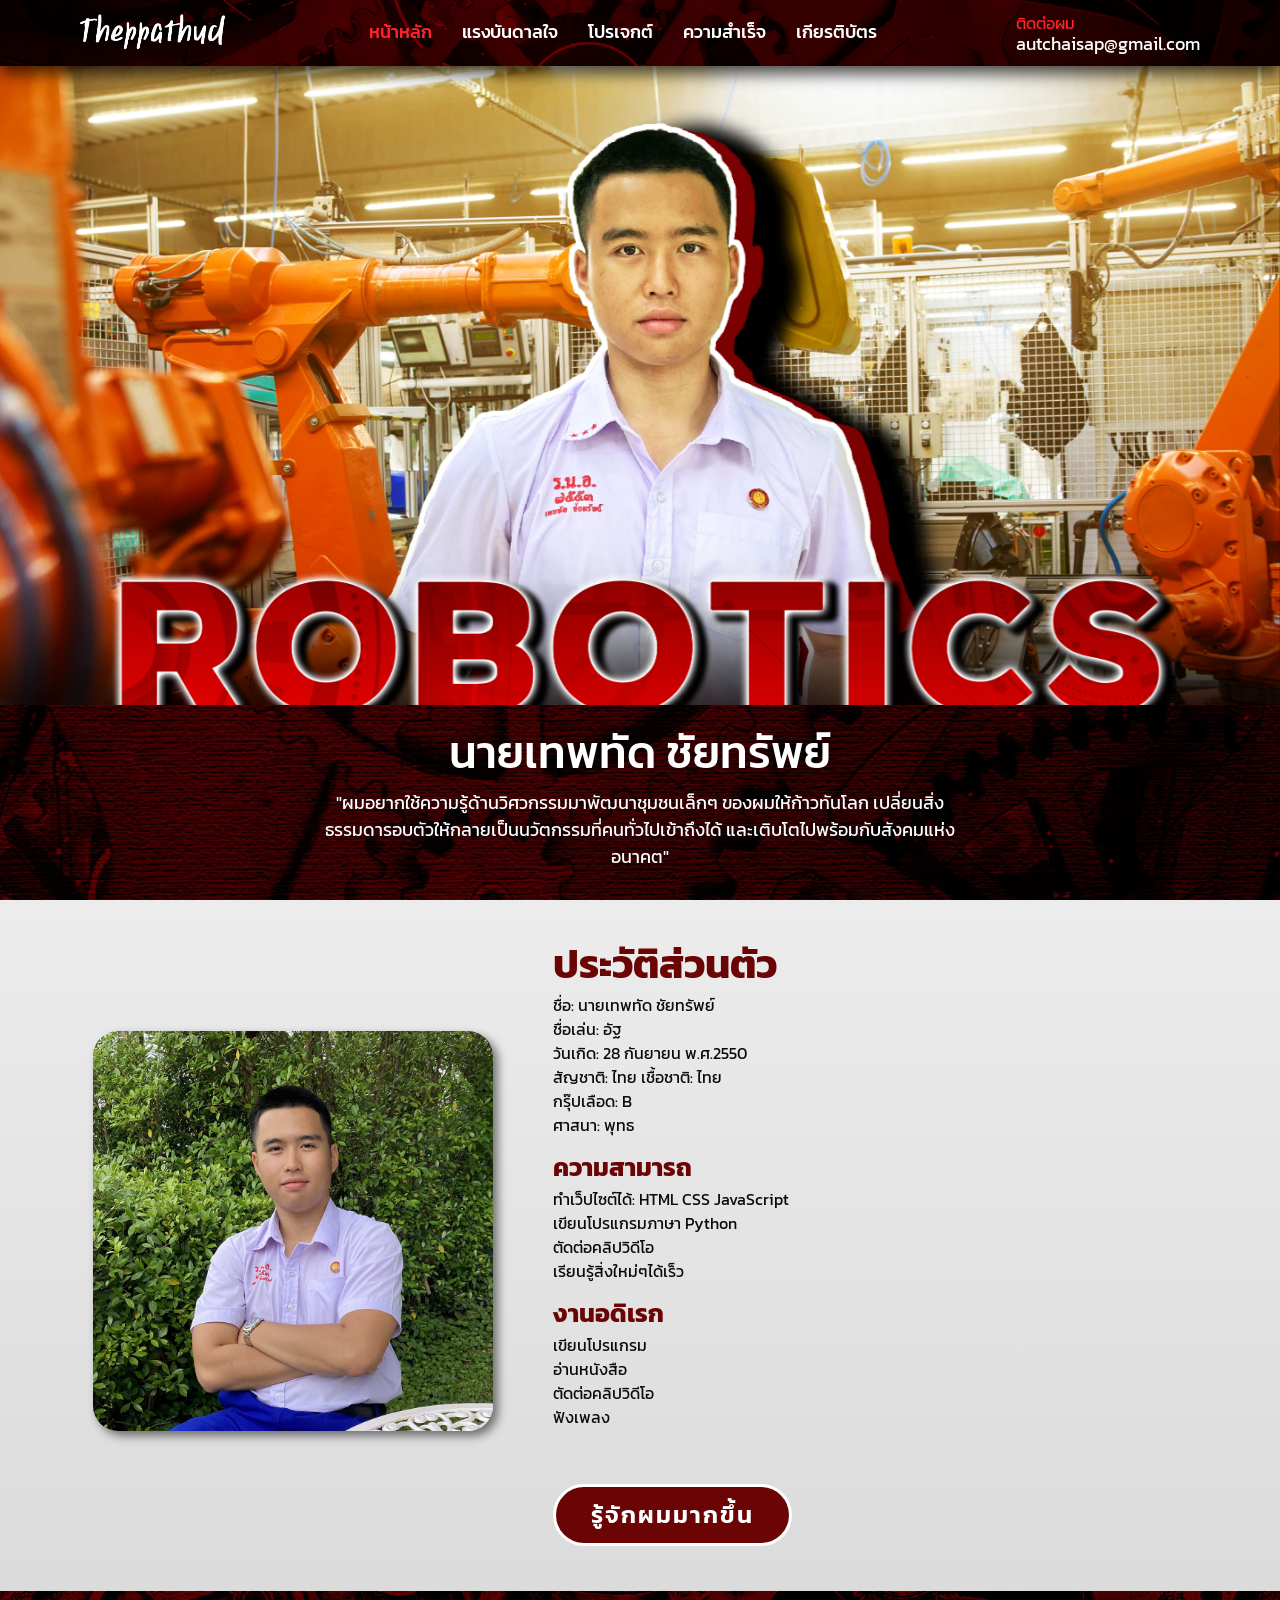
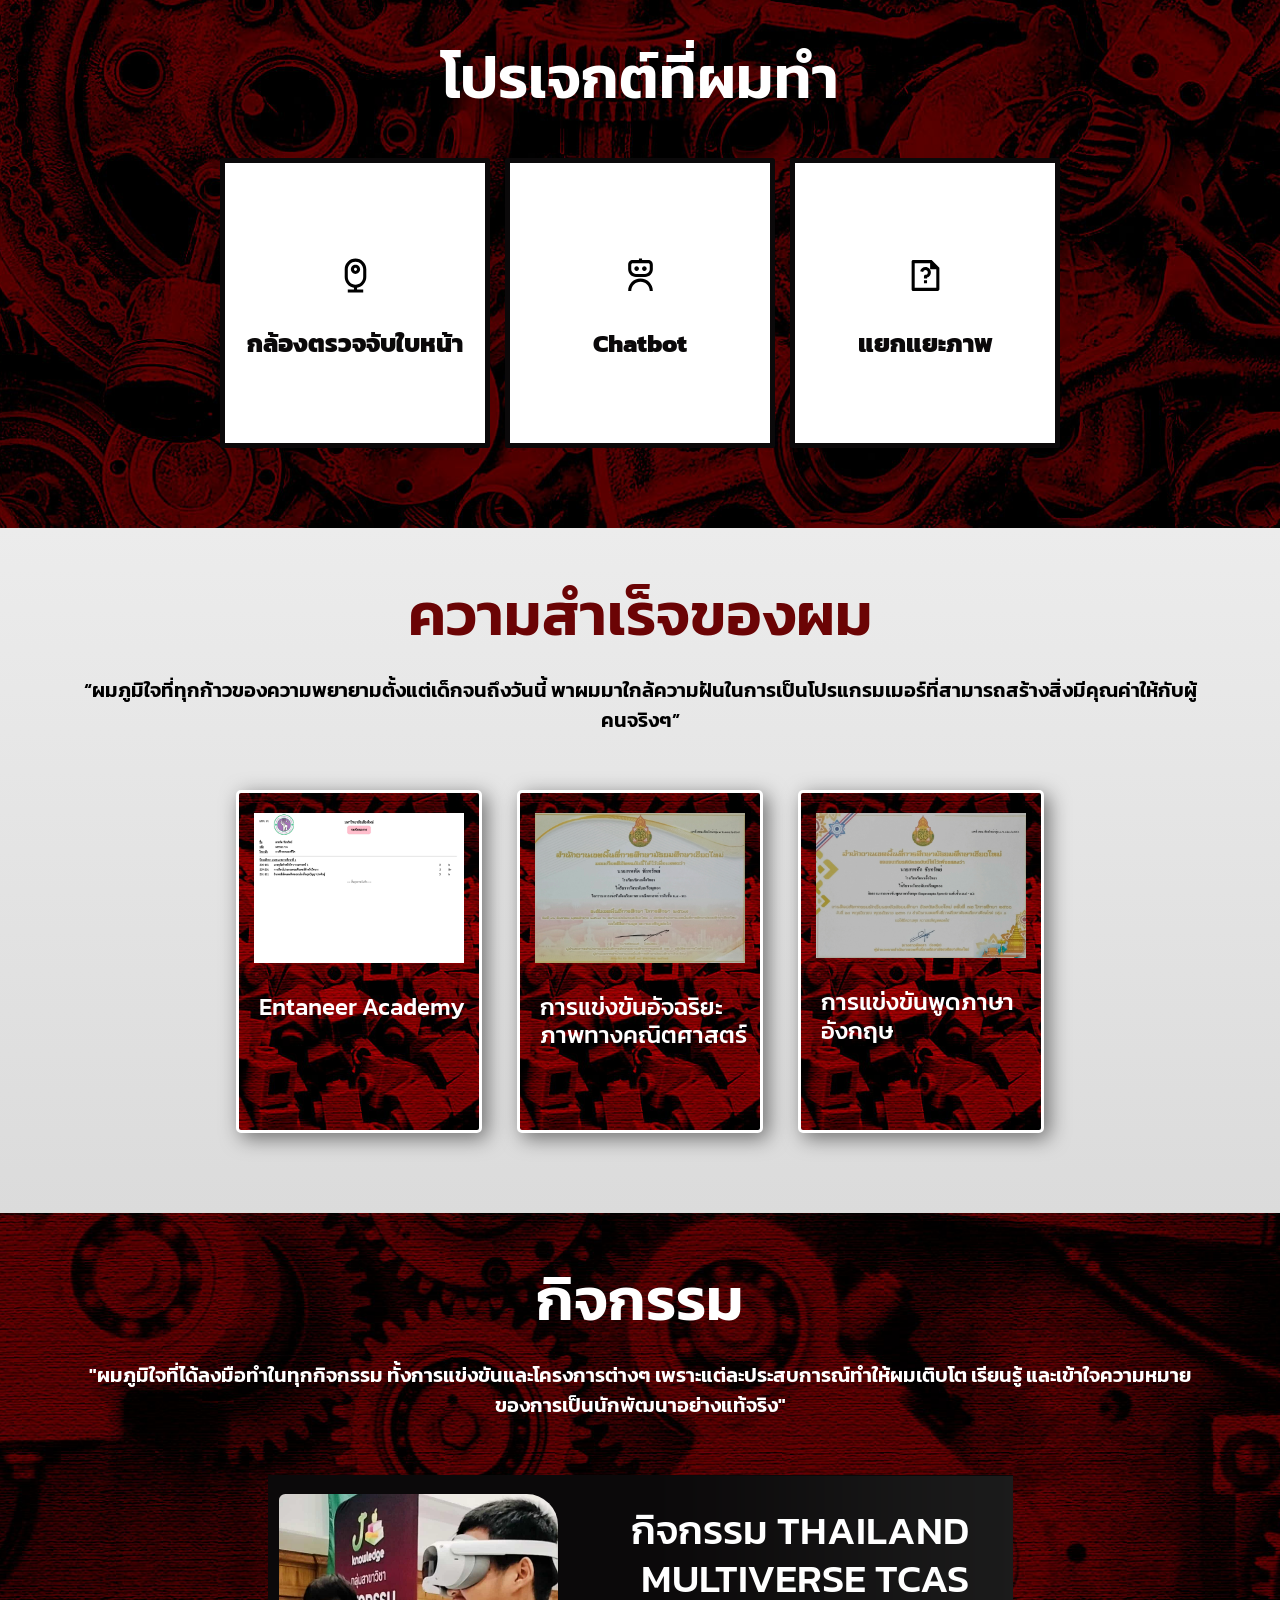
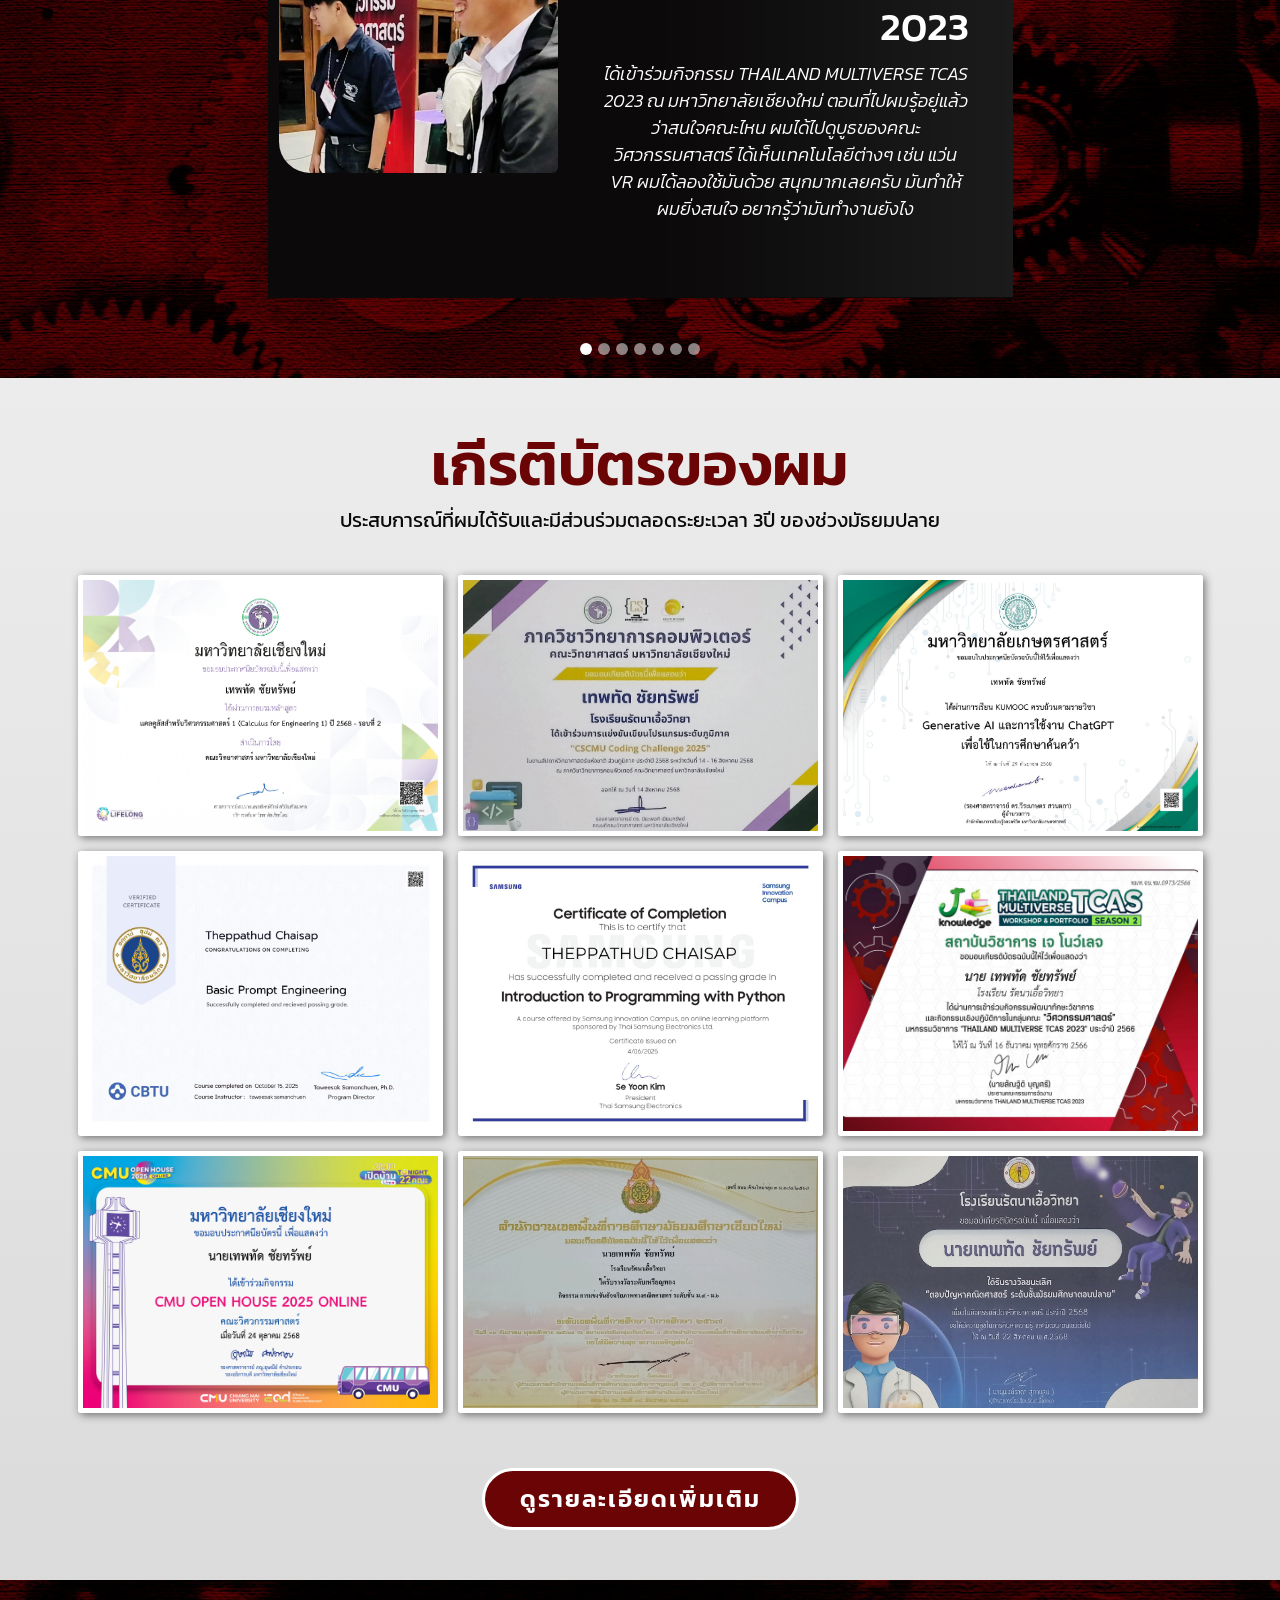
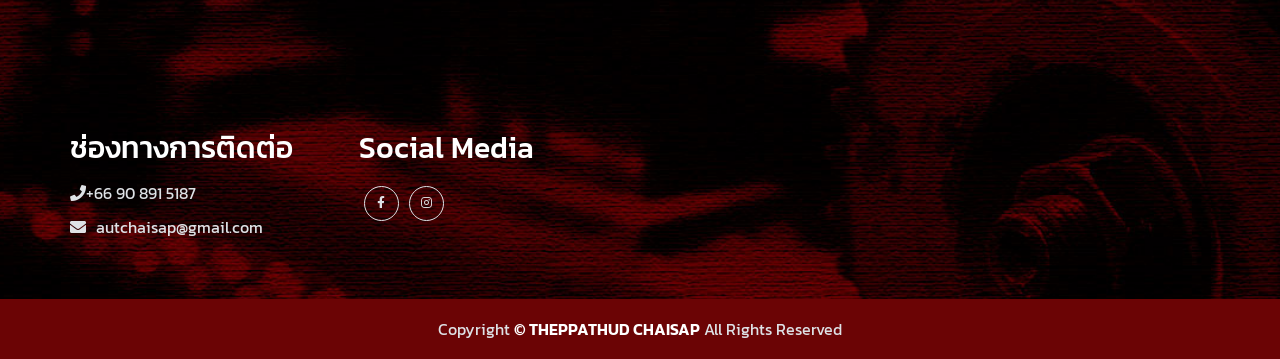
<file: index.html>
<!DOCTYPE html>
<html lang="en">

<head>
    <meta charset="UTF-8">
    <meta name="viewport" content="width=device-width, initial-scale=1.0">
    <title>หน้าหลัก</title>

    <!-- Linking Style for Css -->
    <link rel="stylesheet" href="css/style.css">
    <link rel="stylesheet" href="css/responsive.css">

    <!-- Linking Bootstrap 5 for Css -->
    <link rel="stylesheet" href="bootstrap-5.0.2-dist/css/bootstrap.min.css">

    <!-- Linking Font Awesome 5 for Css -->
    <!-- <link rel="stylesheet" href="css/all.min.css"> -->
    <link rel="stylesheet" href="https://cdnjs.cloudflare.com/ajax/libs/font-awesome/5.15.4/css/all.min.css" />

    <!-- Linking Lightbox Popup for Css-->
    <link rel="stylesheet" href="css/lightbox.css">
</head>

<body>

    <!-- Navbar Section Start -->
    <header id="full_nav">
        <div class="header">
            <div class="container">
                <nav class="navbar navbar-expand-lg">
                    <a class="navbar-brand" href="#">
                        <img src="images/logo.png" alt="logo">
                    </a>
                    <button class="navbar-toggler" type="button" data-bs-toggle="collapse" data-bs-target="#navbarNav"
                        aria-controls="navbarNav" aria-expanded="false" aria-label="Toggle navigation">
                        <!-- <span class="navbar-toggler-icon"></span> -->
                        <i class="fas fa-stream navbar-toggler-icon"></i>
                    </button>
                    <div class="collapse navbar-collapse" id="navbarNav">
                        <ul class="navbar-nav mx-auto">
                            <li class="nav-item">
                                <a class="nav-link active" aria-current="page" href="index.html">หน้าหลัก</a>
                            </li>
                            <li class="nav-item">
                                <a class="nav-link" href="about.html">แรงบันดาลใจ</a>
                            </li>
                            <li class="nav-item">
                                <a class="nav-link" href="project.html">โปรเจกต์</a>
                            </li>
                            <li class="nav-item">
                                <a class="nav-link" href="achievement.html">ความสำเร็จ</a>
                            </li>
                            <li class="nav-item">
                                <a class="nav-link" href="certificate.html">เกียรติบัตร</a>
                            </li>

                        </ul>
                        <div class="header_right">
                            <div class="text lg-end">
                                <span>ติดต่อผม</span>
                                <span class="phone_no">autchaisap@gmail.com</span>
                            </div>
                        </div>
                    </div>
                </nav>
            </div>
        </div>
    </header>
    <!-- Navbar Section Exit -->

    <!-- banner Section Start -->
    <section class="banner_section_hero" id="home">
        <div id="carouselExampleCaptions" class="carousel slide" data-bs-ride="carousel">
            <div class="carousel-inner">
                <div class="carousel-item active">
                    <img src="images/banner-slide/banner-a.jpg" class="d-block w-100 banner-img" alt="">
                </div>
                <div class="carousel-item">
                    <img src="images/banner-slide/banner-b.jpg" class="d-block w-100 banner-img" alt="">
                </div>
                <div class="carousel-item">
                    <img src="images/banner-slide/banner-e.jpg" class="d-block w-100 banner-img" alt="">
                </div>
            </div>
        </div>
        <div class="banner-text-box">
            <h1>นายเทพทัด ชัยทรัพย์</h1>
            <p>"ผมอยากใช้ความรู้ด้านวิศวกรรมมาพัฒนาชุมชนเล็กๆ ของผมให้ก้าวทันโลก
                เปลี่ยนสิ่งธรรมดารอบตัวให้กลายเป็นนวัตกรรมที่คนทั่วไปเข้าถึงได้ และเติบโตไปพร้อมกับสังคมแห่งอนาคต"</p>
        </div>
    </section>

    <!-- banner Section Exit -->

    <!-- About Section Start -->
    <div class="landing_about_section" id="about">
        <div class="container">
            <div class="row align-items-center py-3">
                <div class="col-xl-5 col-lg-6 col-12 mb-5">
                    <div class="card-border-0 me-lg-5">
                        <img src="images/about/about-1.jpg" class="about-img" alt="">
                    </div>
                </div>
                <div class="col-xl-7 col-lg-6 col-12 mb-2">
                    <div class="product-content">
                        <h2>ประวัติส่วนตัว</h2>
                        <div class="product-details">
                            <p>ชื่อ: นายเทพทัด ชัยทรัพย์
                                <br>ชื่อเล่น: อัฐ
                                <br>วันเกิด: 28 กันยายน พ.ศ.2550
                                <br>สัญชาติ: ไทย เชื้อชาติ: ไทย
                                <br>กรุ๊ปเลือด: B
                                <br>ศาสนา: พุทธ
                            </p>

                            <h4>ความสามารถ</h4>
                            <p>ทำเว็ปไซต์ได้: HTML CSS JavaScript
                                <br>เขียนโปรแกรมภาษา Python
                                <br>ตัดต่อคลิปวิดีโอ
                                <br>เรียนรู้สิ่งใหม่ๆได้เร็ว
                            </p>

                            <h4>งานอดิเรก</h4>
                            <p>เขียนโปรแกรม
                                <br>อ่านหนังสือ
                                <br>ตัดต่อคลิปวิดีโอ
                                <br>ฟังเพลง
                            </p>
                        </div>
                        <a href="about.html" class="btn">รู้จักผมมากขึ้น</a>
                    </div>
                </div>
            </div>
        </div>
    </div>
    <!-- About Section Exit -->

    <!-- Features Section Start -->
    <section class="feature_section" id="feature">
        <div class="container">
            <div class="row justify-content-center">
                <h1>โปรเจกต์ที่ผมทำ</h1>
                <div class="col-6 col-lg-3 mb-5">
                    <a href="project.html" class="card features-box">
                        <div class="text-center">
                            <div class="features-icon-border">
                                <div class="features-icon">
                                    <img src="images/feature-icon/webcam-line.svg" alt="">
                                </div>
                            </div>
                            <div class="features-text">
                                <h3>กล้องตรวจจับใบหน้า</h3>
                            </div>
                        </div>
                    </a>
                </div>
                <div class="col-6 col-lg-3 mb-5">
                    <a href="project.html" class="card features-box">
                        <div class="text-center">
                            <div class="features-icon-border">
                                <div class="features-icon">
                                    <img src="images/feature-icon/robot-3-line.svg" alt="">
                                </div>
                            </div>
                            <div class="features-text">
                                <h3>Chatbot</h3>
                            </div>
                        </div>
                    </a>
                </div>
                <div class="col-6 col-lg-3 mb-5">
                    <a href="project.html" class="card features-box">
                        <div class="text-center">
                            <div class="features-icon-border">
                                <div class="features-icon">
                                    <img src="images/feature-icon/file-unknow-line.svg" alt="">
                                </div>
                            </div>
                            <div class="features-text">
                                <h3>แยกแยะภาพ</h3>
                            </div>
                        </div>
                    </a>
                </div>
            </div>
        </div>
    </section>
    <!-- Features Section Exit -->

    <!-- Product Section Start -->
    <section class="landing_product_section" id="product">
        <div class="container">
            <div class="row justify-content-center">
                <div class="col-12 text-center pb-5">
                    <h1 class="section-title">ความสำเร็จของผม</h1>
                    <p class="section-subtitle">
                        “ผมภูมิใจที่ทุกก้าวของความพยายามตั้งแต่เด็กจนถึงวันนี้
                        พาผมมาใกล้ความฝันในการเป็นโปรแกรมเมอร์ที่สามารถสร้างสิ่งมีคุณค่าให้กับผู้คนจริงๆ”
                    </p>
                </div>
            </div>
            <div class="row mx-0 justify-content-center">
                <div class="col-lg-3 col-sm-6 mb-5">
                    <div class="card product-card">
                        <div class="product-img">
                            <img src="images/certificates/cmu-transcript.jpg" class="img-fluid" alt="">
                        </div>
                        <div class="d-flex align-items-center">
                            <h3>Entaneer Academy</h3>
                        </div>
                        <div class="product-detail">
                            <a href="achievement.html" class="btn main-btn">ดูเพิ่มเติม</a>
                        </div>
                    </div>
                </div>
                <div class="col-lg-3 col-sm-6 mb-5">
                    <div class="card product-card">
                        <div class="product-img">
                            <img src="images/certificates/cer_math_compete.jpg" class="img-fluid" alt="">
                        </div>
                        <div class="d-flex align-items-center justify-content-between">
                            <h3>การแข่งขันอัจฉริยะภาพทางคณิตศาสตร์</h3>
                        </div>
                        <div class="product-detail">
                            <a href="achievement.html" class="btn main-btn">ดูเพิ่มเติม</a>
                        </div>
                    </div>
                </div>
                <div class="col-lg-3 col-sm-6 mb-5">
                    <div class="card product-card">
                        <div class="product-img">
                            <img src="images/certificates/cer_impromtu_speech_66.jpg" class="img-fluid" alt="">
                        </div>
                        <div class="d-flex align-items-center justify-content-between">
                            <h3>การแข่งขันพูดภาษาอังกฤษ</h3>

                        </div>
                        <div class="product-detail">
                            <a href="achievement.html" class="btn main-btn">ดูเพิ่มเติม</a>
                        </div>
                    </div>
                </div>
            </div>
        </div>
    </section>
    <!-- Product Section Exit -->

    <!-- testimonial Section Start -->
    <section class="testimonial_section" id="testimonial">
        <div class="container">
            <div class="row pb-5">
                <div class="col-12 text-center">
                    <h1 class="section-title">กิจกรรม</h1>
                    <p class="section-subtitle">
                        "ผมภูมิใจที่ได้ลงมือทำในทุกกิจกรรม ทั้งการแข่งขันและโครงการต่างๆ
                        เพราะแต่ละประสบการณ์ทำให้ผมเติบโต เรียนรู้ และเข้าใจความหมายของการเป็นนักพัฒนาอย่างแท้จริง"
                    </p>
                </div>
            </div>
            <div class="row justify-content-center">
                <div class="col-xl-8 col-md-10">
                    <div id="carouselExampleIndicators" class="carousel slide" data-bs-ride="carousel">
                        <div class="carousel-indicators">
                            <button type="button" data-bs-target="#carouselExampleIndicators" data-bs-slide-to="0"
                                class="active" aria-current="true" aria-label="Slide 1"></button>
                            <button type="button" data-bs-target="#carouselExampleIndicators" data-bs-slide-to="1"
                                aria-label="Slide 2"></button>
                            <button type="button" data-bs-target="#carouselExampleIndicators" data-bs-slide-to="2"
                                aria-label="Slide 3"></button>
                            <button type="button" data-bs-target="#carouselExampleIndicators" data-bs-slide-to="3"
                                aria-label="Slide 4"></button>
                            <button type="button" data-bs-target="#carouselExampleIndicators" data-bs-slide-to="4"
                                aria-label="Slide 5"></button>
                            <button type="button" data-bs-target="#carouselExampleIndicators" data-bs-slide-to="5"
                                aria-label="Slide 6"></button>
                            <button type="button" data-bs-target="#carouselExampleIndicators" data-bs-slide-to="6"
                                aria-label="Slide 7"></button>
                        </div>
                        <div class="carousel-inner">
                            <div class="carousel-item active">
                                <div class="d-sm-flex row">
                                    <div class="profile-box col-sm-5">
                                        <img src="images/activites/activity-1.jpg" class="img-fluid" alt="">
                                    </div>
                                    <div class="card col-sm-7">
                                        <div class="desc-box">
                                            <h3>กิจกรรม THAILAND MULTIVERSE TCAS 2023</h3>
                                            <p class="fst-italic">
                                                ได้เข้าร่วมกิจกรรม THAILAND MULTIVERSE TCAS 2023 ณ มหาวิทยาลัยเชียงใหม่
                                                ตอนที่ไปผมรู้อยู่แล้วว่าสนใจคณะไหน ผมได้ไปดูบูธของคณะวิศวกรรมศาสตร์
                                                ได้เห็นเทคโนโลยีต่างๆ เช่น แว่น VR ผมได้ลองใช้มันด้วย สนุกมากเลยครับ
                                                มันทำให้ผมยิ่งสนใจ อยากรู้ว่ามันทำงานยังไง
                                            </p>
                                        </div>
                                    </div>
                                </div>
                            </div>
                            <div class="carousel-item">
                                <div class="d-sm-flex row">
                                    <div class="profile-box col-sm-5">
                                        <img src="images/activites/activity-2.jpg" class="img-fluid" alt="">
                                    </div>
                                    <div class="card col-sm-7">
                                        <div class="desc-box">
                                            <h3>กิจกรรมแนะแนวการศึกษาต่อด้านวิศวกรรม</h3>
                                            <p class="fst-italic">
                                                ทางคณะวิศวกรรมศาสตร์ จากสถาบันเทคโนโลยีพระจอมเกล้าเจ้าคุณทหารลาดกระบัง
                                                ได้มาแนะแนวการศึกษาต่อด้านวิศวกรรม
                                                ทำให้ผมได้เกิดความมั่นใจที่ะศึกษาต่อในคณะวิศวกรรม
                                                แน่นอนว่าผมอยากเข้าที่มช. เพราะว่าผมมีความผูกพันธ์กับที่นี่
                                                และเชื่อว่ามช. ไม่แพ้ที่ใดครับ
                                            </p>
                                        </div>
                                    </div>
                                </div>
                            </div>
                            <div class="carousel-item">
                                <div class="d-sm-flex row">
                                    <div class="profile-box col-sm-5">
                                        <img src="images/activites/activity-3.jpg" class="img-fluid" alt="">
                                    </div>
                                    <div class="card col-sm-7">
                                        <div class="desc-box">
                                            <h3>กล่าวสุนทรพจน์ภาษาอังกฤษ</h3>
                                            <p class="fst-italic">
                                                ผมได้มีโอกาสเป็นตัวแทนกล่าวสุนทรพจน์ ภาษาอังกฤษ เนื่องในวันพ่อ ณ
                                                โณงเรียนรัตนาเอื้อวิทยา ได้ยืนพูดต่อหน้าคนทั้งโรงเรียน
                                                ผมตื่นเต้นมากเลยครับ
                                                ผมมีการฝึกซ้อมอย่างหนักเพื่อให้สามารถพูดได้อย่างลื่นไหล
                                                ผลก็ออกมาเป็นที่หน้าพอใจครับ
                                            </p>
                                        </div>
                                    </div>
                                </div>
                            </div>
                            <div class="carousel-item">
                                <div class="d-sm-flex row">
                                    <div class="profile-box col-sm-5">
                                        <img src="images/activites/activity-7.jpg" class="img-fluid" alt="">
                                    </div>
                                    <div class="card col-sm-7">
                                        <div class="desc-box">
                                            <h3>กิจกรรมวันลอยกระทง โรงเรียนรัตนาเอื้อวิทยา</h3>
                                            <p class="fst-italic">
                                                วันลอยกระธง ประจำปี พ.ศ.2568 ผมและเพื่อนๆได้เปิดร้านขายอาหารภายในงานครับ
                                                ร้านของเราขายเป็นเลย์นาโช ผมรับหน้าที่เป็นคนขายครับ
                                            </p>
                                        </div>
                                    </div>
                                </div>
                            </div>
                            <div class="carousel-item">
                                <div class="d-sm-flex row">
                                    <div class="profile-box col-sm-5">
                                        <img src="images/activites/activity-4.jpg" class="img-fluid" alt="">
                                    </div>
                                    <div class="card col-sm-7">
                                        <div class="desc-box">
                                            <h3>กิจกรรมวันวิทยาศาสตร์ โรงเรียนรัตนาเอื้อวิทยา</h3>
                                            <p class="fst-italic">
                                                เนื่องในวันวิทยาศาตร์ ประจำปี พ.ศ.2568
                                                ผมได้ลงแข่งขันตอบปัญหาคณิตศาสตร์ระดับชั้นม.ปลาย
                                                และสามารถคว้ารางวัลชนะเลิศอันดับที่ 1 มาได้ครับ
                                            </p>
                                        </div>
                                    </div>
                                </div>
                            </div>
                            <div class="carousel-item">
                                <div class="d-sm-flex row">
                                    <div class="profile-box col-sm-5">
                                        <img src="images/activites/activity-5.jpg" class="img-fluid" alt="">
                                    </div>
                                    <div class="card col-sm-7">
                                        <div class="desc-box">
                                            <h3>กิจกรรมวันเปิดบ้านวิชาการ
                                                ประจำปี 2568</h3>
                                            <p class="fst-italic">
                                                เป็นกิจกรรมประจำปีของโรงเรียนผมครับ ในงานมีการแสดงของน้องๆ
                                                ส่วนพวกผมก็เปิดร้านขายอาหาร ผมได้รับหน้าที่ให้ย่างหมาล่า ร้อนมากเลยครับ
                                            </p>
                                        </div>
                                    </div>
                                </div>
                            </div>
                            <div class="carousel-item">
                                <div class="d-sm-flex row">
                                    <div class="profile-box col-sm-5">
                                        <img src="images/activites/activity-6.jpg" class="img-fluid" alt="">
                                    </div>
                                    <div class="card col-sm-7">
                                        <div class="desc-box">
                                            <h3>ได้ฝึกงานกับการไฟฟ้าส่วนภูมิภาค
                                                สาขาฝาง</h3>
                                            <p class="fst-italic">
                                                ทางโรงเรียนได้ส่งนร.ไปฝึกงานตามอาชีพที่ตัวเองสนใจ
                                                แต่ผมไม่แน่ใจว่าที่ไหนจะรับฝึกงานสายโปรแกรมเมอร์
                                                ผมเลยเลือกไปฝึกงานที่กฟผ. สาขาฝาง
                                                เพราะมีความใกล้เคียงในสาขาวิศวกรรมมากที่สุดแล้ว
                                                ได้ฝึกงานค่อนข้างหลากหลาย และได้ออกหน้างานด้วยครับ
                                            </p>
                                        </div>
                                    </div>
                                </div>
                            </div>

                        </div>
                    </div>
                </div>
            </div>
        </div>
    </section>
    <!-- testimonial Section Exit -->

    <!-- Gallery Section Start -->
    <section class="gallery_section" id="gallery">
        <div class="container">
            <div class="row">
                <div class="col-12 pb-5 text-box">
                    <h2 class="section-title">เกีรติบัตรของผม</h2>
                    <p class="section-subtitle">ประสบการณ์ที่ผมได้รับและมีส่วนร่วมตลอดระยะเวลา 3ปี ของช่วงมัธยมปลาย</p>
                </div>
                <div class="col-sm-6 col-lg-4 mb-4">
                    <a href="images/certificates/แคลคูลัสสำหรับวิศวกรรมศาสตร์_1_(Calculus_for_Engineering_1)_ปี_2568_-_รอบที่_2_copy_page-0001.jpg"
                        data-lightbox="images" data-title="CMU">
                        <img src="images/certificates/แคลคูลัสสำหรับวิศวกรรมศาสตร์_1_(Calculus_for_Engineering_1)_ปี_2568_-_รอบที่_2_copy_page-0001.jpg"
                            class="img-fluid rounded-3" alt="">
                    </a>
                </div>
                <div class="col-sm-6 col-lg-4 mb-4">
                    <a href="images/certificates/cer_comsci_cmu.jpg" data-lightbox="images" data-title="CMU">
                        <img src="images/certificates/cer_comsci_cmu.jpg" class="img-fluid rounded-3" alt="">
                    </a>
                </div>
                <div class="col-sm-6 col-lg-4 mb-4">
                    <a href="images/certificates/cer_genrative_ai.pdf.jpg" data-lightbox="images" data-title="CMU">
                        <img src="images/certificates/cer_genrative_ai.pdf.jpg" class="img-fluid rounded-3" alt="">
                    </a>
                </div>
                <div class="col-sm-6 col-lg-4 mb-4">
                    <a href="images/certificates/cer_basic_ai_prmopt.pdf.jpg" data-lightbox="images" data-title="Lemon">
                        <img src="images/certificates/cer_basic_ai_prmopt.pdf.jpg" class="img-fluid rounded-3" alt="">
                    </a>
                </div>
                <div class="col-sm-6 col-lg-4 mb-4">
                    <a href="images/certificates/cer_samsung.pdf.jpg" data-lightbox="images" data-title="Lemon">
                        <img src="images/certificates/cer_samsung.pdf.jpg" class="img-fluid rounded-3" alt="">
                    </a>
                </div>
                <div class="col-sm-6 col-lg-4 mb-4">
                    <a href="images/certificates/cer_jknowledge_page-0005.jpg" data-lightbox="images"
                        data-title="Lemon">
                        <img src="images/certificates/cer_jknowledge_page-0005.jpg" class="img-fluid rounded-3" alt="">
                    </a>
                </div>
                <div class="col-sm-6 col-lg-4 mb-4">
                    <a href="images/certificates/cer_cmu_eng_page-0001.jpg" data-lightbox="images" data-title="Lemon">
                        <img src="images/certificates/cer_cmu_eng_page-0001.jpg" class="img-fluid rounded-3" alt="">
                    </a>
                </div>
                <div class="col-sm-6 col-lg-4 mb-4">
                    <a href="images/certificates/cer_math_compete.jpg" data-lightbox="images" data-title="Lemon">
                        <img src="images/certificates/cer_math_compete.jpg" class="img-fluid rounded-3" alt="">
                    </a>
                </div>
                <div class="col-sm-6 col-lg-4 mb-4">
                    <a href="images/certificates/cer_math_problems_68.jpg" data-lightbox="images" data-title="Lemon">
                        <img src="images/certificates/cer_math_problems_68.jpg" class="img-fluid rounded-3" alt="">
                    </a>
                </div>
                <a href="certificate.html" class="btn">ดูรายละเอียดเพิ่มเติม</a>
            </div>
        </div>
    </section>
    <!-- Gallery Section Exit -->

    <!-- Footer section Start -->
    <section class="footer_wrapper mb-md-0" id="contact">
        <div class="container px-5 px-lg-0">
            <div class="row">
                <div class="col-lg-3 col-sm-6 mb-5 mb-lg-0">
                    <h5>ช่องทางการติดต่อ</h5>
                    <div class="contact-info">
                        <ul class="list-unstyled">
                            <li><a href="#"><i class="fas fa-phone"></i>+66 90 891 5187</a></li>
                            <li><a href="#"><i class="fa fa-envelope me-3"></i>autchaisap@gmail.com</a></li>
                        </ul>
                    </div>
                </div>

                <div class="col-lg-3 col-sm-6 mb-5 mb-lg-0">
                    <h5>Social Media</h5>
                    <ul class="social-network d-flex align-items-center p-0">
                        <li><a href="https://www.facebook.com/attthep101" target="_blank"><i
                                    class="fab fa-facebook-f"></i></a></li>
                        <li><a href="https://www.instagram.com/th.ppa.th/" target="_blank"><i
                                    class="fab fa-instagram"></i></a></li>
                    </ul>
                </div>
            </div>
        </div>
        <div class="container-fluid copyright-section">
            <p>Copyright <a href="#">&copy; THEPPATHUD CHAISAP</a> All Rights Reserved</p>
        </div>
    </section>
    <!-- Footer section Exit -->





    <!-- Linking Jquery -->
    <script src="js/jquery-3.7.1.min.js"></script>

    <!-- Linking Bootstrap 5 for Js -->
    <script src="bootstrap-5.0.2-dist/js/bootstrap.bundle.min.js"></script>

    <!-- Linking Lightbox popup for Js -->
    <script src="js/lightbox.js"></script>

    <!-- Linking custom Js -->
    <script src="js/main.js"></script>
</body>

</html>
</file>
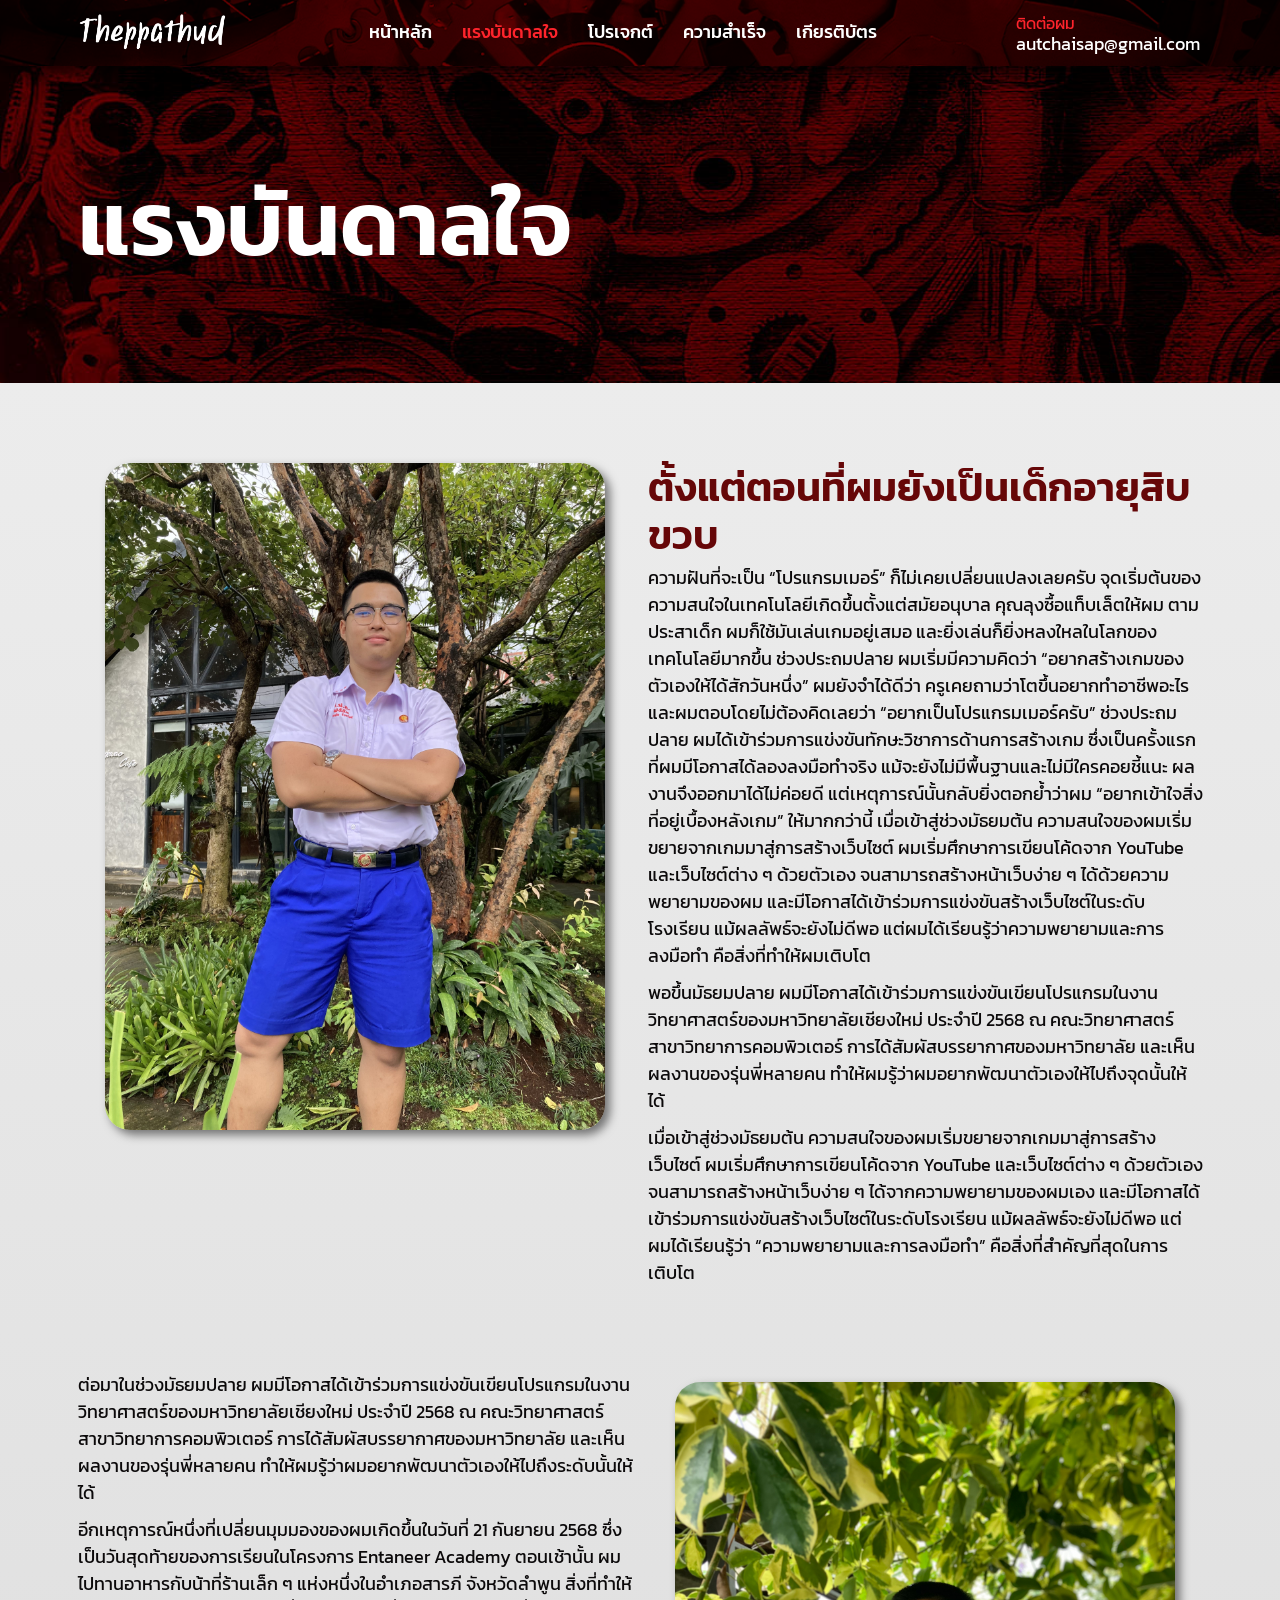
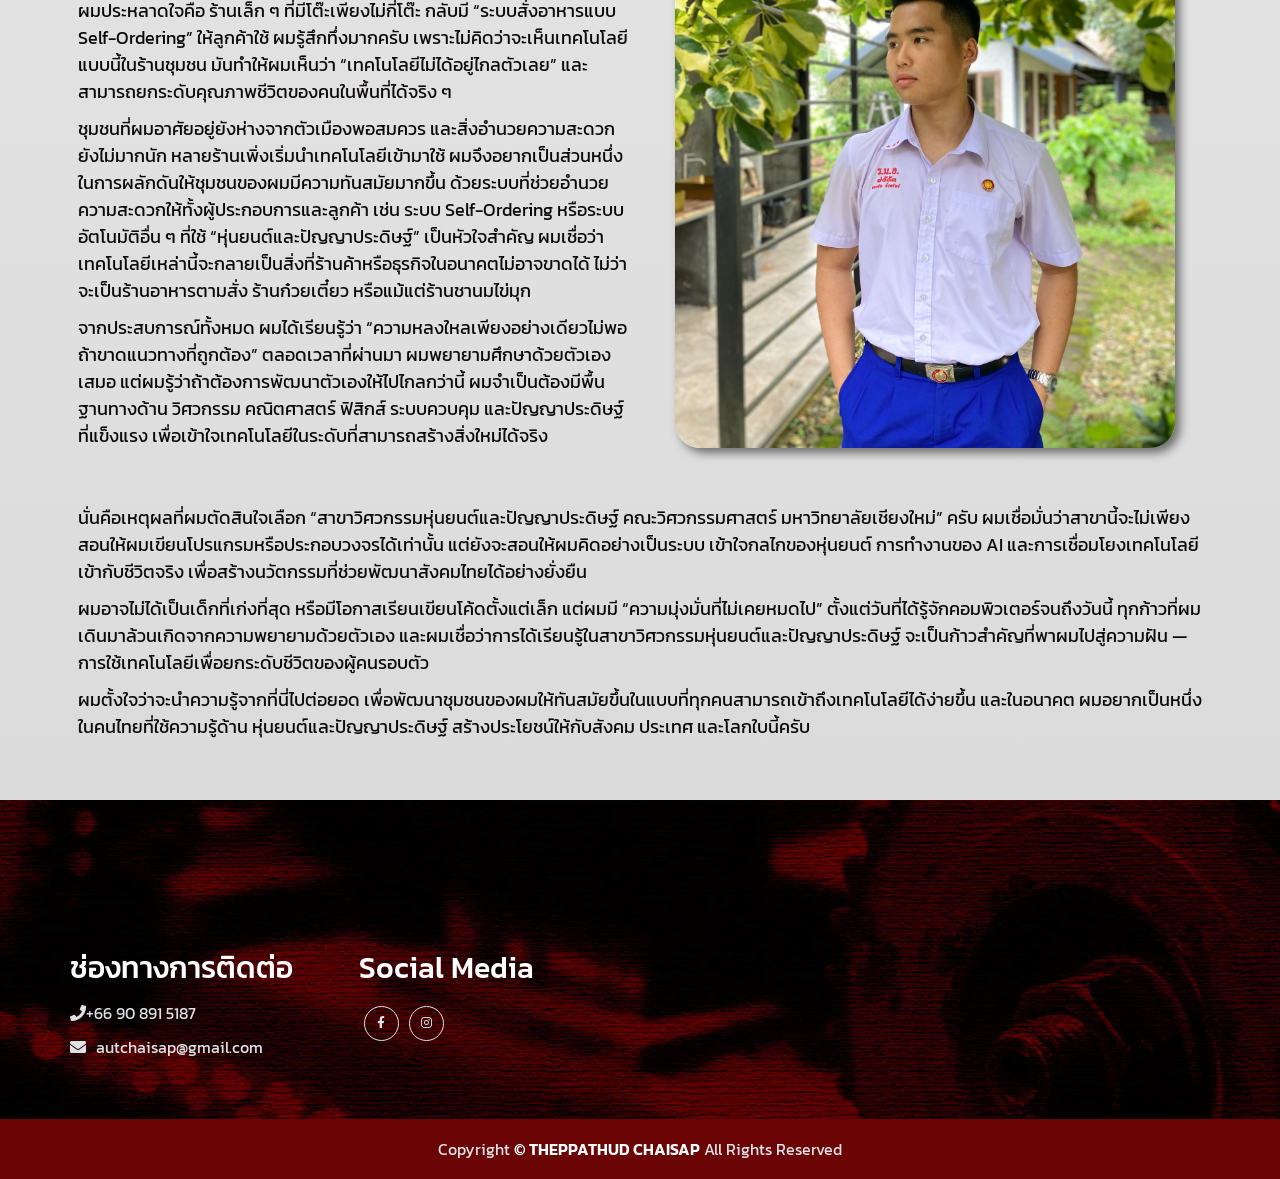
<file: about.html>
<!DOCTYPE html>
<html lang="en">

<head>
    <meta charset="UTF-8">
    <meta name="viewport" content="width=device-width, initial-scale=1.0">
    <title>แรงบันดาลใจ</title>

    <!-- Linking Style for Css -->
    <link rel="stylesheet" href="css/style.css">
    <link rel="stylesheet" href="css/responsive.css">

    <!-- Linking Bootstrap 5 for Css -->
    <link rel="stylesheet" href="bootstrap-5.0.2-dist/css/bootstrap.min.css">

    <!-- Linking Font Awesome 5 for Css -->
    <link rel="stylesheet" href="css/all.min.css" />

    <!-- Linking Lightbox Popup for Css-->
    <link rel="stylesheet" href="css/lightbox.css">
</head>

<body class="about">
    <!-- Navbar Section Start -->
    <header id="full_nav">
        <div class="header">
            <div class="container">
                <nav class="navbar navbar-expand-lg">
                    <a class="navbar-brand" href="#">
                        <img src="images/logo.png" alt="logo">
                    </a>
                    <button class="navbar-toggler" type="button" data-bs-toggle="collapse" data-bs-target="#navbarNav"
                        aria-controls="navbarNav" aria-expanded="false" aria-label="Toggle navigation">
                        <!-- <span class="navbar-toggler-icon"></span> -->
                        <i class="fas fa-stream navbar-toggler-icon"></i>
                    </button>
                    <div class="collapse navbar-collapse" id="navbarNav">
                        <ul class="navbar-nav mx-auto">
                            <li class="nav-item">
                                <a class="nav-link" aria-current="page" href="index.html">หน้าหลัก</a>
                            </li>
                            <li class="nav-item">
                                <a class="nav-link active" href="about.html">แรงบันดาลใจ</a>
                            </li>
                            <li class="nav-item">
                                <a class="nav-link" href="project.html">โปรเจกต์</a>
                            </li>
                            <li class="nav-item">
                                <a class="nav-link" href="achievement.html">ความสำเร็จ</a>
                            </li>
                            <li class="nav-item">
                                <a class="nav-link" href="certificate.html">เกียรติบัตร</a>
                            </li>

                        </ul>
                        <div class="header_right">
                            <div class="text lg-end">
                                <span>ติดต่อผม</span>
                                <span class="phone_no">autchaisap@gmail.com</span>
                            </div>
                        </div>
                    </div>
                </nav>
            </div>
        </div>
    </header>
    <!-- Navbar Section Exit -->

    <!-- banner Section Start -->
    <section class="banner_section">
        <div class="container">
            <div class="banner-content">
                <h1>แรงบันดาลใจ</h1>
            </div>
        </div>
    </section>
    <!-- banner Section Exit -->

    <!-- Features Section Start -->
    <section class="about_section">
        <div class="container">
            <div class="row align-items-top py-5">
                <div class="col-lg-6 col-12 mb-4">
                    <img src="photoshop/myself/IMG_0386.HEIC.jpg" alt="about" class="img-fluid">
                </div>
                <div class="col-lg-6 col-12 mb-4">
                    <div class="about-content">
                        <div class="about-details">
                            <h1>ตั้งแต่ตอนที่ผมยังเป็นเด็กอายุสิบขวบ</h1>
                            <p>ความฝันที่จะเป็น “โปรแกรมเมอร์” ก็ไม่เคยเปลี่ยนแปลงเลยครับ
                                จุดเริ่มต้นของความสนใจในเทคโนโลยีเกิดขึ้นตั้งแต่สมัยอนุบาล คุณลุงซื้อแท็บเล็ตให้ผม
                                ตามประสาเด็ก ผมก็ใช้มันเล่นเกมอยู่เสมอ และยิ่งเล่นก็ยิ่งหลงใหลในโลกของเทคโนโลยีมากขึ้น
                                ช่วงประถมปลาย ผมเริ่มมีความคิดว่า “อยากสร้างเกมของตัวเองให้ได้สักวันหนึ่ง”
                                ผมยังจำได้ดีว่า ครูเคยถามว่าโตขึ้นอยากทำอาชีพอะไร และผมตอบโดยไม่ต้องคิดเลยว่า
                                “อยากเป็นโปรแกรมเมอร์ครับ” ช่วงประถมปลาย
                                ผมได้เข้าร่วมการแข่งขันทักษะวิชาการด้านการสร้างเกม
                                ซึ่งเป็นครั้งแรกที่ผมมีโอกาสได้ลองลงมือทำจริง แม้จะยังไม่มีพื้นฐานและไม่มีใครคอยชี้แนะ
                                ผลงานจึงออกมาได้ไม่ค่อยดี แต่เหตุการณ์นั้นกลับยิ่งตอกย้ำว่าผม
                                “อยากเข้าใจสิ่งที่อยู่เบื้องหลังเกม” ให้มากกว่านี้ เมื่อเข้าสู่ช่วงมัธยมต้น
                                ความสนใจของผมเริ่มขยายจากเกมมาสู่การสร้างเว็บไซต์ ผมเริ่มศึกษาการเขียนโค้ดจาก YouTube
                                และเว็บไซต์ต่าง ๆ ด้วยตัวเอง จนสามารถสร้างหน้าเว็บง่าย ๆ ได้ด้วยความพยายามของผม
                                และมีโอกาสได้เข้าร่วมการแข่งขันสร้างเว็บไซต์ในระดับโรงเรียน แม้ผลลัพธ์จะยังไม่ดีพอ
                                แต่ผมได้เรียนรู้ว่าความพยายามและการลงมือทำ คือสิ่งที่ทำให้ผมเติบโต </p>
                            <p>พอขึ้นมัธยมปลาย
                                ผมมีโอกาสได้เข้าร่วมการแข่งขันเขียนโปรแกรมในงานวิทยาศาสตร์ของมหาวิทยาลัยเชียงใหม่
                                ประจำปี 2568 ณ คณะวิทยาศาสตร์ สาขาวิทยาการคอมพิวเตอร์
                                การได้สัมผัสบรรยากาศของมหาวิทยาลัย
                                และเห็นผลงานของรุ่นพี่หลายคน ทำให้ผมรู้ว่าผมอยากพัฒนาตัวเองให้ไปถึงจุดนั้นให้ได้</p>
                            <p>เมื่อเข้าสู่ช่วงมัธยมต้น ความสนใจของผมเริ่มขยายจากเกมมาสู่การสร้างเว็บไซต์
                                ผมเริ่มศึกษาการเขียนโค้ดจาก YouTube และเว็บไซต์ต่าง ๆ ด้วยตัวเอง
                                จนสามารถสร้างหน้าเว็บง่าย ๆ ได้จากความพยายามของผมเอง
                                และมีโอกาสได้เข้าร่วมการแข่งขันสร้างเว็บไซต์ในระดับโรงเรียน แม้ผลลัพธ์จะยังไม่ดีพอ
                                แต่ผมได้เรียนรู้ว่า “ความพยายามและการลงมือทำ” คือสิ่งที่สำคัญที่สุดในการเติบโต</p>
                        </div>
                    </div>
                </div>
            </div>
            <div class="row align-items-center py-5">
                <div class="col-lg-6 col-12 mb-4 order-2 order-lg-1">
                    <div class="about-content">
                        <div class="about-details">
                            <p>ต่อมาในช่วงมัธยมปลาย
                                ผมมีโอกาสได้เข้าร่วมการแข่งขันเขียนโปรแกรมในงานวิทยาศาสตร์ของมหาวิทยาลัยเชียงใหม่
                                ประจำปี 2568 ณ คณะวิทยาศาสตร์ สาขาวิทยาการคอมพิวเตอร์ การได้สัมผัสบรรยากาศของมหาวิทยาลัย
                                และเห็นผลงานของรุ่นพี่หลายคน ทำให้ผมรู้ว่าผมอยากพัฒนาตัวเองให้ไปถึงระดับนั้นให้ได้
                            </p>
                            <p>อีกเหตุการณ์หนึ่งที่เปลี่ยนมุมมองของผมเกิดขึ้นในวันที่ 21 กันยายน 2568
                                ซึ่งเป็นวันสุดท้ายของการเรียนในโครงการ Entaneer Academy ตอนเช้านั้น
                                ผมไปทานอาหารกับน้าที่ร้านเล็ก ๆ แห่งหนึ่งในอำเภอสารภี จังหวัดลำพูน
                                สิ่งที่ทำให้ผมประหลาดใจคือ ร้านเล็ก ๆ ที่มีโต๊ะเพียงไม่กี่โต๊ะ กลับมี “ระบบสั่งอาหารแบบ
                                Self-Ordering” ให้ลูกค้าใช้ ผมรู้สึกทึ่งมากครับ
                                เพราะไม่คิดว่าจะเห็นเทคโนโลยีแบบนี้ในร้านชุมชน มันทำให้ผมเห็นว่า
                                “เทคโนโลยีไม่ได้อยู่ไกลตัวเลย” และสามารถยกระดับคุณภาพชีวิตของคนในพื้นที่ได้จริง ๆ</p>
                            <p>ชุมชนที่ผมอาศัยอยู่ยังห่างจากตัวเมืองพอสมควร และสิ่งอำนวยความสะดวกยังไม่มากนัก
                                หลายร้านเพิ่งเริ่มนำเทคโนโลยีเข้ามาใช้
                                ผมจึงอยากเป็นส่วนหนึ่งในการผลักดันให้ชุมชนของผมมีความทันสมัยมากขึ้น
                                ด้วยระบบที่ช่วยอำนวยความสะดวกให้ทั้งผู้ประกอบการและลูกค้า เช่น ระบบ Self-Ordering
                                หรือระบบอัตโนมัติอื่น ๆ ที่ใช้ “หุ่นยนต์และปัญญาประดิษฐ์” เป็นหัวใจสำคัญ
                                ผมเชื่อว่าเทคโนโลยีเหล่านี้จะกลายเป็นสิ่งที่ร้านค้าหรือธุรกิจในอนาคตไม่อาจขาดได้
                                ไม่ว่าจะเป็นร้านอาหารตามสั่ง ร้านก๋วยเตี๋ยว หรือแม้แต่ร้านชานมไข่มุก</p>
                            <p>จากประสบการณ์ทั้งหมด ผมได้เรียนรู้ว่า “ความหลงใหลเพียงอย่างเดียวไม่พอ
                                ถ้าขาดแนวทางที่ถูกต้อง” ตลอดเวลาที่ผ่านมา ผมพยายามศึกษาด้วยตัวเองเสมอ
                                แต่ผมรู้ว่าถ้าต้องการพัฒนาตัวเองให้ไปไกลกว่านี้ ผมจำเป็นต้องมีพื้นฐานทางด้าน วิศวกรรม
                                คณิตศาสตร์ ฟิสิกส์ ระบบควบคุม และปัญญาประดิษฐ์ ที่แข็งแรง
                                เพื่อเข้าใจเทคโนโลยีในระดับที่สามารถสร้างสิ่งใหม่ได้จริง</p>
                        </div>
                    </div>
                </div>
                <div class="col-lg-6 col-12 mb-4 order-1 order-lg-2">
                    <img src="photoshop/myself/IMG_0420.HEIC.jpg" alt="about" class="img-fluid">
                </div>
            </div>
            <p>นั่นคือเหตุผลที่ผมตัดสินใจเลือก “สาขาวิศวกรรมหุ่นยนต์และปัญญาประดิษฐ์ คณะวิศวกรรมศาสตร์
                มหาวิทยาลัยเชียงใหม่” ครับ
                ผมเชื่อมั่นว่าสาขานี้จะไม่เพียงสอนให้ผมเขียนโปรแกรมหรือประกอบวงจรได้เท่านั้น
                แต่ยังจะสอนให้ผมคิดอย่างเป็นระบบ เข้าใจกลไกของหุ่นยนต์ การทำงานของ AI
                และการเชื่อมโยงเทคโนโลยีเข้ากับชีวิตจริง
                เพื่อสร้างนวัตกรรมที่ช่วยพัฒนาสังคมไทยได้อย่างยั่งยืน
            </p>
            <p>ผมอาจไม่ได้เป็นเด็กที่เก่งที่สุด หรือมีโอกาสเรียนเขียนโค้ดตั้งแต่เล็ก แต่ผมมี
                “ความมุ่งมั่นที่ไม่เคยหมดไป” ตั้งแต่วันที่ได้รู้จักคอมพิวเตอร์จนถึงวันนี้
                ทุกก้าวที่ผมเดินมาล้วนเกิดจากความพยายามด้วยตัวเอง
                และผมเชื่อว่าการได้เรียนรู้ในสาขาวิศวกรรมหุ่นยนต์และปัญญาประดิษฐ์ จะเป็นก้าวสำคัญที่พาผมไปสู่ความฝัน —
                การใช้เทคโนโลยีเพื่อยกระดับชีวิตของผู้คนรอบตัว</p>
            <p>ผมตั้งใจว่าจะนำความรู้จากที่นี่ไปต่อยอด
                เพื่อพัฒนาชุมชนของผมให้ทันสมัยขึ้นในแบบที่ทุกคนสามารถเข้าถึงเทคโนโลยีได้ง่ายขึ้น และในอนาคต
                ผมอยากเป็นหนึ่งในคนไทยที่ใช้ความรู้ด้าน หุ่นยนต์และปัญญาประดิษฐ์ สร้างประโยชน์ให้กับสังคม ประเทศ
                และโลกใบนี้ครับ</p>
        </div>
    </section>
    <!-- Features Section Exit -->

    <!-- About Section Start -->
    <!-- About Section Exit -->

    <!-- Product Section Start -->
    <!-- Product Section Exit -->

    <!-- testimonial Section Start -->
    <!-- testimonial Section Exit -->

    <!-- Gallery Section Start -->
    <!-- Gallery Section Exit -->

    <!-- Footer section Start -->
    <section class="footer_wrapper mb-md-0" id="contact">
        <div class="container px-5 px-lg-0">
            <div class="row">
                <div class="col-lg-3 col-sm-6 mb-5 mb-lg-0">
                    <h5>ช่องทางการติดต่อ</h5>
                    <div class="contact-info">
                        <ul class="list-unstyled">
                            <li><a href="#"><i class="fas fa-phone"></i>+66 90 891 5187</a></li>
                            <li><a href="#"><i class="fa fa-envelope me-3"></i>autchaisap@gmail.com</a></li>
                        </ul>
                    </div>
                </div>

                <div class="col-lg-3 col-sm-6 mb-5 mb-lg-0">
                    <h5>Social Media</h5>
                    <ul class="social-network d-flex align-items-center p-0">
                        <li><a href="#"><i class="fab fa-facebook-f"></i></a></li>
                        <li><a href="#"><i class="fab fa-instagram"></i></a></li>
                    </ul>
                </div>
            </div>
        </div>
        <div class="container-fluid copyright-section">
            <p>Copyright <a href="#">&copy; THEPPATHUD CHAISAP</a> All Rights Reserved</p>
        </div>
    </section>
    <!-- Footer section Exit -->

    <!-- Linking Bootstrap 5 for Js -->
    <script src="bootstrap-5.0.2-dist/js/bootstrap.bundle.min.js"></script>

    <!-- Linking Lightbox popup for Js -->
    <script src="js/lightbox.js"></script>

    <!-- Linking Jquery -->
    <script src="js/jquery-3.7.1.min.js"></script>

    <!-- Linking custom Js -->
    <script src="js/main.js"></script>
</body>

</html>
</file>
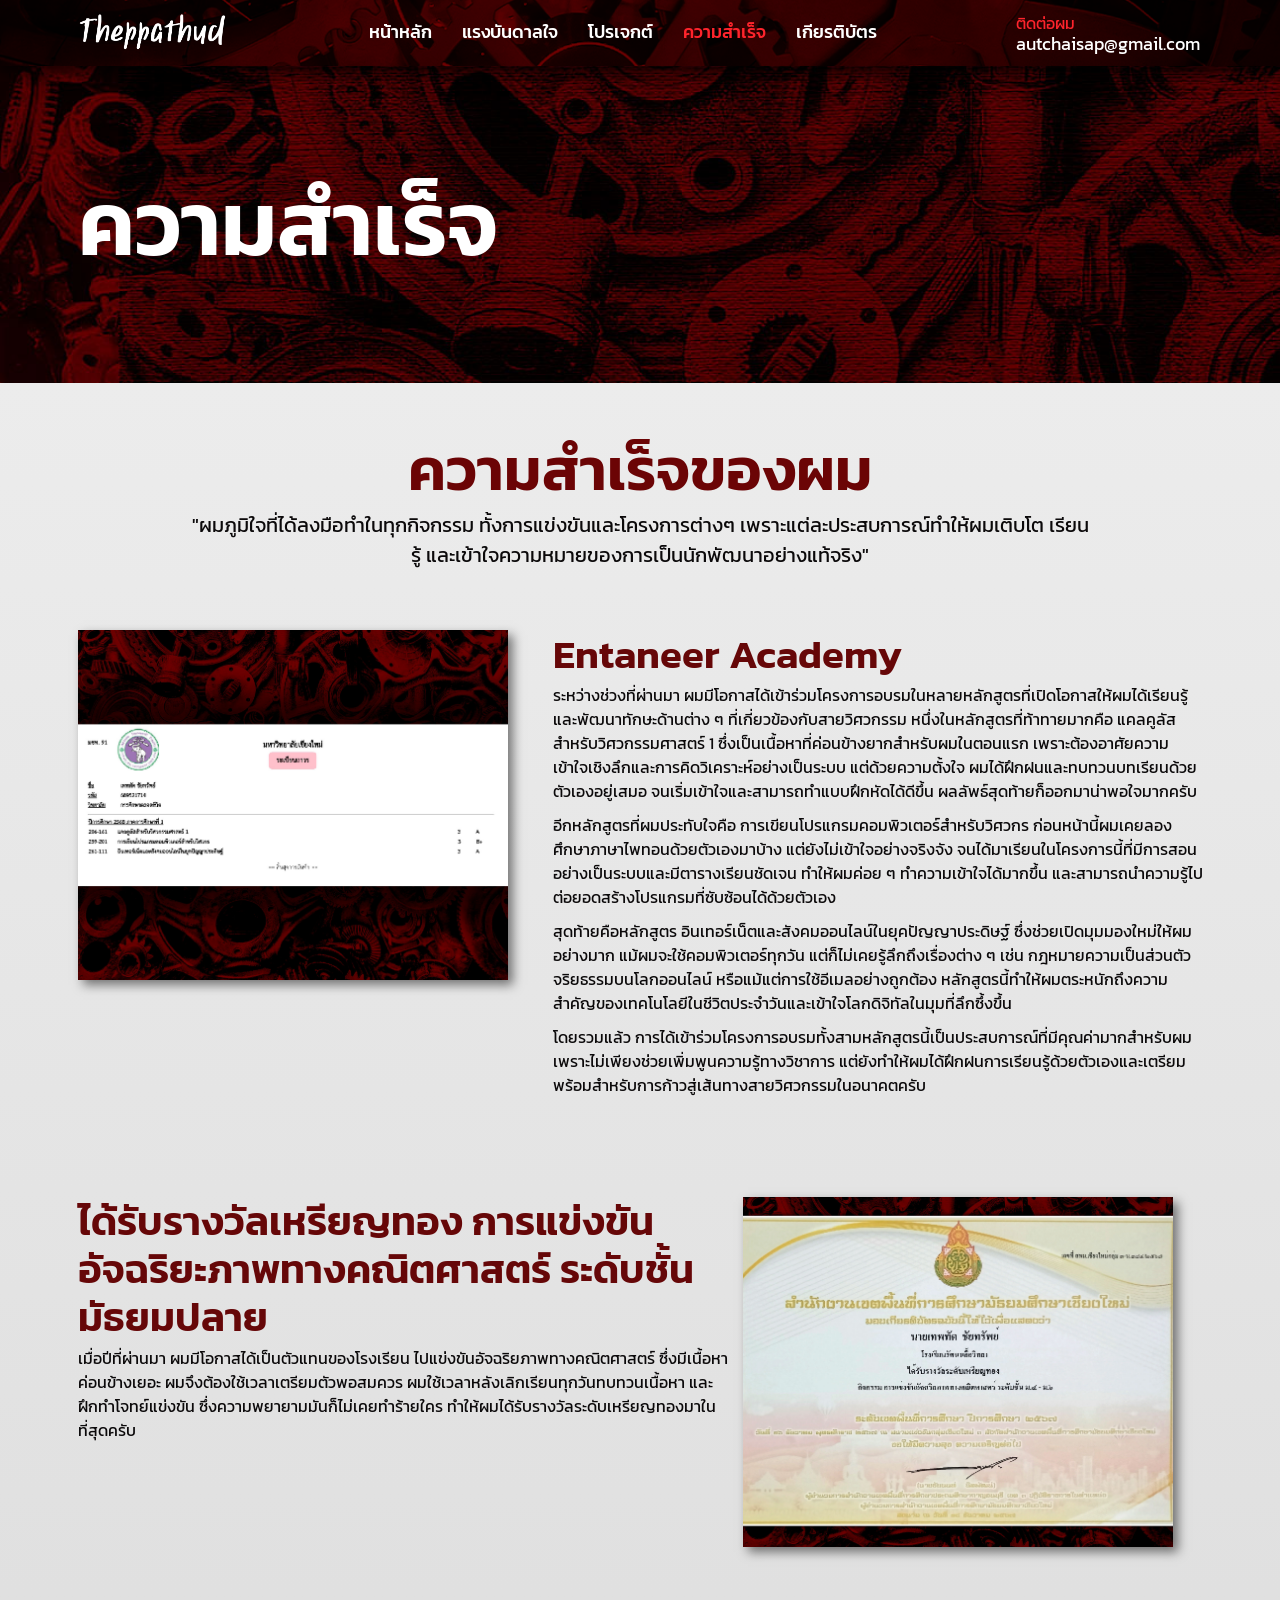
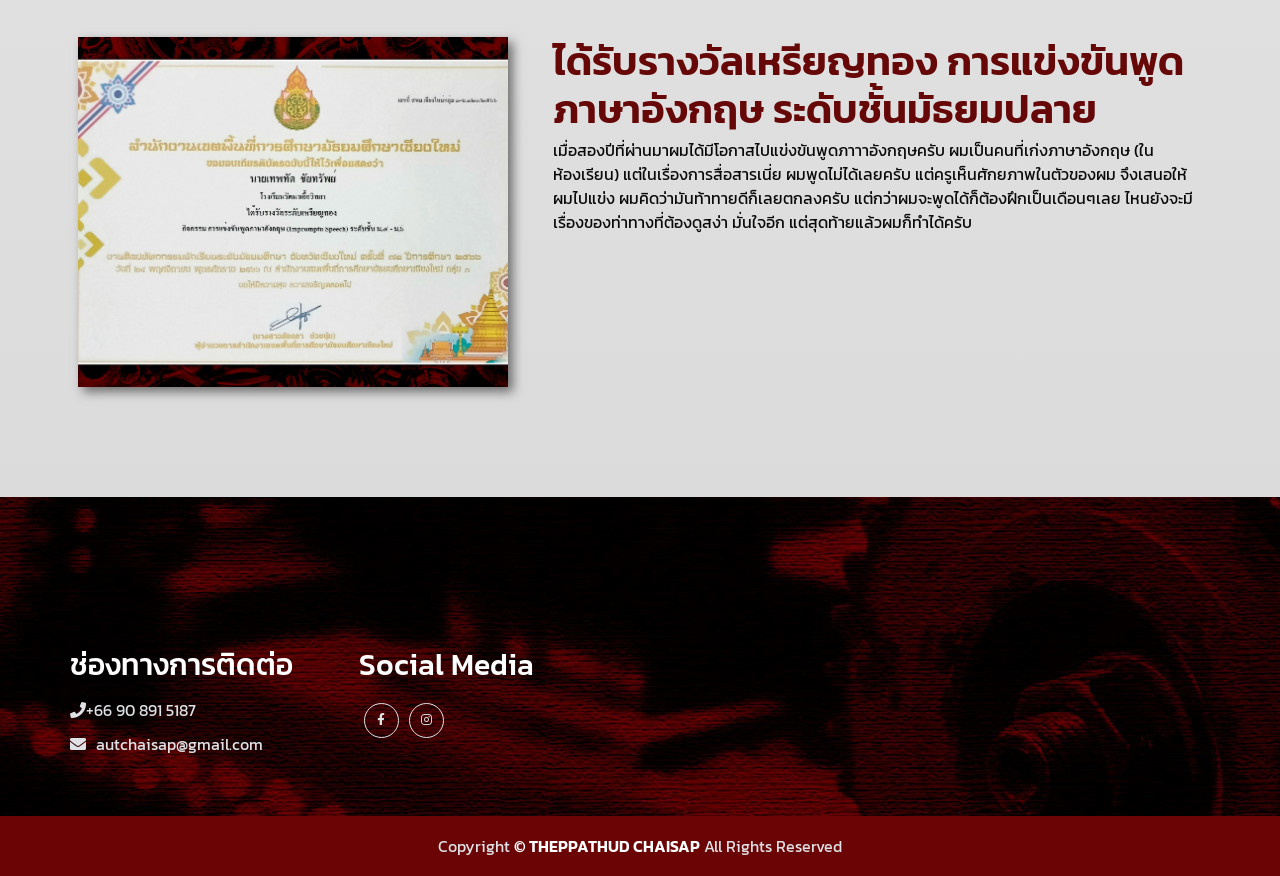
<file: achievement.html>
<!DOCTYPE html>
<html lang="en">

<head>
    <meta charset="UTF-8">
    <meta name="viewport" content="width=device-width, initial-scale=1.0">
    <title>ความสำเร็จ</title>

    <!-- Linking Style for Css -->
    <link rel="stylesheet" href="css/style.css">
    <link rel="stylesheet" href="css/responsive.css">

    <!-- Linking Bootstrap 5 for Css -->
    <link rel="stylesheet" href="bootstrap-5.0.2-dist/css/bootstrap.min.css">

    <!-- Linking Font Awesome 5 for Css -->
    <link rel="stylesheet" href="css/all.min.css" />

    <!-- Linking Lightbox Popup for Css-->
    <link rel="stylesheet" href="css/lightbox.css">
</head>

<body class="contact">
    <!-- Navbar Section Start -->
    <header id="full_nav">
        <div class="header">
            <div class="container">
                <nav class="navbar navbar-expand-lg">
                    <a class="navbar-brand" href="#">
                        <img src="images/logo.png" alt="logo">
                    </a>
                    <button class="navbar-toggler" type="button" data-bs-toggle="collapse" data-bs-target="#navbarNav"
                        aria-controls="navbarNav" aria-expanded="false" aria-label="Toggle navigation">
                        <!-- <span class="navbar-toggler-icon"></span> -->
                        <i class="fas fa-stream navbar-toggler-icon"></i>
                    </button>
                    <div class="collapse navbar-collapse" id="navbarNav">
                        <ul class="navbar-nav mx-auto">
                            <li class="nav-item">
                                <a class="nav-link" aria-current="page" href="index.html">หน้าหลัก</a>
                            </li>
                            <li class="nav-item">
                                <a class="nav-link" href="about.html">แรงบันดาลใจ</a>
                            </li>
                            <li class="nav-item">
                                <a class="nav-link" href="project.html">โปรเจกต์</a>
                            </li>
                            <li class="nav-item">
                                <a class="nav-link active" href="achievement.html">ความสำเร็จ</a>
                            </li>
                            <li class="nav-item">
                                <a class="nav-link" href="certificate.html">เกียรติบัตร</a>
                            </li>

                        </ul>
                        <div class="header_right">
                            <div class="text lg-end">
                                <span>ติดต่อผม</span>
                                <span class="phone_no">autchaisap@gmail.com</span>
                            </div>
                        </div>
                    </div>
                </nav>
            </div>
        </div>
    </header>
    <!-- Navbar Section Exit -->

    <!-- banner Section Start -->
    <section class="banner_section">
        <div class="container">
            <div class="banner-content">
                <h1>ความสำเร็จ</h1>
            </div>
        </div>
    </section>
    <!-- banner Section Exit -->

    <!-- Product Section Start -->
    <section class="contact-page">
        <div class="container">
            <div class="row justify-content-center">
                <div class="col-12 text-center pb-5">
                    <h2 class="section-title">ความสำเร็จของผม</h2>
                    <p class="section-subtitle">"ผมภูมิใจที่ได้ลงมือทำในทุกกิจกรรม ทั้งการแข่งขันและโครงการต่างๆ
                        เพราะแต่ละประสบการณ์ทำให้ผมเติบโต เรียนรู้ และเข้าใจความหมายของการเป็นนักพัฒนาอย่างแท้จริง"</p>
                </div>
            </div>
            <div class="row align-items-center py-5" id="ach-1">
                <div class="col-xl-5 col-lg-6 col-12 mb-5">
                    <div class="card-border-0 me-lg-5">
                        <img src="images/achievement/achievement-1.jpg" alt="">
                    </div>
                </div>
                <div class="col-xl-7 col-lg-6 col-12 mb-5">
                    <div class="product-content">
                        <h2>Entaneer Academy</h2>
                        <div class="product-details">
                            <p>ระหว่างช่วงที่ผ่านมา
                                ผมมีโอกาสได้เข้าร่วมโครงการอบรมในหลายหลักสูตรที่เปิดโอกาสให้ผมได้เรียนรู้และพัฒนาทักษะด้านต่าง
                                ๆ ที่เกี่ยวข้องกับสายวิศวกรรม หนึ่งในหลักสูตรที่ท้าทายมากคือ
                                แคลคูลัสสำหรับวิศวกรรมศาสตร์ 1 ซึ่งเป็นเนื้อหาที่ค่อนข้างยากสำหรับผมในตอนแรก
                                เพราะต้องอาศัยความเข้าใจเชิงลึกและการคิดวิเคราะห์อย่างเป็นระบบ แต่ด้วยความตั้งใจ
                                ผมได้ฝึกฝนและทบทวนบทเรียนด้วยตัวเองอยู่เสมอ จนเริ่มเข้าใจและสามารถทำแบบฝึกหัดได้ดีขึ้น
                                ผลลัพธ์สุดท้ายก็ออกมาน่าพอใจมากครับ</p>
                            <p>อีกหลักสูตรที่ผมประทับใจคือ การเขียนโปรแกรมคอมพิวเตอร์สำหรับวิศวกร
                                ก่อนหน้านี้ผมเคยลองศึกษาภาษาไพทอนด้วยตัวเองมาบ้าง แต่ยังไม่เข้าใจอย่างจริงจัง
                                จนได้มาเรียนในโครงการนี้ที่มีการสอนอย่างเป็นระบบและมีตารางเรียนชัดเจน ทำให้ผมค่อย ๆ
                                ทำความเข้าใจได้มากขึ้น และสามารถนำความรู้ไปต่อยอดสร้างโปรแกรมที่ซับซ้อนได้ด้วยตัวเอง</p>
                            <p>สุดท้ายคือหลักสูตร อินเทอร์เน็ตและสังคมออนไลน์ในยุคปัญญาประดิษฐ์
                                ซึ่งช่วยเปิดมุมมองใหม่ให้ผมอย่างมาก แม้ผมจะใช้คอมพิวเตอร์ทุกวัน
                                แต่ก็ไม่เคยรู้ลึกถึงเรื่องต่าง ๆ เช่น กฎหมายความเป็นส่วนตัว จริยธรรมบนโลกออนไลน์
                                หรือแม้แต่การใช้อีเมลอย่างถูกต้อง
                                หลักสูตรนี้ทำให้ผมตระหนักถึงความสำคัญของเทคโนโลยีในชีวิตประจำวันและเข้าใจโลกดิจิทัลในมุมที่ลึกซึ้งขึ้น
                            </p>
                            <p>โดยรวมแล้ว
                                การได้เข้าร่วมโครงการอบรมทั้งสามหลักสูตรนี้เป็นประสบการณ์ที่มีคุณค่ามากสำหรับผม
                                เพราะไม่เพียงช่วยเพิ่มพูนความรู้ทางวิชาการ
                                แต่ยังทำให้ผมได้ฝึกฝนการเรียนรู้ด้วยตัวเองและเตรียมพร้อมสำหรับการก้าวสู่เส้นทางสายวิศวกรรมในอนาคตครับ
                            </p>

                        </div>
                    </div>
                </div>
            </div>
            <div class="row align-items-center py-5" id="ach-2">
                <div class="col-xl-7 col-lg-6 col-12 mb-5 order-2 order-lg-1">
                    <div class="product-content">
                        <h2>ได้รับรางวัลเหรียญทอง
                            การแข่งขันอัจฉริยะภาพทางคณิตศาสตร์
                            ระดับชั้นมัธยมปลาย</h2>
                        <div class="product-details">
                            <p>เมื่อปีที่ผ่านมา ผมมีโอกาสได้เป็นตัวแทนของโรงเรียน ไปแข่งขันอัจฉริยภาพทางคณิตศาสตร์
                                ซึ่งมีเนื้อหาค่อนข้างเยอะ ผมจึงต้องใช้เวลาเตรียมตัวพอสมควร
                                ผมใช้เวลาหลังเลิกเรียนทุกวันทบทวนเนื้อหา และฝึกทำโจทย์แข่งขัน
                                ซึ่งความพยายามมันก็ไม่เคยทำร้ายใคร ทำให้ผมได้รับรางวัลระดับเหรียญทองมาในที่สุดครับ</p>
                        </div>
                    </div>
                </div>
                <div class="col-xl-5 col-lg-6 col-12 mb-5 order-1 order-lg-2">
                    <div class="card-border-0 me-lg-5">
                        <img src="images/achievement/achievement-2.jpg" alt="">
                    </div>
                </div>
            </div>
            <div class="row align-items-center py-5" id="ach-3">
                <div class="col-xl-5 col-lg-6 col-12 mb-5">
                    <div class="card-border-0 me-lg-5">
                        <img src="images/achievement/achievement-3.jpg" alt="">
                    </div>
                </div>
                <div class="col-xl-7 col-lg-6 col-12 mb-5">
                    <div class="product-content">
                        <h2>ได้รับรางวัลเหรียญทอง
                            การแข่งขันพูดภาษาอังกฤษ ระดับชั้นมัธยมปลาย</h2>
                        <div class="product-details">
                            <p>เมื่อสองปีที่ผ่านมาผมได้มีโอกาสไปแข่งขันพูดภาาาอังกฤษครับ ผมเป็นคนที่เก่งภาษาอังกฤษ
                                (ในห้องเรียน) แต่ในเรื่องการสื่อสารเนี่ย ผมพูดไม่ได้เลยครับ แต่ครูเห็นศักยภาพในตัวของผม
                                จึงเสนอให้ผมไปแข่ง ผมคิดว่ามันท้าทายดีก็เลยตกลงครับ
                                แต่กว่าผมจะพูดได้ก็ต้องฝึกเป็นเดือนๆเลย ไหนยังจะมีเรื่องของท่าทางที่ต้องดูสง่า มั่นใจอีก
                                แต่สุดท้ายแล้วผมก็ทำได้ครับ</p>
                        </div>
                    </div>
                </div>
            </div>
        </div>
    </section>
    <!-- Product Section Exit -->

    <!-- Footer section Start -->
    <section class="footer_wrapper mb-md-0" id="contact">
        <div class="container px-5 px-lg-0">
            <div class="row">
                <div class="col-lg-3 col-sm-6 mb-5 mb-lg-0">
                    <h5>ช่องทางการติดต่อ</h5>
                    <div class="contact-info">
                        <ul class="list-unstyled">
                            <li><a href="#"><i class="fas fa-phone"></i>+66 90 891 5187</a></li>
                            <li><a href="#"><i class="fa fa-envelope me-3"></i>autchaisap@gmail.com</a></li>
                        </ul>
                    </div>
                </div>

                <div class="col-lg-3 col-sm-6 mb-5 mb-lg-0">
                    <h5>Social Media</h5>
                    <ul class="social-network d-flex align-items-center p-0">
                        <li><a href="#"><i class="fab fa-facebook-f"></i></a></li>
                        <li><a href="#"><i class="fab fa-instagram"></i></a></li>
                    </ul>
                </div>
            </div>
        </div>
        <div class="container-fluid copyright-section">
            <p>Copyright <a href="#">&copy; THEPPATHUD CHAISAP</a> All Rights Reserved</p>
        </div>
    </section>
    <!-- Footer section Exit -->



    <!-- Linking Bootstrap 5 for Js -->
    <script src="bootstrap-5.0.2-dist/js/bootstrap.bundle.min.js"></script>

    <!-- Linking Lightbox popup for Js -->
    <script src="js/lightbox.js"></script>

    <!-- Linking Jquery -->
    <script src="js/jquery-3.7.1.min.js"></script>

    <!-- Linking custom Js -->
    <script src="js/main.js"></script>
</body>

</html>
</file>
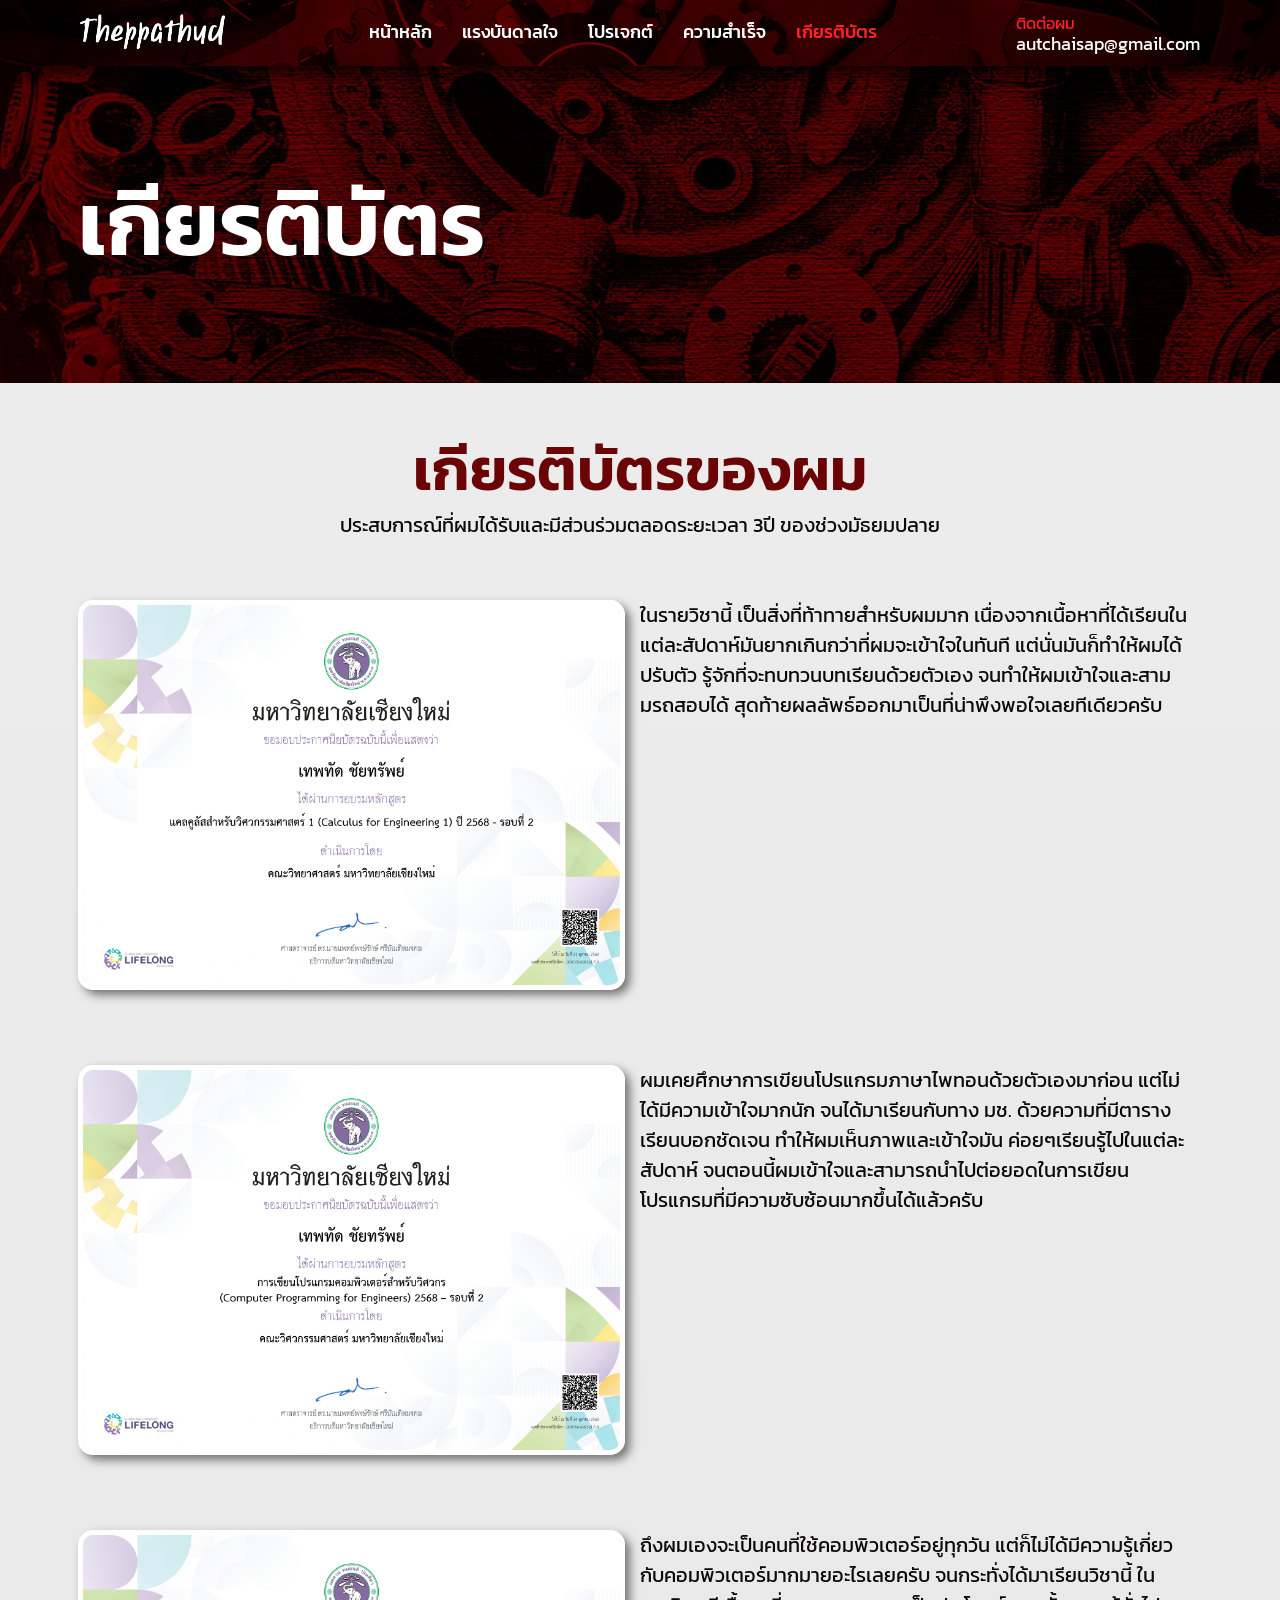
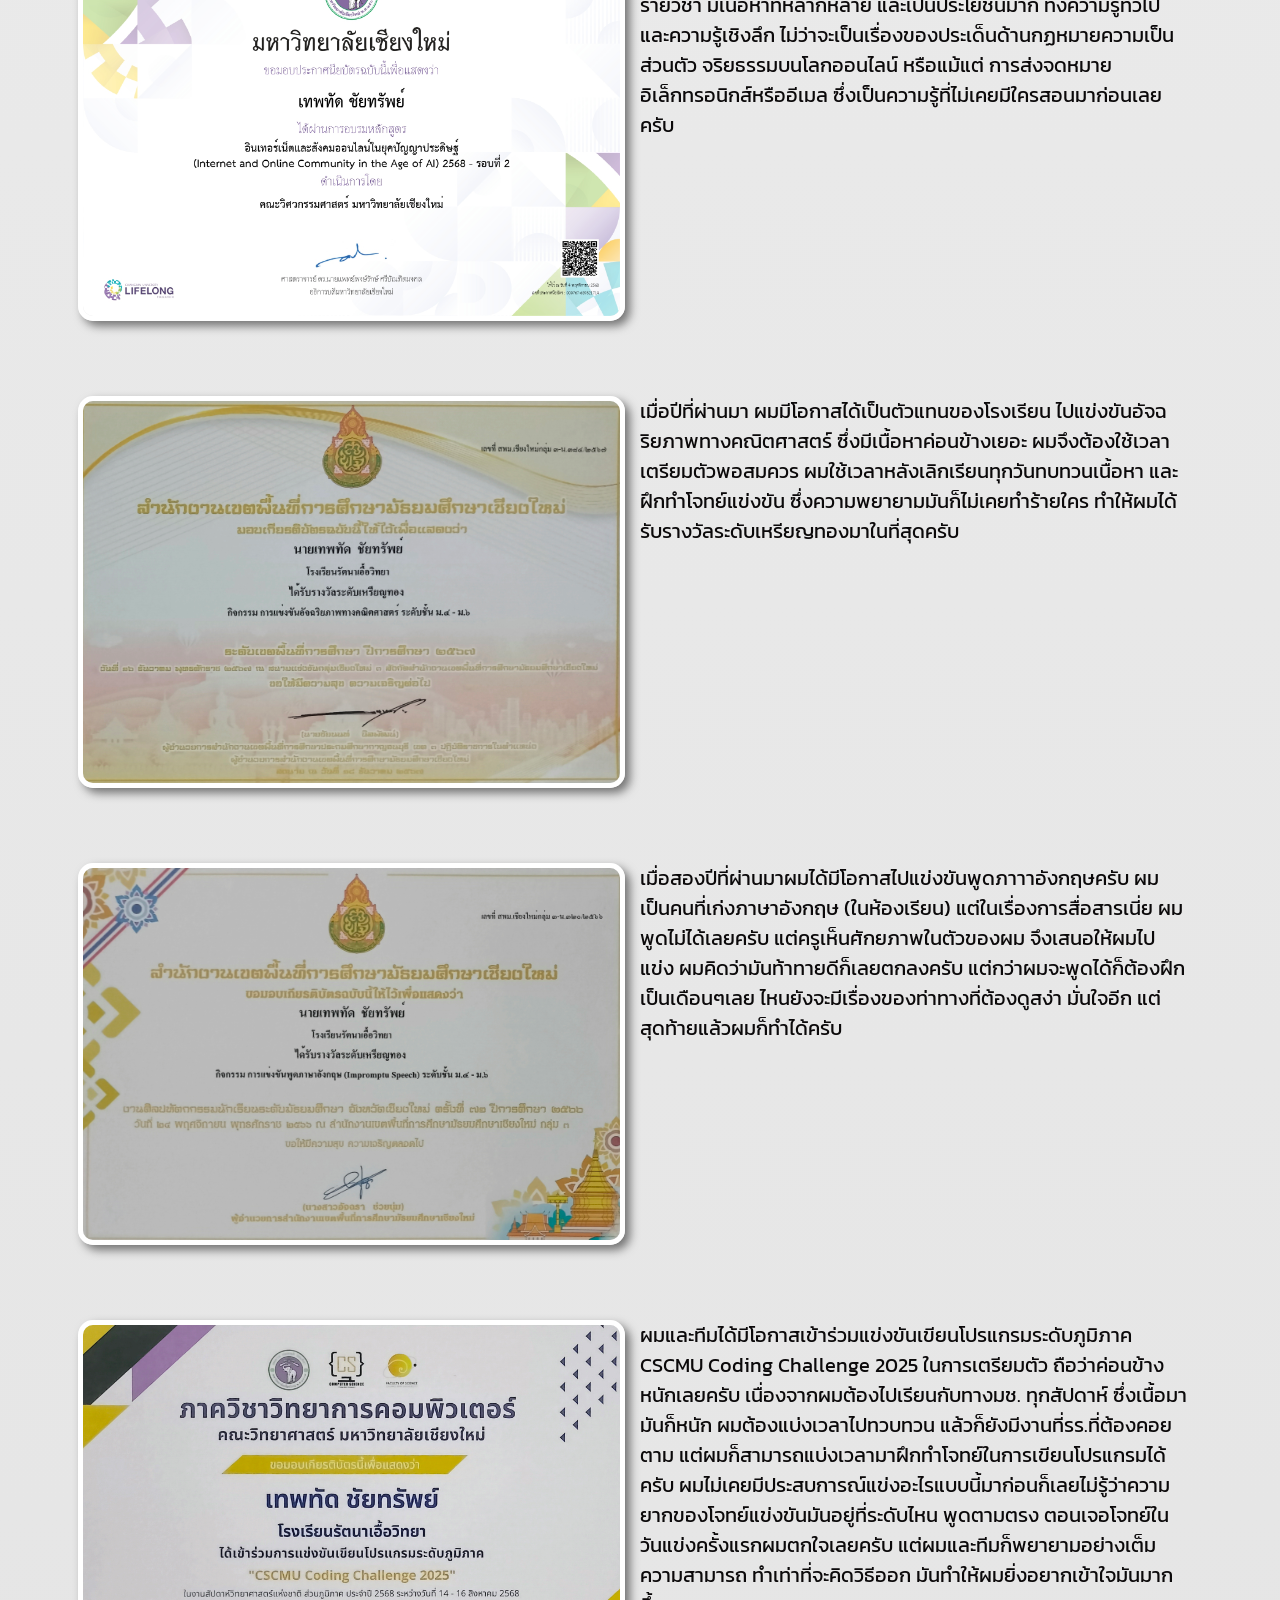
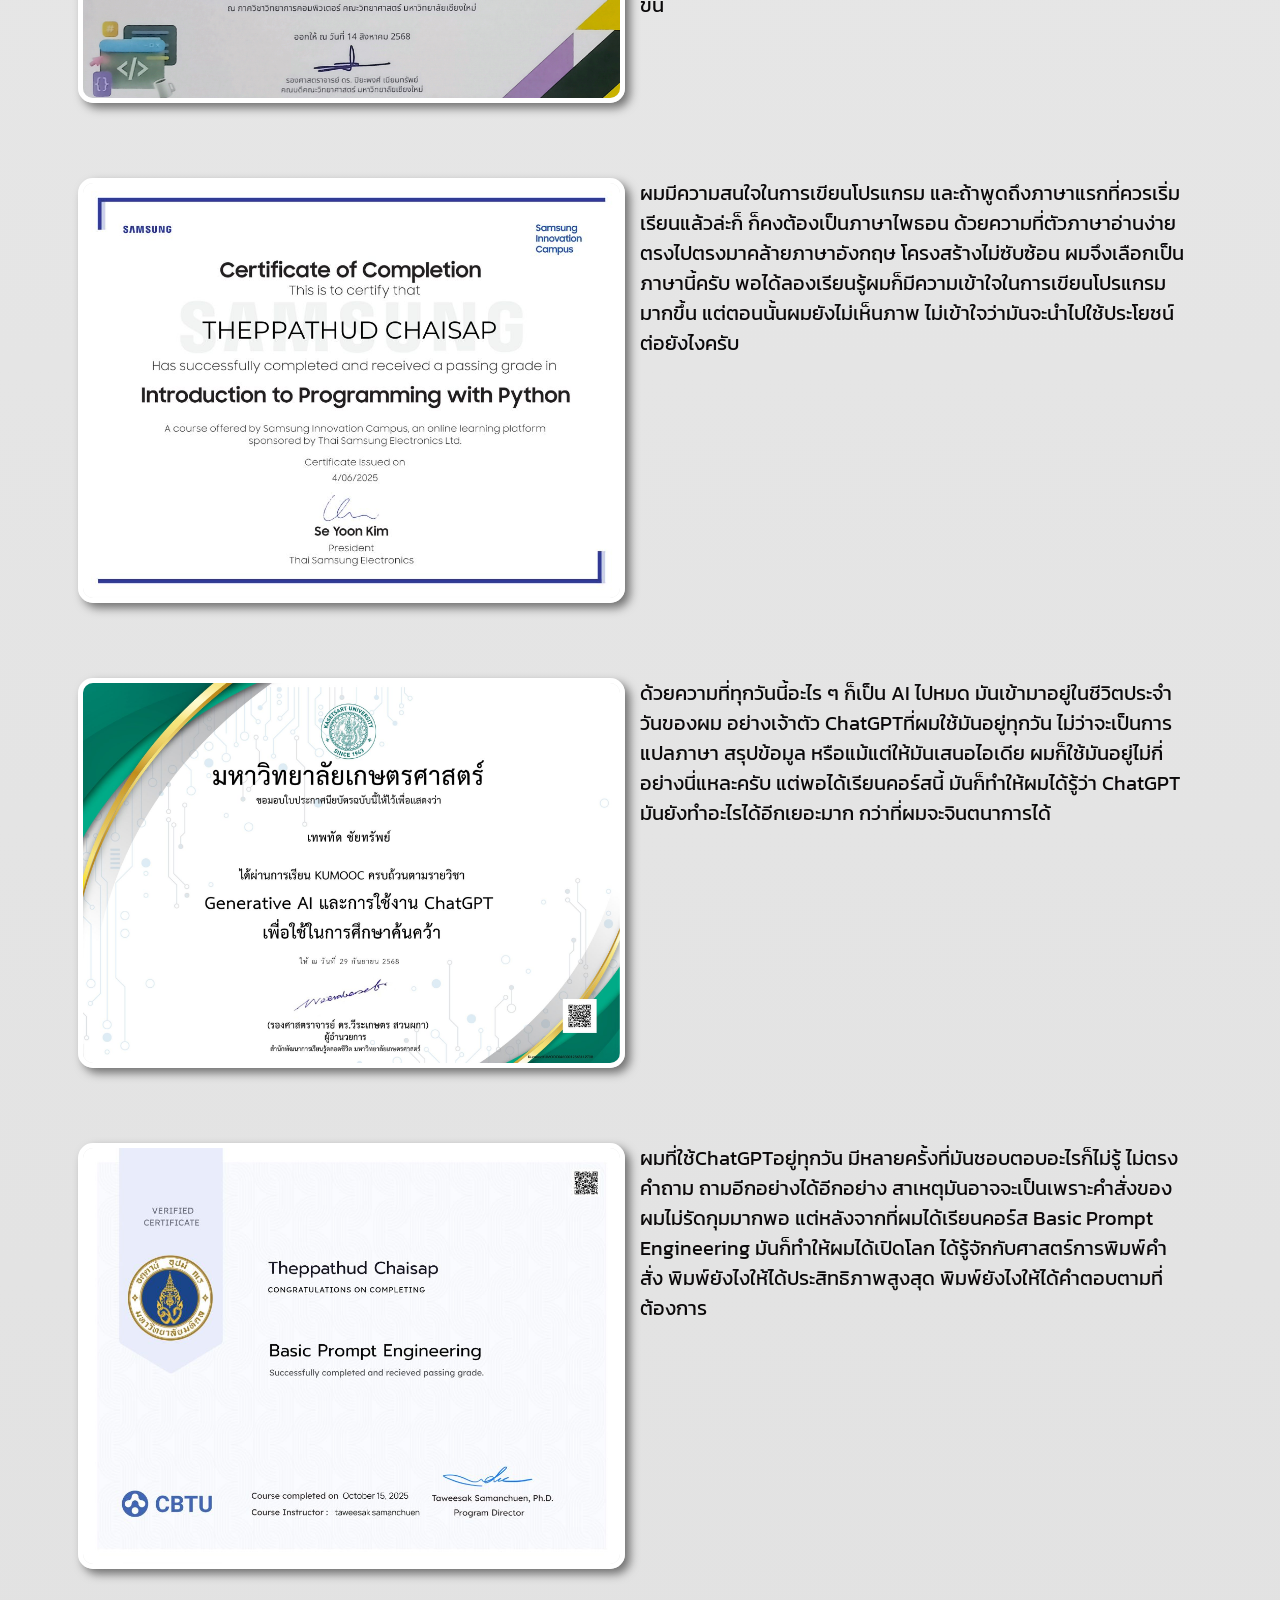
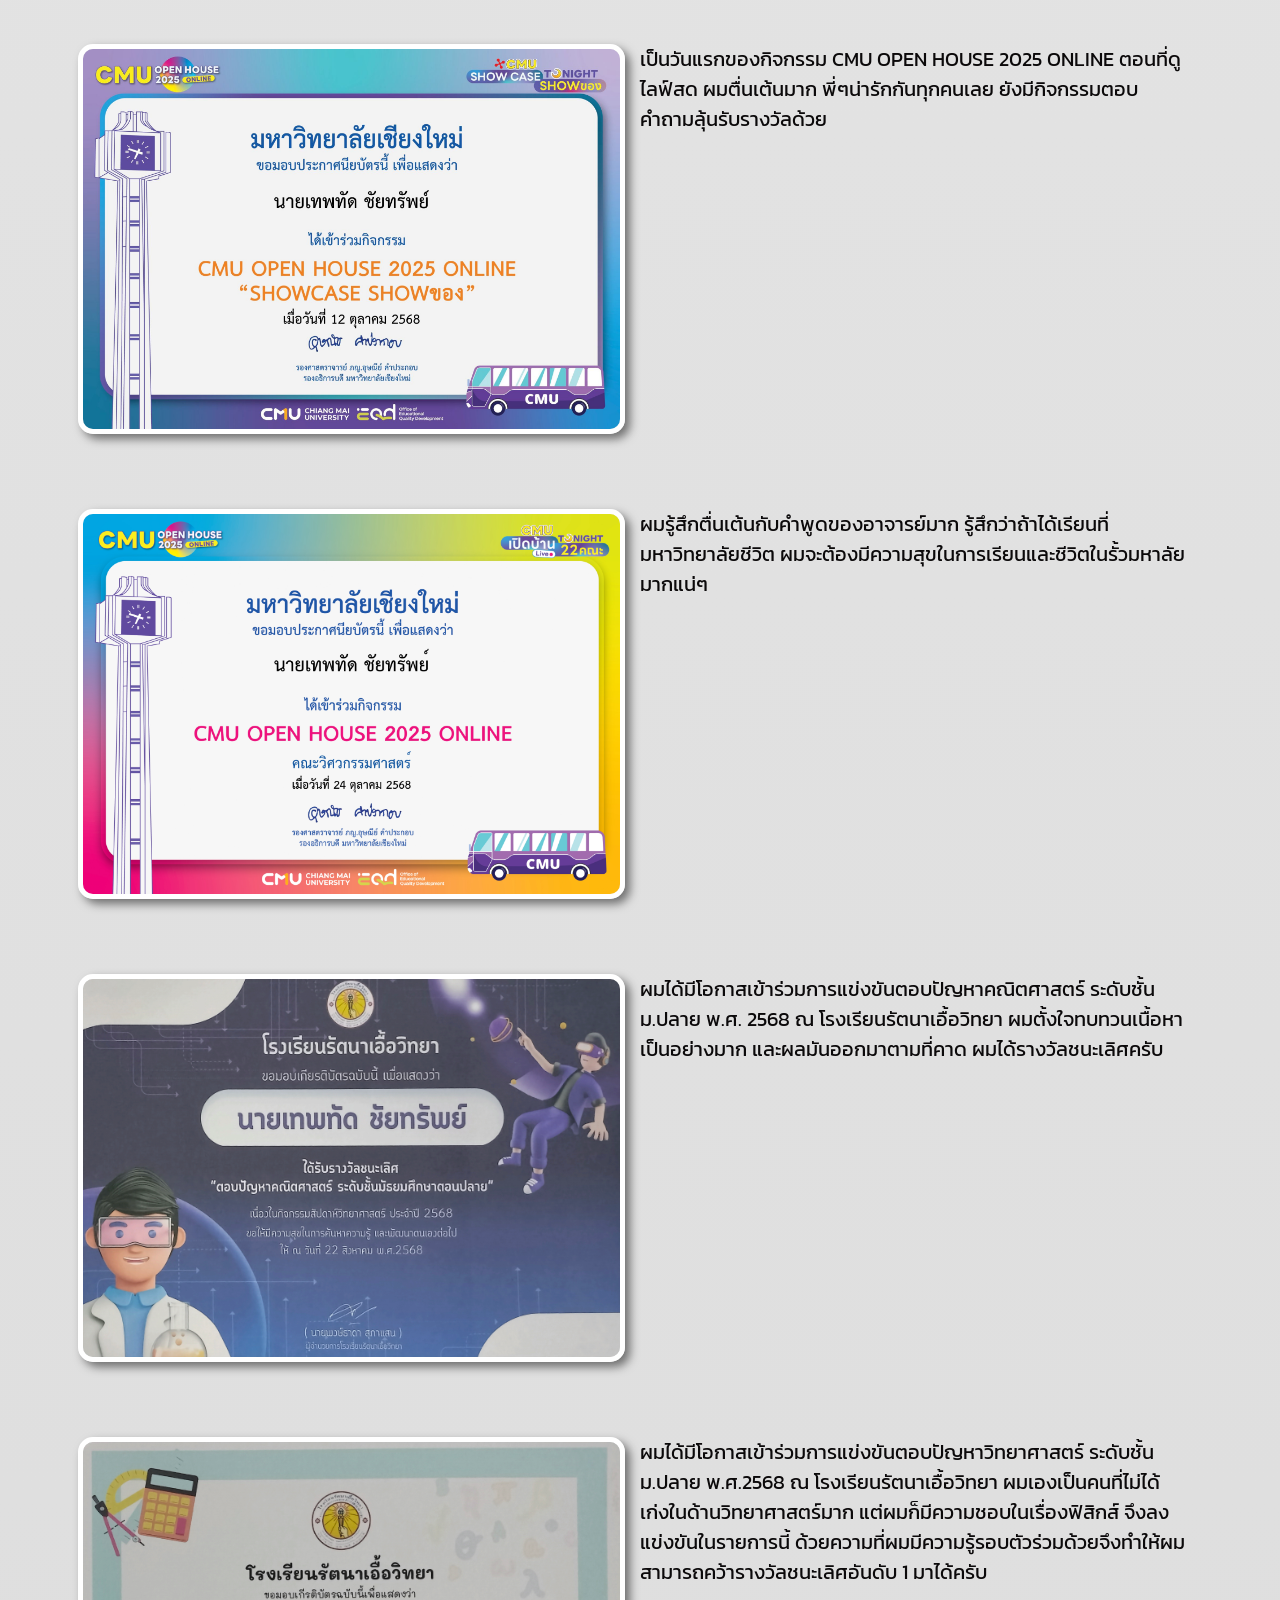
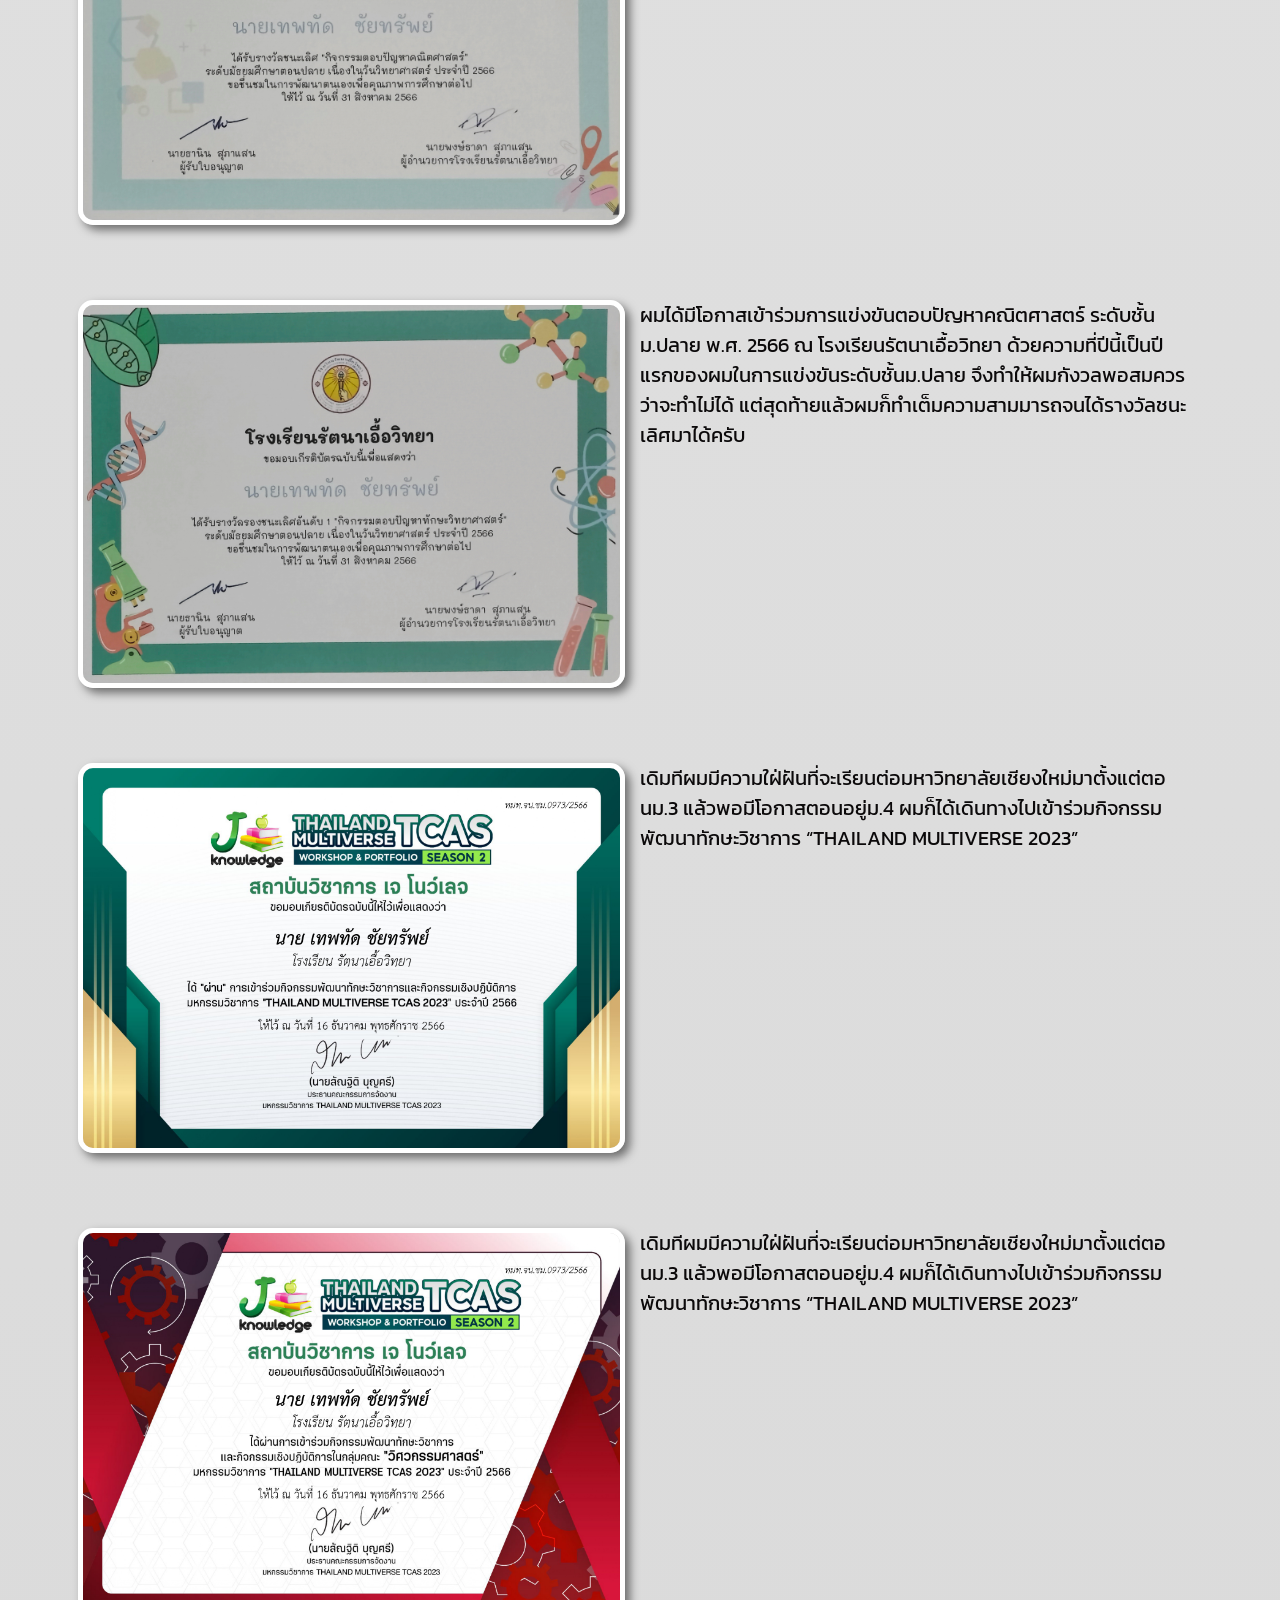
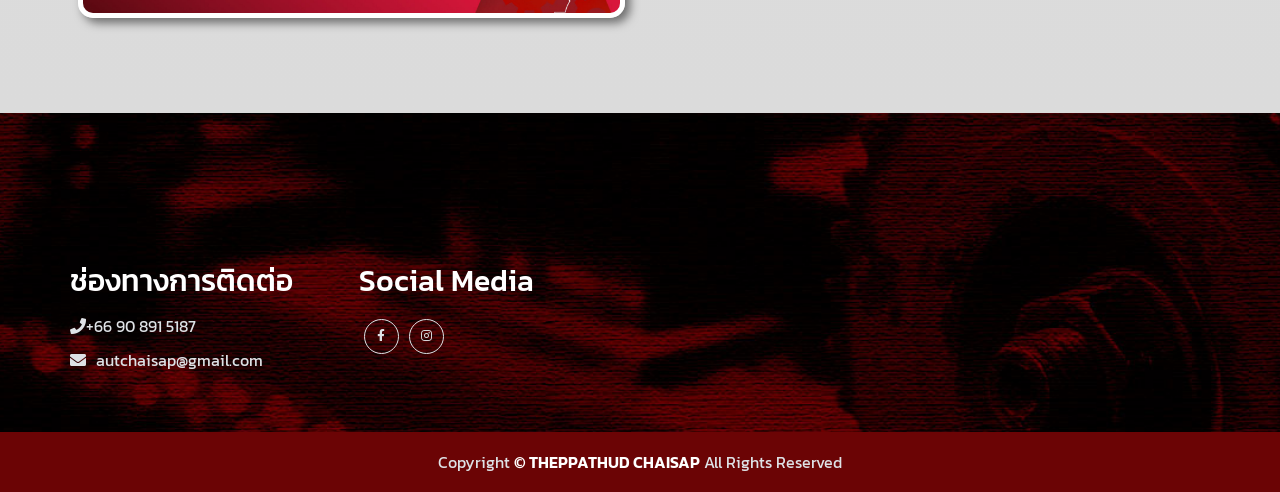
<file: certificate.html>
<!DOCTYPE html>
<html lang="en">

<head>
    <meta charset="UTF-8">
    <meta name="viewport" content="width=device-width, initial-scale=1.0">
    <title>เกียรติบัตร</title>

    <!-- Linking Style for Css -->
    <link rel="stylesheet" href="css/style.css">
    <link rel="stylesheet" href="css/responsive.css">

    <!-- Linking Bootstrap 5 for Css -->
    <link rel="stylesheet" href="bootstrap-5.0.2-dist/css/bootstrap.min.css">

    <!-- Linking Font Awesome 5 for Css -->
    <link rel="stylesheet" href="css/all.min.css" />

    <!-- Linking Lightbox Popup for Css-->
    <link rel="stylesheet" href="css/lightbox.css">
</head>

<body class="gallery">
    <!-- Navbar Section Start -->
    <header id="full_nav">
        <div class="header">
            <div class="container">
                <nav class="navbar navbar-expand-lg">
                    <a class="navbar-brand" href="#">
                        <img src="images/logo.png" alt="logo">
                    </a>
                    <button class="navbar-toggler" type="button" data-bs-toggle="collapse" data-bs-target="#navbarNav"
                        aria-controls="navbarNav" aria-expanded="false" aria-label="Toggle navigation">
                        <!-- <span class="navbar-toggler-icon"></span> -->
                        <i class="fas fa-stream navbar-toggler-icon"></i>
                    </button>
                    <div class="collapse navbar-collapse" id="navbarNav">
                        <ul class="navbar-nav mx-auto">
                            <li class="nav-item">
                                <a class="nav-link" aria-current="page" href="index.html">หน้าหลัก</a>
                            </li>
                            <li class="nav-item">
                                <a class="nav-link" href="about.html">แรงบันดาลใจ</a>
                            </li>
                            <li class="nav-item">
                                <a class="nav-link" href="project.html">โปรเจกต์</a>
                            </li>
                            <li class="nav-item">
                                <a class="nav-link" href="achievement.html">ความสำเร็จ</a>
                            </li>
                            <li class="nav-item">
                                <a class="nav-link active" href="certificate.html">เกียรติบัตร</a>
                            </li>

                        </ul>
                        <div class="header_right">
                            <div class="text lg-end">
                                <span>ติดต่อผม</span>
                                <span class="phone_no">autchaisap@gmail.com</span>
                            </div>
                        </div>
                    </div>
                </nav>
            </div>
        </div>
    </header>
    <!-- Navbar Section Exit -->

    <!-- banner Section Start -->
    <section class="banner_section">
        <div class="container">
            <div class="banner-content">
                <h1>เกียรติบัตร</h1>
            </div>
        </div>
    </section>
    <!-- banner Section Exit -->


    <!-- Gallery Section Start -->
    <section class="gallery-page">
        <div class="container">
            <div class="row">
                <div class="col-12 text-center pb-5">
                    <h2 class="section-title">เกียรติบัตรของผม</h2>
                    <p class="section-subtitle">
                        ประสบการณ์ที่ผมได้รับและมีส่วนร่วมตลอดระยะเวลา 3ปี ของช่วงมัธยมปลาย
                    </p>
                </div>
                <div class="row align-items-center py-5">
                    <div class="col-lg-6 col-12 mb-4">
                        <img src="images/certificates/แคลคูลัสสำหรับวิศวกรรมศาสตร์_1_(Calculus_for_Engineering_1)_ปี_2568_-_รอบที่_2_copy_page-0001.jpg"
                            alt="about" class="img-fluid">
                    </div>
                    <div class="col-lg-6 col-12 mb-4">
                        <div class="about-content">
                            <div class="about-details">
                                <p>ในรายวิชานี้ เป็นสิ่งที่ท้าทายสำหรับผมมาก
                                    เนื่องจากเนื้อหาที่ได้เรียนในแต่ละสัปดาห์มันยากเกินกว่าที่ผมจะเข้าใจในทันที
                                    แต่นั่นมันก็ทำให้ผมได้ปรับตัว รู้จักที่จะทบทวนบทเรียนด้วยตัวเอง
                                    จนทำให้ผมเข้าใจและสามมรถสอบได้ สุดท้ายผลลัพธ์ออกมาเป็นที่น่าพึงพอใจเลยทีเดียวครับ
                                </p>
                            </div>
                        </div>
                    </div>
                </div>
                <div class="row align-items-center py-5">
                    <div class="col-lg-6 col-12 mb-4">
                        <img src="images/certificates/การเขียนโปรแกรมคอมพิวเตอร์สำหรับวิศวกร_(Computer_Programming_for_Engineers)_2568_–_รอบที่_2_copy_page-0001.jpg"
                            alt="about" class="img-fluid">
                    </div>
                    <div class="col-lg-6 col-12 mb-4">
                        <div class="about-content">
                            <div class="about-details">
                                <p>ผมเคยศึกษาการเขียนโปรแกรมภาษาไพทอนด้วยตัวเองมาก่อน แต่ไม่ได้มีความเข้าใจมากนัก
                                    จนได้มาเรียนกับทาง มช. ด้วยความที่มีตารางเรียนบอกชัดเจน ทำให้ผมเห็นภาพและเข้าใจมัน
                                    ค่อยๆเรียนรู้ไปในแต่ละสัปดาห์
                                    จนตอนนี้ผมเข้าใจและสามารถนำไปต่อยอดในการเขียนโปรแกรมที่มีความซับซ้อนมากขึ้นได้แล้วครับ
                                </p>
                            </div>
                        </div>
                    </div>
                </div>
                <div class="row align-items-center py-5">
                    <div class="col-lg-6 col-12 mb-4">
                        <img src="images/certificates/อินเทอร์เน็ตและสังคมออนไลน์ในยุคปัญญาประดิษฐ์_(Internet_and_Online_Community_in_the_Age_of_AI)_2568_-_รอบที่_2_page-0001.jpg"
                            alt="about" class="img-fluid">
                    </div>
                    <div class="col-lg-6 col-12 mb-4">
                        <div class="about-content">
                            <div class="about-details">
                                <p>ถึงผมเองจะเป็นคนที่ใช้คอมพิวเตอร์อยู่ทุกวัน
                                    แต่ก็ไม่ได้มีความรู้เกี่ยวกับคอมพิวเตอร์มากมายอะไรเลยครับ จนกระทั่งได้มาเรียนวิชานี้
                                    ในรายวิชา มีเนื้อหาที่หลากหลาย และเป็นประโยชน์มาก ทั้งความรู้ทั่วไป
                                    และความรู้เชิงลึก ไม่ว่าจะเป็นเรื่องของประเด็นด้านกฏหมายความเป็นส่วนตัว
                                    จริยธรรมบนโลกออนไลน์ หรือแม้แต่ การส่งจดหมายอิเล็กทรอนิกส์หรืออีเมล
                                    ซึ่งเป็นความรู้ที่ไม่เคยมีใครสอนมาก่อนเลยครับ</p>
                            </div>
                        </div>
                    </div>
                </div>
                <div class="row align-items-center py-5">
                    <div class="col-lg-6 col-12 mb-4">
                        <img src="images/certificates/cer_math_compete.jpg" alt="about" class="img-fluid">
                    </div>
                    <div class="col-lg-6 col-12 mb-4">
                        <div class="about-content">
                            <div class="about-details">
                                <p>เมื่อปีที่ผ่านมา ผมมีโอกาสได้เป็นตัวแทนของโรงเรียน ไปแข่งขันอัจฉริยภาพทางคณิตศาสตร์
                                    ซึ่งมีเนื้อหาค่อนข้างเยอะ ผมจึงต้องใช้เวลาเตรียมตัวพอสมควร
                                    ผมใช้เวลาหลังเลิกเรียนทุกวันทบทวนเนื้อหา และฝึกทำโจทย์แข่งขัน
                                    ซึ่งความพยายามมันก็ไม่เคยทำร้ายใคร ทำให้ผมได้รับรางวัลระดับเหรียญทองมาในที่สุดครับ
                                </p>
                            </div>
                        </div>
                    </div>
                </div>
                <div class="row align-items-center py-5">
                    <div class="col-lg-6 col-12 mb-4">
                        <img src="images/certificates/cer_impromtu_speech_66.jpg" alt="about" class="img-fluid">
                    </div>
                    <div class="col-lg-6 col-12 mb-4">
                        <div class="about-content">
                            <div class="about-details">
                                <p>เมื่อสองปีที่ผ่านมาผมได้มีโอกาสไปแข่งขันพูดภาาาอังกฤษครับ ผมเป็นคนที่เก่งภาษาอังกฤษ
                                    (ในห้องเรียน) แต่ในเรื่องการสื่อสารเนี่ย ผมพูดไม่ได้เลยครับ
                                    แต่ครูเห็นศักยภาพในตัวของผม จึงเสนอให้ผมไปแข่ง ผมคิดว่ามันท้าทายดีก็เลยตกลงครับ
                                    แต่กว่าผมจะพูดได้ก็ต้องฝึกเป็นเดือนๆเลย ไหนยังจะมีเรื่องของท่าทางที่ต้องดูสง่า
                                    มั่นใจอีก แต่สุดท้ายแล้วผมก็ทำได้ครับ</p>
                            </div>
                        </div>
                    </div>
                </div>
                <div class="row align-items-center py-5">
                    <div class="col-lg-6 col-12 mb-4">
                        <img src="images/certificates/cer_comsci_cmu.jpg" alt="about" class="img-fluid">
                    </div>
                    <div class="col-lg-6 col-12 mb-4">
                        <div class="about-content">
                            <div class="about-details">
                                <p>ผมและทีมได้มีโอกาสเข้าร่วมแข่งขันเขียนโปรแกรมระดับภูมิภาค CSCMU Coding Challenge 2025
                                    ในการเตรียมตัว ถือว่าค่อนข้างหนักเลยครับ เนื่องจากผมต้องไปเรียนกับทางมช. ทุกสัปดาห์
                                    ซึ่งเนื้อมามันก็หนัก ผมต้องแบ่งเวลาไปทวบทวน แล้วก็ยังมีงานที่รร.ที่ต้องคอยตาม
                                    แต่ผมก็สามารถแบ่งเวลามาฝึกทำโจทย์ในการเขียนโปรแกรมได้ครับ
                                    ผมไม่เคยมีประสบการณ์แข่งอะไรแบบนี้มาก่อนก็เลยไม่รู้ว่าความยากของโจทย์แข่งขันมันอยู่ที่ระดับไหน
                                    พูดตามตรง ตอนเจอโจทย์ในวันแข่งครั้งแรกผมตกใจเลยครับ
                                    แต่ผมและทีมก็พยายามอย่างเต็มความสามารถ ทำเท่าที่จะคิดวิธีออก
                                    มันทำให้ผมยิ่งอยากเข้าใจมันมากขึ้น</p>
                            </div>
                        </div>
                    </div>
                </div>
                <div class="row align-items-center py-5">
                    <div class="col-lg-6 col-12 mb-4">
                        <img src="images/certificates/cer_samsung.pdf.jpg" alt="about" class="img-fluid">
                    </div>
                    <div class="col-lg-6 col-12 mb-4">
                        <div class="about-content">
                            <div class="about-details">
                                <p>ผมมีความสนใจในการเขียนโปรแกรม และถ้าพูดถึงภาษาแรกที่ควรเริ่มเรียนแล้วล่ะก็
                                    ก็คงต้องเป็นภาษาไพธอน ด้วยความที่ตัวภาษาอ่านง่าย ตรงไปตรงมาคล้ายภาษาอังกฤษ
                                    โครงสร้างไม่ซับซ้อน ผมจึงเลือกเป็นภาษานี้ครับ
                                    พอได้ลองเรียนรู้ผมก็มีความเข้าใจในการเขียนโปรแกรมมากขึ้น แต่ตอนนั้นผมยังไม่เห็นภาพ
                                    ไม่เข้าใจว่ามันจะนำไปใช้ประโยชน์ต่อยังไงครับ </p>
                            </div>
                        </div>
                    </div>
                </div>
                <div class="row align-items-center py-5">
                    <div class="col-lg-6 col-12 mb-4">
                        <img src="images/certificates/cer_genrative_ai.pdf.jpg" alt="about" class="img-fluid">
                    </div>
                    <div class="col-lg-6 col-12 mb-4">
                        <div class="about-content">
                            <div class="about-details">
                                <p>ด้วยความที่ทุกวันนี้อะไร ๆ ก็เป็น AI ไปหมด มันเข้ามาอยู่ในชีวิตประจำวันของผม
                                    อย่างเจ้าตัว ChatGPTที่ผมใช้มันอยู่ทุกวัน ไม่ว่าจะเป็นการแปลภาษา สรุปข้อมูล
                                    หรือแม้แต่ให้มันเสนอไอเดีย ผมก็ใช้มันอยู่ไม่กี่อย่างนี่แหละครับ
                                    แต่พอได้เรียนคอร์สนี้ มันก็ทำให้ผมได้รู้ว่า ChatGPT มันยังทำอะไรได้อีกเยอะมาก
                                    กว่าที่ผมจะจินตนาการได้</p>
                            </div>
                        </div>
                    </div>
                </div>
                <div class="row align-items-center py-5">
                    <div class="col-lg-6 col-12 mb-4">
                        <img src="images/certificates/cer_basic_ai_prmopt.pdf.jpg" alt="about" class="img-fluid">
                    </div>
                    <div class="col-lg-6 col-12 mb-4">
                        <div class="about-content">
                            <div class="about-details">
                                <p>ผมที่ใช้ChatGPTอยู่ทุกวัน มีหลายครั้งที่มันชอบตอบอะไรก็ไม่รู้ ไม่ตรงคำถาม
                                    ถามอีกอย่างได้อีกอย่าง สาเหตุมันอาจจะเป็นเพราะคำสั่งของผมไม่รัดกุมมากพอ
                                    แต่หลังจากที่ผมได้เรียนคอร์ส Basic Prompt Engineering มันก็ทำให้ผมได้เปิดโลก
                                    ได้รู้จักกับศาสตร์การพิมพ์คำสั่ง พิมพ์ยังไงให้ได้ประสิทธิภาพสูงสุด
                                    พิมพ์ยังไงให้ได้คำตอบตามที่ต้องการ </p>
                            </div>
                        </div>
                    </div>
                </div>
                <div class="row align-items-center py-5">
                    <div class="col-lg-6 col-12 mb-4">
                        <img src="images/certificates/cer_cmu_all.pdf.jpg" alt="about" class="img-fluid">
                    </div>
                    <div class="col-lg-6 col-12 mb-4">
                        <div class="about-content">
                            <div class="about-details">
                                <p>เป็นวันแรกของกิจกรรม CMU OPEN HOUSE 2025 ONLINE ตอนที่ดูไลฟ์สด ผมตื่นเต้นมาก
                                    พี่ๆน่ารักกันทุกคนเลย ยังมีกิจกรรมตอบคำถามลุ้นรับรางวัลด้วย</p>
                            </div>
                        </div>
                    </div>
                </div>
                <div class="row align-items-center py-5">
                    <div class="col-lg-6 col-12 mb-4">
                        <img src="images/certificates/cer_cmu_eng_page-0001.jpg" alt="about" class="img-fluid">
                    </div>
                    <div class="col-lg-6 col-12 mb-4">
                        <div class="about-content">
                            <div class="about-details">
                                <p>ผมรู้สึกตื่นเต้นกับคำพูดของอาจารย์มาก รู้สึกว่าถ้าได้เรียนที่ มหาวิทยาลัยชีวิต
                                    ผมจะต้องมีความสุขในการเรียนและชีวิตในรั้วมหาลัยมากแน่ๆ</p>
                            </div>
                        </div>
                    </div>
                </div>
                <div class="row align-items-center py-5">
                    <div class="col-lg-6 col-12 mb-4">
                        <img src="images/certificates/cer_math_problems_68.jpg" alt="about" class="img-fluid">
                    </div>
                    <div class="col-lg-6 col-12 mb-4">
                        <div class="about-content">
                            <div class="about-details">
                                <p>ผมได้มีโอกาสเข้าร่วมการแข่งขันตอบปัญหาคณิตศาสตร์ ระดับชั้นม.ปลาย พ.ศ. 2568 ณ
                                    โรงเรียนรัตนาเอื้อวิทยา ผมตั้งใจทบทวนเนื้อหาเป็นอย่างมาก และผลมันออกมาตามที่คาด
                                    ผมได้รางวัลชนะเลิศครับ</p>
                            </div>
                        </div>
                    </div>
                </div>
                <div class="row align-items-center py-5">
                    <div class="col-lg-6 col-12 mb-4">
                        <img src="images/certificates/cer_math_problems_66.jpg" alt="about" class="img-fluid">
                    </div>
                    <div class="col-lg-6 col-12 mb-4">
                        <div class="about-content">
                            <div class="about-details">
                                <p>ผมได้มีโอกาสเข้าร่วมการแข่งขันตอบปัญหาวิทยาศาสตร์ ระดับชั้นม.ปลาย พ.ศ.2568 ณ
                                    โรงเรียนรัตนาเอื้อวิทยา ผมเองเป็นคนที่ไม่ได้เก่งในด้านวิทยาศาสตร์มาก
                                    แต่ผมก็มีความชอบในเรื่องฟิสิกส์ จึงลงแข่งขันในรายการนี้
                                    ด้วยความที่ผมมีความรู้รอบตัวร่วมด้วยจึงทำให้ผมสามารถคว้ารางวัลชนะเลิศอันดับ 1
                                    มาได้ครับ</p>
                            </div>
                        </div>
                    </div>
                </div>
                <div class="row align-items-center py-5">
                    <div class="col-lg-6 col-12 mb-4">
                        <img src="images/certificates/cer_sci_problems_66.jpg" alt="about" class="img-fluid">
                    </div>
                    <div class="col-lg-6 col-12 mb-4">
                        <div class="about-content">
                            <div class="about-details">
                                <p>ผมได้มีโอกาสเข้าร่วมการแข่งขันตอบปัญหาคณิตศาสตร์ ระดับชั้นม.ปลาย พ.ศ. 2566 ณ
                                    โรงเรียนรัตนาเอื้อวิทยา ด้วยความที่ปีนี้เป็นปีแรกของผมในการแข่งขันระดับชั้นม.ปลาย
                                    จึงทำให้ผมกังวลพอสมควรว่าจะทำไม่ได้
                                    แต่สุดท้ายแล้วผมก็ทำเต็มความสามมารถจนได้รางวัลชนะเลิศมาได้ครับ</p>
                            </div>
                        </div>
                    </div>
                </div>
                <div class="row align-items-center py-5">
                    <div class="col-lg-6 col-12 mb-4">
                        <img src="images/certificates/cer_jknowledge_page-0001.jpg" alt="about" class="img-fluid">
                    </div>
                    <div class="col-lg-6 col-12 mb-4">
                        <div class="about-content">
                            <div class="about-details">
                                <p>เดิมทีผมมีความใฝ่ฝันที่จะเรียนต่อมหาวิทยาลัยเชียงใหม่มาตั้งแต่ตอนม.3
                                    แล้วพอมีโอกาสตอนอยู่ม.4 ผมก็ได้เดินทางไปเข้าร่วมกิจกรรมพัฒนาทักษะวิชาการ “THAILAND
                                    MULTIVERSE 2023”</p>
                            </div>
                        </div>
                    </div>
                </div>
                <div class="row align-items-center py-5">
                    <div class="col-lg-6 col-12 mb-4">
                        <img src="images/certificates/cer_jknowledge_page-0005.jpg" alt="about" class="img-fluid">
                    </div>
                    <div class="col-lg-6 col-12 mb-4">
                        <div class="about-content">
                            <div class="about-details">
                                <p>เดิมทีผมมีความใฝ่ฝันที่จะเรียนต่อมหาวิทยาลัยเชียงใหม่มาตั้งแต่ตอนม.3
                                    แล้วพอมีโอกาสตอนอยู่ม.4 ผมก็ได้เดินทางไปเข้าร่วมกิจกรรมพัฒนาทักษะวิชาการ “THAILAND
                                    MULTIVERSE 2023”</p>
                            </div>
                        </div>
                    </div>
                </div>
            </div>
        </div>
    </section>
    <!-- Gallery Section Exit -->

    <!-- Footer section Start -->
    <section class="footer_wrapper mb-md-0" id="contact">
        <div class="container px-5 px-lg-0">
            <div class="row">
                <div class="col-lg-3 col-sm-6 mb-5 mb-lg-0">
                    <h5>ช่องทางการติดต่อ</h5>
                    <div class="contact-info">
                        <ul class="list-unstyled">
                            <li><a href="#"><i class="fas fa-phone"></i>+66 90 891 5187</a></li>
                            <li><a href="#"><i class="fa fa-envelope me-3"></i>autchaisap@gmail.com</a></li>
                        </ul>
                    </div>
                </div>

                <div class="col-lg-3 col-sm-6 mb-5 mb-lg-0">
                    <h5>Social Media</h5>
                    <ul class="social-network d-flex align-items-center p-0">
                        <li><a href="#"><i class="fab fa-facebook-f"></i></a></li>
                        <li><a href="#"><i class="fab fa-instagram"></i></a></li>
                    </ul>
                </div>
            </div>
        </div>
        <div class="container-fluid copyright-section">
            <p>Copyright <a href="#">&copy; THEPPATHUD CHAISAP</a> All Rights Reserved</p>
        </div>
    </section>
    <!-- Footer section Exit -->



    <!-- Linking Bootstrap 5 for Js -->
    <script src="bootstrap-5.0.2-dist/js/bootstrap.bundle.min.js"></script>

    <!-- Linking Lightbox popup for Js -->
    <script src="js/lightbox.js"></script>

    <!-- Linking Jquery -->
    <script src="js/jquery-3.7.1.min.js"></script>

    <!-- Linking custom Js -->
    <script src="js/main.js"></script>
</body>

</html>
</file>
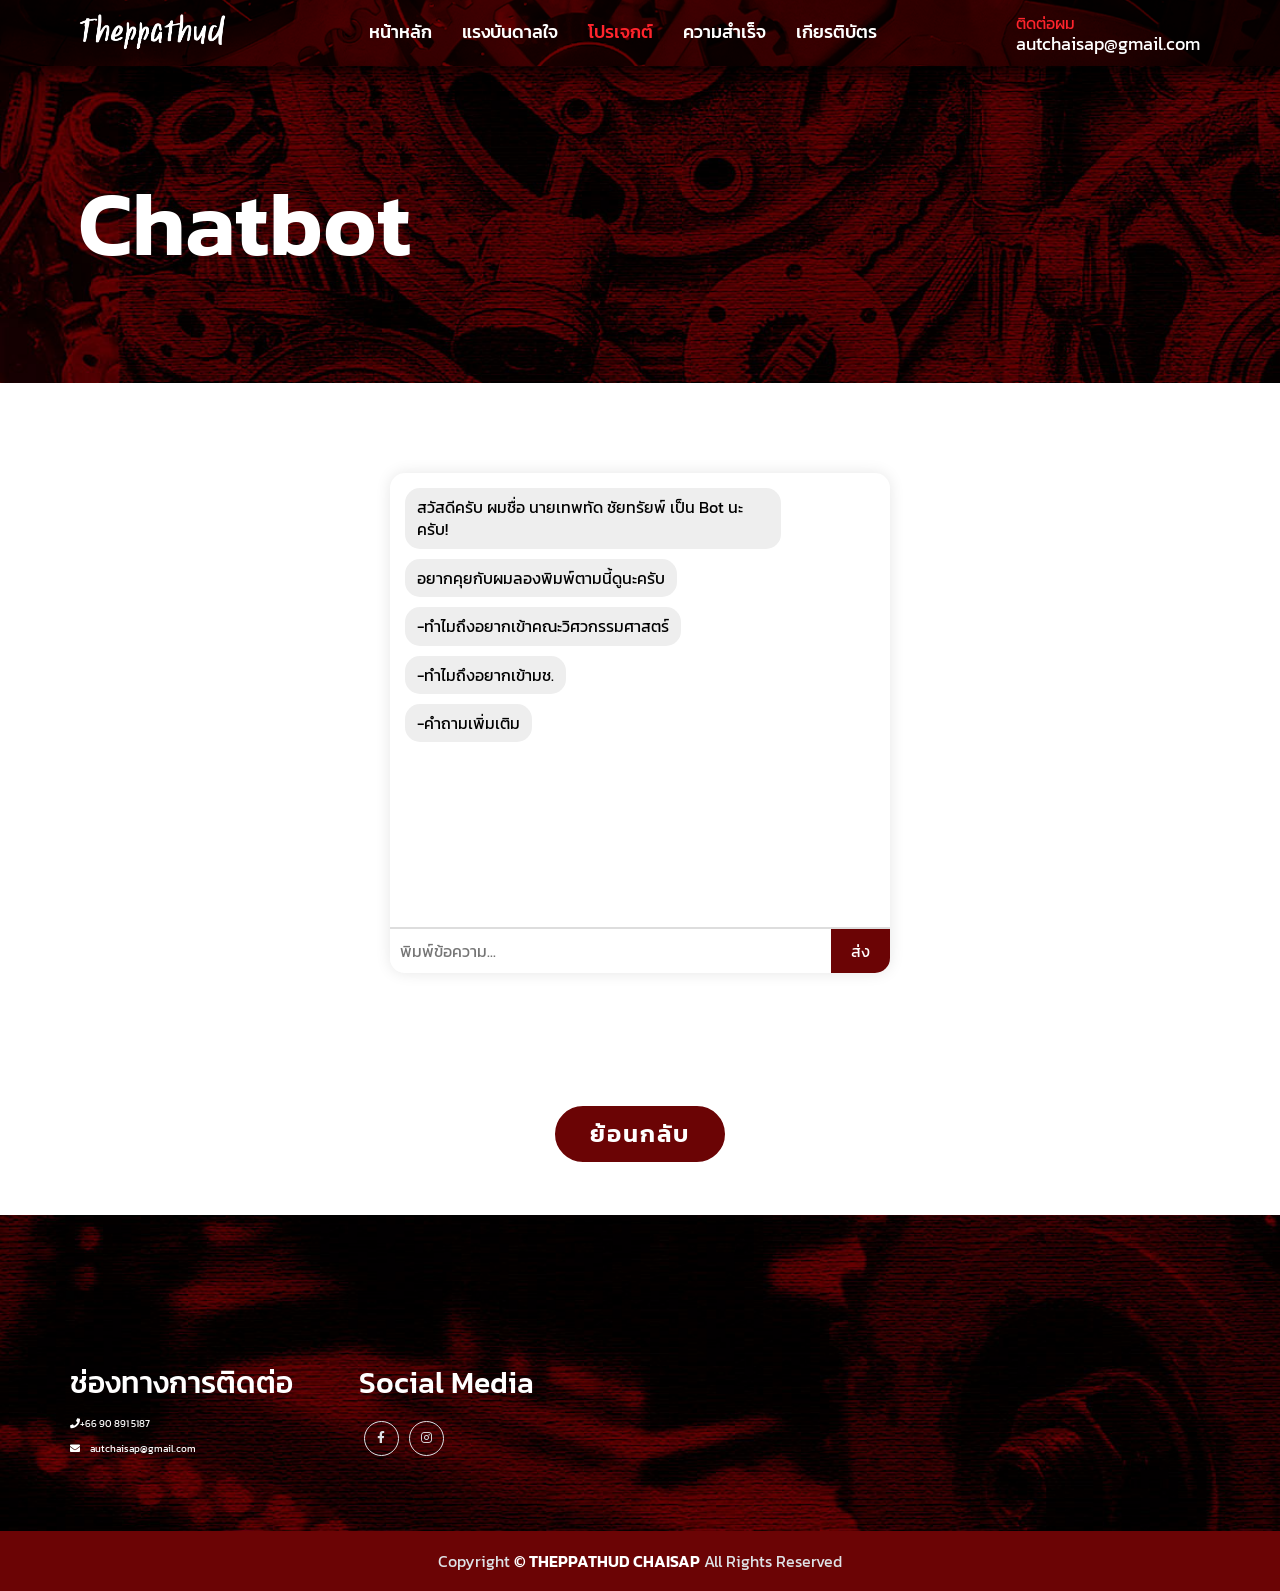
<file: project-2.html>
<!DOCTYPE html>
<html lang="en">

<head>
    <meta charset="UTF-8">
    <meta name="viewport" content="width=device-width, initial-scale=1.0">
    <title>CHATBOT</title>

    <!-- CSS ของเว็บ -->
    <link rel="stylesheet" href="css/style.css">
    <link rel="stylesheet" href="css/responsive.css">
    <link rel="stylesheet" href="bootstrap-5.0.2-dist/css/bootstrap.min.css">
    <link rel="stylesheet" href="css/all.min.css" />
    <link rel="stylesheet" href="css/lightbox.css">

    <style>
        /* --- Chatbot CSS --- */
        .chatbot_section {
            display: flex;
            justify-content: center;
            margin: 40px 0;
        }

        .chat-container {
            width: 100%;
            max-width: 500px;
            height: 500px;
            /* ความสูง fixed */
            background: white;
            border-radius: 15px;
            box-shadow: 0 0 15px rgba(0, 0, 0, 0.1);
            display: flex;
            flex-direction: column;
            overflow: hidden;
        }

        .messages {
            flex: 1;
            padding: 15px;
            overflow-y: auto;
            border-bottom: 1px solid #ddd;
            word-wrap: break-word;
            /* ขึ้นบรรทัดใหม่เมื่อข้อความยาว */
        }

        .message {
            margin-bottom: 10px;
            line-height: 1.4;
            display: inline-block;
            clear: both;
            padding: 8px 12px;
            border-radius: 15px;
            max-width: 80%;
            word-break: break-word;
        }

        .user {
            float: right;
            background-color: #6b0405;
            color: #fff;
            text-align: right;
            font-size: 1.6rem;
        }

        .bot {
            float: left;
            background-color: #eee;
            color: #000;
            text-align: left;
            font-size: 1.6rem;
        }

        .input-area {
            display: flex;
            border-top: 1px solid #ddd;
        }

        .input-area input {
            flex: 1;
            padding: 10px;
            border: none;
            outline: none;
            font-size: 1.6rem;
        }

        .input-area button {
            background: #6b0405;
            color: white;
            border: none;
            padding: 10px 20px;
            cursor: pointer;
            font-size: 1.6rem;
        }

        /* scrollbar สวยๆ */
        .messages::-webkit-scrollbar {
            width: 6px;
        }

        .messages::-webkit-scrollbar-thumb {
            background-color: rgba(0, 0, 0, 0.2);
            border-radius: 3px;
        }

        .btn-container {
            width: 100%;
            display: flex;
            justify-content: center;
            padding-bottom: 5rem;
        }

        .btn {
            color: var(--bg-white);
            background: #6B0405;
            border: .3rem solid var(--bg-white);
            border-radius: 3.5rem;
            padding: 1rem 3.5rem;
            font-size: 2.4rem;
            font-weight: 600;
            margin: 4rem auto 0;
            letter-spacing: .2rem;
            width: fit-content;
        }

        .btn:hover {
            background: var(--bg-white);
            color: #6B0405;
            border: .3rem solid #6B0405;
        }
    </style>
</head>

<body class="gallery">

    <!-- Navbar Section Start -->
    <header id="full_nav">
        <div class="header">
            <div class="container">
                <nav class="navbar navbar-expand-lg">
                    <a class="navbar-brand" href="#">
                        <img src="images/logo.png" alt="logo">
                    </a>
                    <button class="navbar-toggler" type="button" data-bs-toggle="collapse" data-bs-target="#navbarNav"
                        aria-controls="navbarNav" aria-expanded="false" aria-label="Toggle navigation">
                        <!-- <span class="navbar-toggler-icon"></span> -->
                        <i class="fas fa-stream navbar-toggler-icon"></i>
                    </button>
                    <div class="collapse navbar-collapse" id="navbarNav">
                        <ul class="navbar-nav mx-auto">
                            <li class="nav-item">
                                <a class="nav-link" aria-current="page" href="index.html">หน้าหลัก</a>
                            </li>
                            <li class="nav-item">
                                <a class="nav-link" href="about.html">แรงบันดาลใจ</a>
                            </li>
                            <li class="nav-item">
                                <a class="nav-link active" href="project.html">โปรเจกต์</a>
                            </li>
                            <li class="nav-item">
                                <a class="nav-link" href="achievement.html">ความสำเร็จ</a>
                            </li>
                            <li class="nav-item">
                                <a class="nav-link" href="certificate.html">เกียรติบัตร</a>
                            </li>

                        </ul>
                        <div class="header_right">
                            <div class="text lg-end">
                                <span>ติดต่อผม</span>
                                <span class="phone_no">autchaisap@gmail.com</span>
                            </div>
                        </div>
                    </div>
                </nav>
            </div>
        </div>
    </header>
    <!-- Navbar Section Exit -->

    <!-- Banner -->
    <section class="banner_section">
        <div class="container">
            <div class="banner-content">
                <h1>Chatbot</h1>
            </div>
        </div>
    </section>

    <!-- Chatbot Section Start -->
    <section class="chatbot_section">
        <div class="chat-container">
            <div class="messages" id="messages"></div>
            <div class="input-area">
                <input type="text" id="userInput" placeholder="พิมพ์ข้อความ..." />
                <button onclick="sendMessage()">ส่ง</button>
            </div>
        </div>
    </section>
    <div class="btn-container">
        <a href="project.html" class="btn">ย้อนกลับ</a>
    </div>
    <!-- Chatbot Section End -->

    <!-- Footer -->
    <section class="footer_wrapper mb-md-0" id="contact">
        <div class="container px-5 px-lg-0">
            <div class="row">
                <div class="col-lg-3 col-sm-6 mb-5 mb-lg-0">
                    <h5>ช่องทางการติดต่อ</h5>
                    <ul class="list-unstyled">
                        <li><a href="#"><i class="fas fa-phone"></i>+66 90 891 5187</a></li>
                        <li><a href="#"><i class="fa fa-envelope me-3"></i>autchaisap@gmail.com</a></li>
                    </ul>
                </div>
                <div class="col-lg-3 col-sm-6 mb-5 mb-lg-0">
                    <h5>Social Media</h5>
                    <ul class="social-network d-flex align-items-center p-0">
                        <li><a href="https://www.facebook.com/attthep101" target="_blank"><i
                                    class="fab fa-facebook-f"></i></a></li>
                        <li><a href="https://www.instagram.com/th.ppa.th/" target="_blank"><i
                                    class="fab fa-instagram"></i></a></li>
                    </ul>
                </div>
            </div>
        </div>
        <div class="container-fluid copyright-section">
            <p>Copyright <a href="#">&copy; THEPPATHUD CHAISAP</a> All Rights Reserved</p>
        </div>
    </section>

    <!-- JS สำหรับ Chatbot -->
    <script>
        const messages = document.getElementById('messages');
        const input = document.getElementById('userInput');

        const replies = {
            "ทำอะไรได้บ้าง": "ผมสามารถตอบคำถามเกี่ยวกับตัวผมได้ครับ!",
            "สวัสดี": "สวัสดีครับ!",
            "ชื่ออะไร": "ผมชื่อนายเทพทัด ชัยทรัพย์ครับ!",
            "อายุเท่าไหร่": "ปีนี้อายุ 18ปีครับ",
            "คำถามเพิ่มเติม": "-แรงบันดาลใจ\n-วิศวกรรมคืออะไร\n-หน้าที่ของวิศวกรคืออะไร\n-ทำไมถึงอยากเข้ามช.\n-จุดเด่นคืออะไร\n-จุดด้อยคืออะไร\n-ถ้าเจอวิชายาก ๆ จะทำยังไง\n-ต้องการความช่วยเหลือด้านทุนการศึกษาไหม",

            "ทำไมถึงอยากเข้าคณะวิศวกรรมศาสตร์": "เพราะมันเป็นความฝันของผมมาตั้งแต่เด็กแล้วล่ะครับ!",
            "แรงบันดาลใจ": "ความชอบในคอมพิวเตอร์มาตั้งแต่เด็กๆเลยครับ และผมอยากทำงานอยู่กับสิ่งนี้",
            "วิศวกรรมคืออะไร": "การประยุกต์ใช้หลักการทางวิทยาศาสตร์และคณิตศาสตร์เพื่อตอบสนองความต้องการของมนุษย์ครับ",
            "หน้าที่ของวิศวกรคืออะไร": "ทำหน้าที่ออกแบบ พัฒนา ทดสอบ และปรับปรุงระบบหรือเทคโนโลยีตามหลักการวิศวกรรมครับ",
            "ทำไมถึงอยากเข้ามช.": "มีความทรงจำดีๆกับที่นี่ครับ และใกล้บ้าน สะดวกต่อการเดินทางด้วยครับ",
            "จุดเด่นคืออะไร": "ผมเป็นคนที่เรียนรู้สิ่งใหม่ๆได้เร็วมาก โดยเฉพาะเรื่องเทคโนโลยี",
            "จุดอ่อนคืออะไร": "ถ้าเป็นเรื่องที่ผมไม่ชอบ ผมจะไม่มีความอยากในการเรียนรู้เรื่องนั้นครับ",
            "ถ้าเจอวิชายาก ๆ จะทำยังไง": "สิ่งที่ต้องทำอย่างแรกเลยคือต้องเปิดใจครับ และทำความเข้าใจจากการอ่านหรือดูคลิปจากยูทูบ และทบทวนบ่อบๆครับ",
            "ต้องการความช่วยเหลือด้านทุนการศึกษาไหม": "ถ้าเป็นไปได้ผมก็ต้องการความช่วยเหลือเรื่องทุนการศึกษาครับ",
        };

        function addMessage(text, sender) {
            const div = document.createElement('div');
            div.classList.add('message', sender);

            // แปลง \n เป็น <br>
            div.innerHTML = text.replace(/\n/g, "<br>");

            messages.appendChild(div);
            messages.scrollTop = messages.scrollHeight;
        }

        async function getReply(text) {
            const lowerText = text.toLowerCase();
            for (let key in replies) {
                if (lowerText.includes(key)) return replies[key];
            }
            return "ขอโทษนะครับ ผมยังไม่ค่อยเก่งเท่าไหร่ ยังตอบกลับคำนี้ไม่ได้นะครับ";
        }

        async function sendMessage() {
            const text = input.value.trim();
            if (!text) return;
            addMessage(text, 'user');
            input.value = '';
            const reply = await getReply(text);
            addMessage(reply, 'bot');
        }

        input.addEventListener("keypress", function (event) {
            if (event.key === "Enter") {
                event.preventDefault();
                sendMessage();
            }
        });

        // เริ่มแชทด้วยข้อความต้อนรับ
        addMessage("สวัสดีครับ ผมชื่อ นายเทพทัด ชัยทรัยพ์ เป็น Bot นะครับ!", "bot");
        addMessage("อยากคุยกับผมลองพิมพ์ตามนี้ดูนะครับ", "bot");
        addMessage("-ทำไมถึงอยากเข้าคณะวิศวกรรมศาสตร์", "bot");
        addMessage("-ทำไมถึงอยากเข้ามช.", "bot");
        addMessage("-คำถามเพิ่มเติม", "bot");
    </script>

    <!-- Linking Jquery -->
    <script src="js/jquery-3.7.1.min.js"></script>

    <!-- Linking Bootstrap 5 for Js -->
    <script src="bootstrap-5.0.2-dist/js/bootstrap.bundle.min.js"></script>

    <!-- Linking Lightbox popup for Js -->
    <script src="js/lightbox.js"></script>

    <!-- Linking custom Js -->
    <script src="js/main.js"></script>
</body>

</html>
</file>
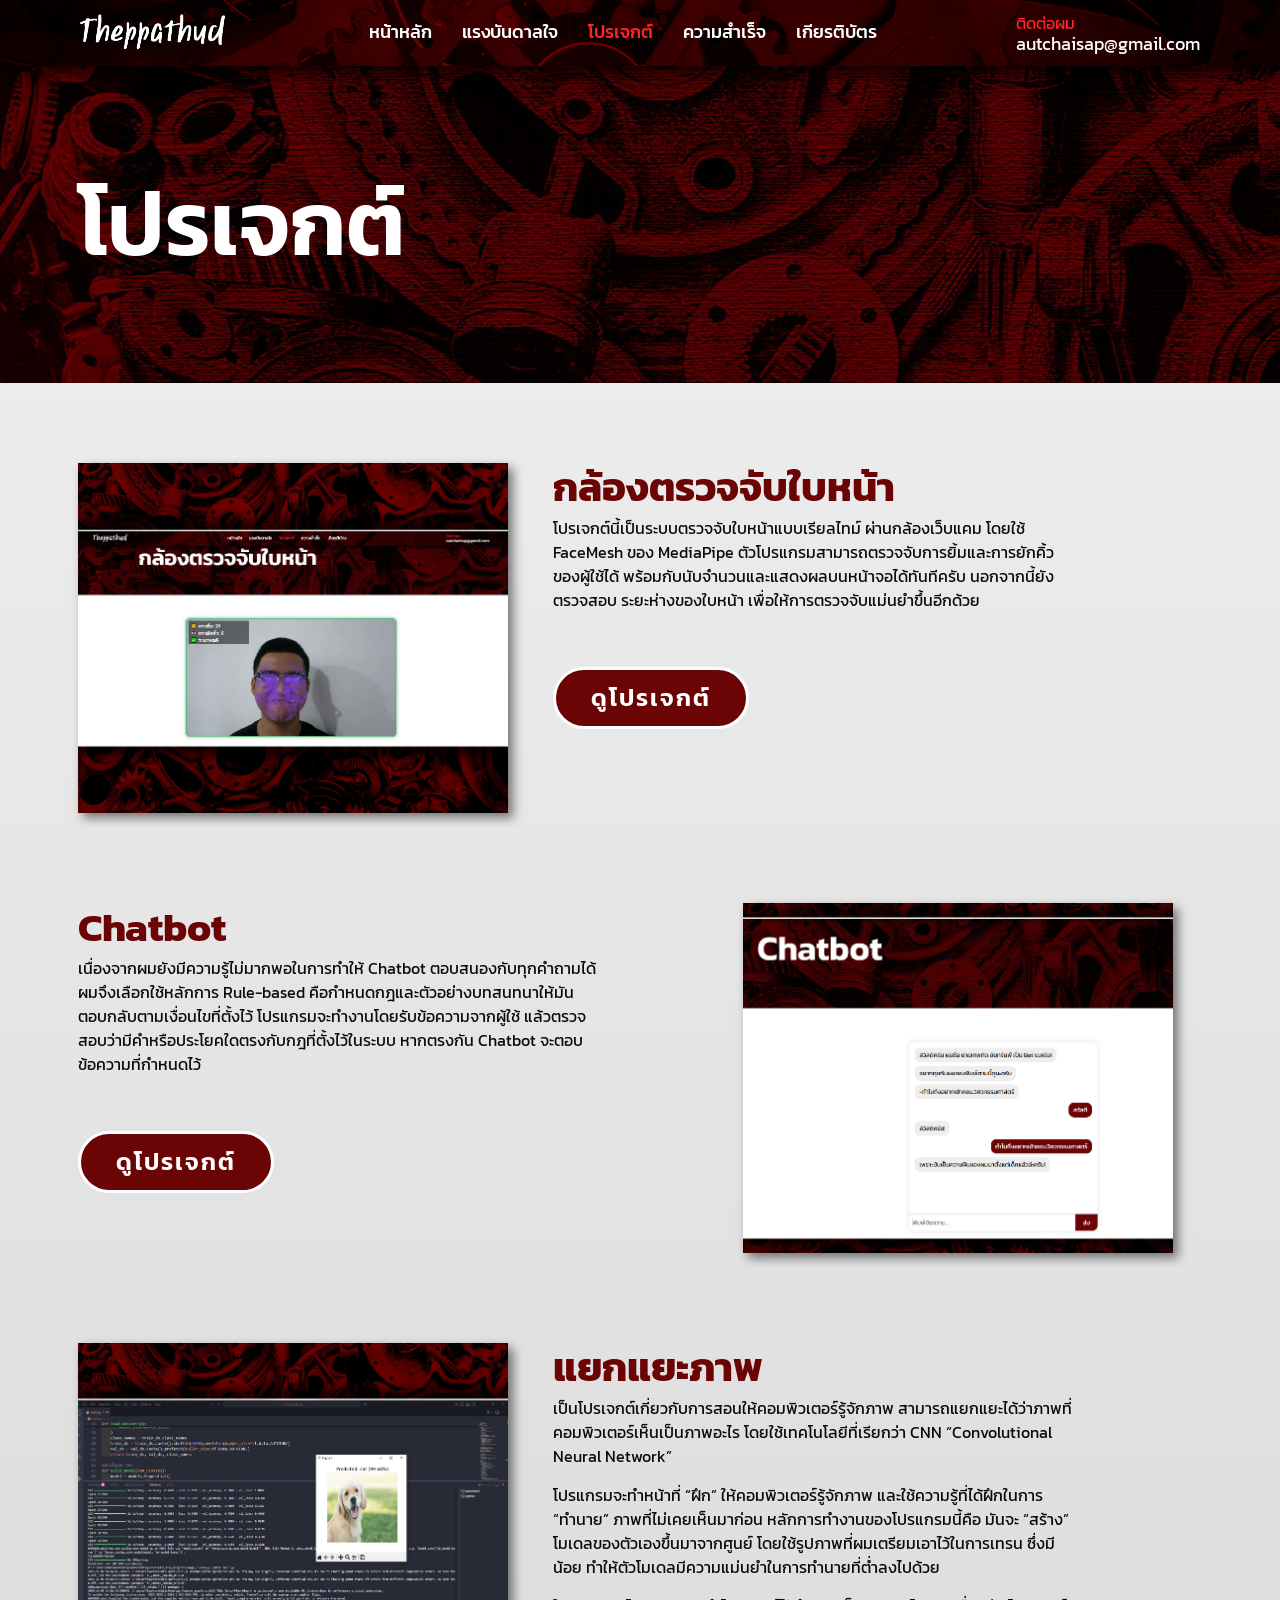
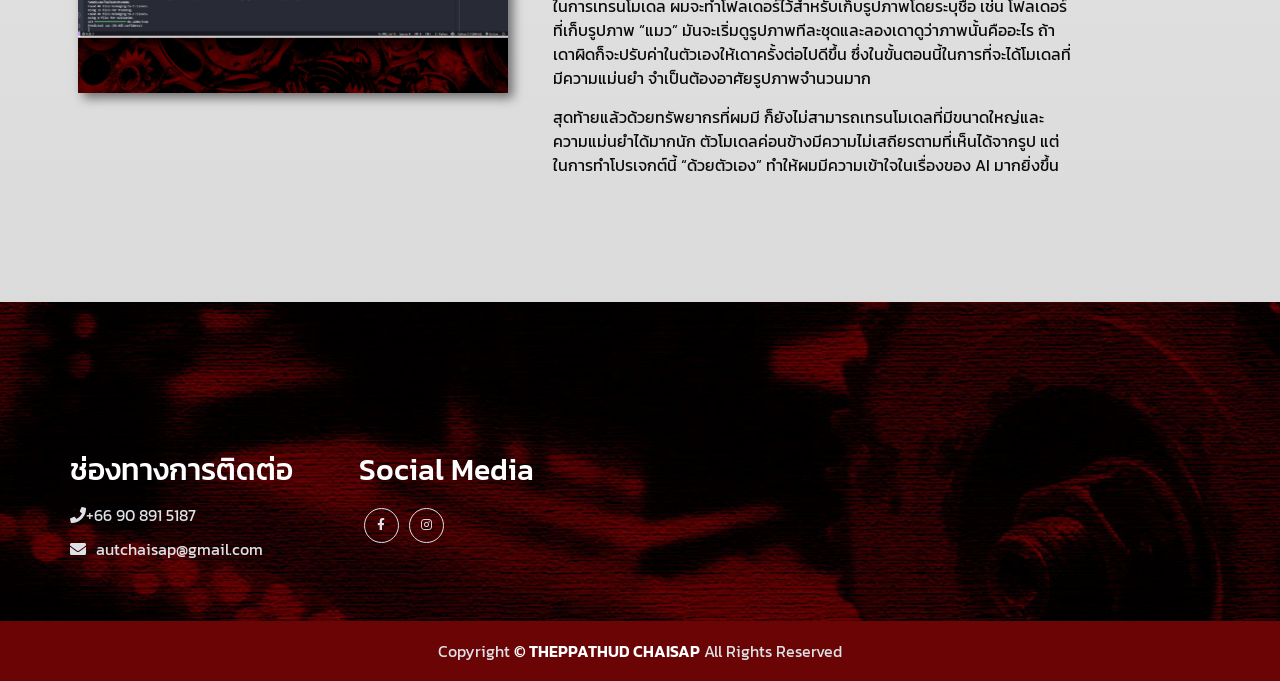
<file: project.html>
<!DOCTYPE html>
<html lang="en">

<head>
    <meta charset="UTF-8">
    <meta name="viewport" content="width=device-width, initial-scale=1.0">
    <title>โปรเจกต์</title>

    <!-- Linking Style for Css -->
    <link rel="stylesheet" href="css/style.css">
    <link rel="stylesheet" href="css/responsive.css">

    <!-- Linking Bootstrap 5 for Css -->
    <link rel="stylesheet" href="bootstrap-5.0.2-dist/css/bootstrap.min.css">

    <!-- Linking Font Awesome 5 for Css -->
    <link rel="stylesheet" href="css/all.min.css" />

    <!-- Linking Lightbox Popup for Css-->
    <link rel="stylesheet" href="css/lightbox.css">
</head>

<body class="product">
    <!-- Navbar Section Start -->
    <header id="full_nav">
        <div class="header">
            <div class="container">
                <nav class="navbar navbar-expand-lg">
                    <a class="navbar-brand" href="#">
                        <img src="images/logo.png" alt="logo">
                    </a>
                    <button class="navbar-toggler" type="button" data-bs-toggle="collapse" data-bs-target="#navbarNav"
                        aria-controls="navbarNav" aria-expanded="false" aria-label="Toggle navigation">
                        <!-- <span class="navbar-toggler-icon"></span> -->
                        <i class="fas fa-stream navbar-toggler-icon"></i>
                    </button>
                    <div class="collapse navbar-collapse" id="navbarNav">
                        <ul class="navbar-nav mx-auto">
                            <li class="nav-item">
                                <a class="nav-link" aria-current="page" href="index.html">หน้าหลัก</a>
                            </li>
                            <li class="nav-item">
                                <a class="nav-link" href="about.html">แรงบันดาลใจ</a>
                            </li>
                            <li class="nav-item">
                                <a class="nav-link active" href="project.html">โปรเจกต์</a>
                            </li>
                            <li class="nav-item">
                                <a class="nav-link" href="achievement.html">ความสำเร็จ</a>
                            </li>
                            <li class="nav-item">
                                <a class="nav-link" href="certificate.html">เกียรติบัตร</a>
                            </li>

                        </ul>
                        <div class="header_right">
                            <div class="text lg-end">
                                <span>ติดต่อผม</span>
                                <span class="phone_no">autchaisap@gmail.com</span>
                            </div>
                        </div>
                    </div>
                </nav>
            </div>
        </div>
    </header>
    <!-- Navbar Section Exit -->

    <!-- banner Section Start -->
    <section class="banner_section">
        <div class="container">
            <div class="banner-content">
                <h1>โปรเจกต์</h1>
            </div>
        </div>
    </section>
    <!-- banner Section Exit -->

    <!-- Product Section Start -->
    <section class="product-page">
        <div class="container">
            <div class="row align-items-center py-5">
                <div class="col-xl-5 col-lg-6 col-12 mb-5">
                    <div class="card-border-0 me-lg-5">
                        <img src="images/projects/project-1.jpg" alt="">
                    </div>
                </div>
                <div class="col-xl-7 col-lg-6 col-12 mb-5">
                    <div class="product-content">
                        <h2>กล้องตรวจจับใบหน้า</h2>
                        <div class="product-details">
                            <p>โปรเจกต์นี้เป็นระบบตรวจจับใบหน้าแบบเรียลไทม์ ผ่านกล้องเว็บแคม โดยใช้ FaceMesh ของ
                                MediaPipe ตัวโปรแกรมสามารถตรวจจับการยิ้มและการยักคิ้วของผู้ใช้ได้
                                พร้อมกับนับจำนวนและแสดงผลบนหน้าจอได้ทันทีครับ นอกจากนี้ยังตรวจสอบ ระยะห่างของใบหน้า
                                เพื่อให้การตรวจจับแม่นยำขึ้นอีกด้วย</p>
                            <a href="project-1.html" class="btn main-btn">ดูโปรเจกต์</a>
                        </div>
                    </div>
                </div>
            </div>
            <div class="row align-items-center py-5">
                <div class="col-xl-7 col-lg-6 col-12 mb-5 order-2 order-lg-1">
                    <div class="product-content">
                        <h2>Chatbot</h2>
                        <div class="product-details">
                            <p>เนื่องจากผมยังมีความรู้ไม่มากพอในการทำให้ Chatbot ตอบสนองกับทุกคำถามได้
                                ผมจึงเลือกใช้หลักการ Rule-based
                                คือกำหนดกฎและตัวอย่างบทสนทนาให้มันตอบกลับตามเงื่อนไขที่ตั้งไว้
                                โปรแกรมจะทำงานโดยรับข้อความจากผู้ใช้
                                แล้วตรวจสอบว่ามีคำหรือประโยคใดตรงกับกฎที่ตั้งไว้ในระบบ หากตรงกัน Chatbot
                                จะตอบข้อความที่กำหนดไว้</p>
                            <a href="project-2.html" class="btn main-btn">ดูโปรเจกต์</a>
                        </div>
                    </div>
                </div>
                <div class="col-xl-5 col-lg-6 col-12 mb-5 order-1 order-lg-2">
                    <div class="card-border-0 me-lg-5">
                        <img src="images/projects/project-2.jpg" alt="">
                    </div>
                </div>
            </div>
            <div class="row align-items-center py-5">
                <div class="col-xl-5 col-lg-6 col-12 mb-5">
                    <div class="card-border-0 me-lg-5">
                        <img src="images/projects/project-3.jpg" alt="">
                    </div>
                </div>
                <div class="col-xl-7 col-lg-6 col-12 mb-5">
                    <div class="product-content">
                        <h2>แยกแยะภาพ</h2>
                        <div class="product-details">
                            <p> เป็นโปรเจกต์เกี่ยวกับการสอนให้คอมพิวเตอร์รู้จักภาพ
                                สามารถแยกแยะได้ว่าภาพที่คอมพิวเตอร์เห็นเป็นภาพอะไร โดยใช้เทคโนโลยีที่เรียกว่า CNN
                                “Convolutional Neural Network”</p>
                            <p>โปรแกรมจะทำหน้าที่ “ฝึก” ให้คอมพิวเตอร์รู้จักภาพ และใช้ความรู้ที่ได้ฝึกในการ “ทำนาย”
                                ภาพที่ไม่เคยเห็นมาก่อน
                                หลักการทำงานของโปรแกรมนี้คือ มันจะ “สร้าง” โมเดลของตัวเองขึ้นมาจากศูนย์
                                โดยใช้รูปภาพที่ผมเตรียมเอาไว้ในการเทรน ซึ่งมีน้อย
                                ทำให้ตัวโมเดลมีความแม่นยำในการทำนายที่ต่ำลงไปด้วย</p>
                            <p>ในการเทรนโมเดล ผมจะทำโฟลเดอร์ไว้สำหรับเก็บรูปภาพโดยระบุชื่อ เช่น โฟลเดอร์ที่เก็บรูปภาพ
                                “แมว” มันจะเริ่มดูรูปภาพทีละชุดและลองเดาดูว่าภาพนั้นคืออะไร
                                ถ้าเดาผิดก็จะปรับค่าในตัวเองให้เดาครั้งต่อไปดีขึ้น
                                ซึ่งในขั้นตอนนี้ในการที่จะได้โมเดลที่มีความแม่นยำ จำเป็นต้องอาศัยรูปภาพจำนวนมาก</p>
                            <p>สุดท้ายแล้วด้วยทรัพยากรที่ผมมี ก็ยังไม่สามารถเทรนโมเดลที่มีขนาดใหญ่และความแม่นยำได้มากนัก
                                ตัวโมเดลค่อนข้างมีความไม่เสถียรตามที่เห็นได้จากรูป แต่ในการทำโปรเจกต์นี้ “ด้วยตัวเอง”
                                ทำให้ผมมีความเข้าใจในเรื่องของ AI มากยิ่งขึ้น</p>
                        </div>
                    </div>
                </div>
            </div>
        </div>
    </section>
    <!-- Product Section Exit -->

    <!-- testimonial Section Start -->
    <!-- testimonial Section Exit -->

    <!-- Gallery Section Start -->
    <!-- Gallery Section Exit -->

    <!-- Footer section Start -->
    <section class="footer_wrapper mb-md-0" id="contact">
        <div class="container px-5 px-lg-0">
            <div class="row">
                <div class="col-lg-3 col-sm-6 mb-5 mb-lg-0">
                    <h5>ช่องทางการติดต่อ</h5>
                    <div class="contact-info">
                        <ul class="list-unstyled">
                            <li><a href="#"><i class="fas fa-phone"></i>+66 90 891 5187</a></li>
                            <li><a href="#"><i class="fa fa-envelope me-3"></i>autchaisap@gmail.com</a></li>
                        </ul>
                    </div>
                </div>

                <div class="col-lg-3 col-sm-6 mb-5 mb-lg-0">
                    <h5>Social Media</h5>
                    <ul class="social-network d-flex align-items-center p-0">
                        <li><a href="#"><i class="fab fa-facebook-f"></i></a></li>
                        <li><a href="#"><i class="fab fa-instagram"></i></a></li>
                    </ul>
                </div>
            </div>
        </div>
        <div class="container-fluid copyright-section">
            <p>Copyright <a href="#">&copy; THEPPATHUD CHAISAP</a> All Rights Reserved</p>
        </div>
    </section>
    <!-- Footer section Exit -->



    <!-- Linking Bootstrap 5 for Js -->
    <script src="bootstrap-5.0.2-dist/js/bootstrap.bundle.min.js"></script>

    <!-- Linking Lightbox popup for Js -->
    <script src="js/lightbox.js"></script>

    <!-- Linking Jquery -->
    <script src="js/jquery-3.7.1.min.js"></script>

    <!-- Linking custom Js -->
    <script src="js/main.js"></script>
</body>

</html>
</file>
<file: css/style.css>
/* ---------- Normal ---------- */
@font-face {
    font-family: 'Kanit';
    src: url('../fonts/Kanit-Thin.ttf') format('truetype');
    font-weight: 100;
    font-style: normal;
}

@font-face {
    font-family: 'Kanit';
    src: url('../fonts/Kanit-ExtraLight.ttf') format('truetype');
    font-weight: 200;
    font-style: normal;
}

@font-face {
    font-family: 'Kanit';
    src: url('../fonts/Kanit-Light.ttf') format('truetype');
    font-weight: 300;
    font-style: normal;
}

@font-face {
    font-family: 'Kanit';
    src: url('../fonts/Kanit-Regular.ttf') format('truetype');
    font-weight: 400;
    font-style: normal;
}

@font-face {
    font-family: 'Kanit';
    src: url('../fonts/Kanit-Medium.ttf') format('truetype');
    font-weight: 500;
    font-style: normal;
}

@font-face {
    font-family: 'Kanit';
    src: url('../fonts/Kanit-SemiBold.ttf') format('truetype');
    font-weight: 600;
    font-style: normal;
}

@font-face {
    font-family: 'Kanit';
    src: url('../fonts/Kanit-Bold.ttf') format('truetype');
    font-weight: 700;
    font-style: normal;
}

@font-face {
    font-family: 'Kanit';
    src: url('../fonts/Kanit-ExtraBold.ttf') format('truetype');
    font-weight: 800;
    font-style: normal;
}

@font-face {
    font-family: 'Kanit';
    src: url('../fonts/Kanit-Black.ttf') format('truetype');
    font-weight: 900;
    font-style: normal;
}

/* ---------- Italic ---------- */
@font-face {
    font-family: 'Kanit';
    src: url('../fonts/Kanit-ThinItalic.ttf') format('truetype');
    font-weight: 100;
    font-style: italic;
}

@font-face {
    font-family: 'Kanit';
    src: url('../fonts/Kanit-ExtraLightItalic.ttf') format('truetype');
    font-weight: 200;
    font-style: italic;
}

@font-face {
    font-family: 'Kanit';
    src: url('../fonts/Kanit-LightItalic.ttf') format('truetype');
    font-weight: 300;
    font-style: italic;
}

@font-face {
    font-family: 'Kanit';
    src: url('../fonts/Kanit-Italic.ttf') format('truetype');
    font-weight: 400;
    font-style: italic;
}

@font-face {
    font-family: 'Kanit';
    src: url('../fonts/Kanit-MediumItalic.ttf') format('truetype');
    font-weight: 500;
    font-style: italic;
}

@font-face {
    font-family: 'Kanit';
    src: url('../fonts/Kanit-SemiBoldItalic.ttf') format('truetype');
    font-weight: 600;
    font-style: italic;
}

@font-face {
    font-family: 'Kanit';
    src: url('../fonts/Kanit-BoldItalic.ttf') format('truetype');
    font-weight: 700;
    font-style: italic;
}

@font-face {
    font-family: 'Kanit';
    src: url('../fonts/Kanit-ExtraBoldItalic.ttf') format('truetype');
    font-weight: 800;
    font-style: italic;
}

@font-face {
    font-family: 'Kanit';
    src: url('../fonts/Kanit-BlackItalic.ttf') format('truetype');
    font-weight: 900;
    font-style: italic;
}


*,
*::before,
*::after {
    -webkit-box-sizing: border-box;
    -moz-box-sizing: border-box;
    box-sizing: border-box;
    margin: 0;
    padding: 0;
    text-decoration: none;
    outline: none;
}



body,
html {
    font-family: 'Kanit' !important;
    font-size: 10px;
    font-weight: 400;
}

:root {
    /* Background Color */
    --bg-white: #fff;
    --bg-dark-color: rgb(10, 10, 10);

    /* Text Colors */
    --primary-text: #6B0405;
    --secondary-color: #A4161A;
    --light-color: #e6e6e6;
    --dark-color: #1f1f1f;
    --text-white: #fff;
    --text-gray: #dee2e6;
    --anchor-color: #007aff;

}


embed,
iframe,
img,
object {
    max-width: 100%;
}

ul {
    margin: 0;
    padding: 0;
    list-style: none;
}

a,
a:active,
a:focus,
a:hover,
button {
    text-decoration: none;
    outline: 0;
}

li a {
    color: var(--text-white);
}

a:hover,
button:hover {
    -webkit-transition: all .3s ease-in;
    -o-transition: all .3s ease-in;
    -moz-transition: all .3s ease-in;
    transition: all .3s ease-in;
}

::-webkit-scrollbar {
    width: 1rem;
}

::-webkit-scrollbar-track {
    background: var(--white);
}

::-webkit-scrollbar-thumb {
    background: #A4161A;
}

section {
    padding: 5rem 0;
}

.about .banner_section,
.product .banner_section,
.gallery .banner_section,
.contact .banner_section {
    background-image: url(../images/banner-slide/banner-all.jpg);
    background-size: cover;
    background-repeat: no-repeat;
    padding-top: 17rem;
    padding-bottom: 10rem;
    min-height: auto;
}

/* 01 navbar css */
.header {
    position: fixed;
    width: 100%;
    top: -.3rem;
    left: 0;
    z-index: 99999;
}

.header .container {
    max-width: 100%;
    padding-left: 0;
    padding-right: 0;
}

.header .navbar {
    background: url(../images/header-bg.png) no-repeat;
    background-position: center;
    background-size: cover;
    width: 100%;
    padding: 0 7rem;
    box-shadow: 0px 8px 15px rgba(0, 0, 0, .7);
}

.header .navbar-brand {
    width: 16rem;
    margin: 1rem 0;
}

.header .navbar-nav .nav-link {
    color: var(--text-white);
    font-size: 1.8rem;
    font-weight: 500;
    padding: .5rem 2rem;
    margin: 0 1rem;
}

.header .navbar-nav .nav-link:hover,
.header .navbar-nav .nav-link.active {
    color: #ff242c;
}

.header .navbar-toggler {
    color: var(--text-white);
    font-size: 2rem;
    height: 2.7rem;
    padding: 0;
}

.header .navbar-toggler:focus {
    outline: none;
    box-shadow: none;
}


.header .header_right span {
    color: #ff242c;
    display: block;
    font-weight: 400;
    font-size: 1.6rem;
    margin-right: 1rem;
    margin-bottom: -.5rem;
}

.header .header_right .phone_no {
    color: var(--text-white);
    font-size: 1.8rem;
    cursor: pointer;
}

/* 02 Banner Section*/
.banner_section {
    background-color: #660708;
    min-height: 90vh;
}

.banner_section h1 {
    color: #fff;
    font-size: 9rem;
    font-weight: 600;
}

/* 02 Banner Section hero */
.banner_section_hero {
    position: relative;
    width: 100%;
    height: 100vh;
    overflow: hidden;
    background-color: #450102;
}

.banner_section_hero .carousel-item {
    width: 100%;
    height: 100vh;
}

.banner_section_hero .banner-img {
    width: 100%;
    height: 100%;
    object-fit: cover;
    object-position: center;
}

/* 🔽 กล่องข้อความด้านล่าง */
.banner_section_hero .banner-text-box {
    position: absolute;
    bottom: 0;
    left: 0;
    width: 100%;
    background: url(../images/banner-slide/banner-title.jpg);
    background-size: cover;
    background-repeat: no-repeat;
    background-position: bottom;
    text-align: center;
    z-index: 10;
    padding: 2rem 0 2rem;
}

.banner_section_hero .banner-text-box h1 {
    color: #fff;
    font-size: 4.5rem;
    font-weight: 500;
    margin-bottom: 1rem;
}

.banner_section_hero .banner-text-box p {
    color: #fff;
    font-size: 1.8rem;
    width: 50%;
    margin: 1rem auto;
}

/* 04 About Section  */
.landing_about_section {
    width: 100%;
    background-image: linear-gradient(to bottom, rgb(236, 236, 236), rgb(219, 219, 219));
    /* ลบ height 70vh ออก */
    padding: 3rem 0;
    /* ใส่ padding แทนให้มีระยะบนล่าง */
}

.landing_about_section .about-img {
    width: 400px;
    height: 400px;
    object-fit: cover;
    display: block;
    margin: 0 auto;
    border-radius: 25px;
    box-shadow: 5px 5px 10px rgba(0, 0, 0, .5);
}

.landing_about_section .product-content h2,
.landing_about_section .product-details h4,
.landing_about_section .product-details p {
    color: #6B0405;
}

.landing_about_section .product-content h2 {
    font-size: 4rem;
    font-weight: 700;
}

.landing_about_section .product-details h4 {
    font-size: 2.5rem;
    font-weight: 700;

}

.landing_about_section .product-details p {
    margin-bottom: 1.5rem;
    font-size: 1.6rem;
    color: #0B090A;
}

.landing_about_section .btn {
    color: var(--bg-white);
    background: #6B0405;
    border: .3rem solid var(--bg-white);
    border-radius: 3.5rem;
    padding: 1rem 3.5rem;
    font-size: 2.4rem;
    font-weight: 600;
    margin: 4rem auto 0;
    letter-spacing: .2rem;
    width: fit-content;
}


.landing_about_section .btn:hover {
    background: var(--bg-white);
    color: #6B0405;
    border: .3rem solid #6B0405;
}

/* 03 Features CSS */
.feature_section {
    background-image: url(../images/feature-icon/feature-1.jpg);
    background-position: bottom;
    background-repeat: no-repeat;
    background-size: cover;
}

.feature_section a {
    text-decoration: none;
}

.feature_section h1 {
    color: #fff;
    font-size: 6rem;
    font-weight: 600;
    text-align: center;
    margin-bottom: 4.5rem;
}

.feature_section .features-box {
    background-color: #fff;
    border: .5rem solid #0B090A;
    padding: 8rem 0;
    transition: all .3s;
}

.feature_section .features-box .features-icon {
    height: 6.5rem;
    width: 6.5rem;
    background-color: #fff;
    margin: auto;
    border-radius: 50%;
    display: flex;
    align-items: center;
    justify-content: center;
}

.feature_section .features-box .features-icon img {
    width: 3.7rem;
}

.feature_section .features-box h3 {
    margin-top: 2rem;
    color: #0B090A;
    font-weight: 800;
    font-size: 2.5rem;
}

.feature_section .features-box:hover {
    background-color: #6B0405;
    border-color: #fff;
}

.feature_section .features-box:hover h3 {
    color: var(--text-white);
}

.feature_section .features-box:hover .features-icon {
    background-color: #fff;
}

.feature_section .features-box:hover .features-icon-border {
    border-color: #fff;
}




/* 05 product card design */
.landing_product_section {
    background-image: linear-gradient(to bottom, rgb(236, 236, 236), rgb(219, 219, 219));
}

.landing_product_section h1 {
    color: #6B0405;
    font-size: 6rem;
    font-weight: 600;
    text-align: center;
    margin-bottom: 2.5rem;
}

.landing_product_section p {
    color: #000;
    font-size: 2rem;
    font-weight: 600;
    text-align: center;
    margin: 0 auto 2.5rem;
}

.landing_product_section .product-card {
    position: relative;
    overflow: hidden;
    cursor: pointer;
    border: .3rem solid #fff;
    border-radius: 5px;
    padding: 2rem 1rem;
    transition: all .3s;
    height: 100%;
    margin: 0 1rem;
    background-image: url(../images/achievement/achievement-bg.jpg);
    background-size: cover;
    box-shadow: 5px 5px 20px rgba(0, 0, 0, .5);
}

.landing_product_section .product-card .product-img {
    margin-bottom: 7rem;
    text-align: center;
    padding: 0 .5rem;
}

.landing_product_section .product-card h3 {
    color: #fff;
    font-size: 2.4rem;
    line-height: 1.2;
    font-weight: 500;
    margin-top: -4rem;
    margin-left: 1rem;
    margin-bottom: 6rem;
}

.landing_product_section .product-card .product-detail {
    position: absolute;
    bottom: -22rem;
    right: 0;
    left: 0;
    text-align: center;
    padding: 4.25rem 1rem;
    background-color: #0B090A;
    transition: all .5s ease;
}

.landing_product_section .product-card .product-detail .btn {
    position: relative;
    color: var(--bg-white);
    background: #6B0405;
    z-index: 1;
    overflow: hidden;
    border: .2rem solid var(--bg-white);
    border-radius: 3.5rem;
    text-transform: uppercase;
    padding: 1rem 3.5rem;
    font-weight: 600;
    font-size: 1.8rem;
    margin: 1.5rem auto 0;
    letter-spacing: .2rem;
    width: fit-content;
}


.landing_product_section .product-card .product-detail .btn:hover {
    background: var(--bg-white);
    color: #6B0405;
    border: .2rem solid #6B0405;
}


.landing_product_section .product-card:hover .product-detail {
    bottom: 0;
}





/* 06 Testimonial */
.testimonial_section {
    background-image: url(../images/activites/activity-bg.jpg);
    background-size: cover;
    background-position: top;
    height: 85vh;
}

.testimonial_section h1 {
    color: #fff;
    font-size: 6rem;
    font-weight: 600;
    text-align: center;
    margin-bottom: 2.5rem;
}

.testimonial_section .section-subtitle {
    color: #fff;
    font-size: 2rem;
    font-weight: 600;
    text-align: center;
    margin: 0 auto 2.5rem;
}

.testimonial_section p {
    color: #fff;
    font-size: 1.8rem;
    font-weight: 300;
    text-align: center;
    margin: 0 auto 2.5rem;
}

.testimonial_section .carousel-indicators {
    bottom: 40rem;
}

.testimonial_section .carousel-indicators button {
    background-color: #fff;
    width: 1.2rem;
    height: 1.2rem;
    border-radius: 50%;
}

.testimonial_section .card {
    background: url(../images/testimonial/testimonial-bg.png);
    background-size: cover;
    background-repeat: no-repeat;
    background-position: center;
    text-align: right;
    padding: 5rem 5rem 5rem 0;
    border-radius: 0 .5rem .5rem 0;
    border: .1rem solid transparent;

}

.testimonial_section .profile-box {
    padding: 1.875rem;
    background-color: #0B090A;
    border-radius: .5rem 0 0 .5rem;
}

.testimonial_section .profile-box img {
    border-radius: .625rem 3.125rem;
    width: 500px;
    height: auto;
    object-fit: cover;
}

.testimonial_section .card {
    padding: 1.875rem auto;
    background-color: #0B090A;
}

.testimonial_section .desc-box {
    padding-left: 2.5rem;
}

.testimonial_section .desc-box h3 {
    color: #fff;
    font-size: 4rem;
    margin-top: -2rem;
    margin-bottom: 1rem;
}


/* 07 Galley CSS */
.gallery_section {
    background-image: linear-gradient(to bottom, rgb(236, 236, 236), rgb(219, 219, 219));
}

.gallery_section .text-box {
    text-align: center;
}

.gallery_section h2 {
    color: #6B0405;
    font-size: 6rem;
    font-weight: 600;

}

.gallery_section p {
    color: #0B090A;
    font-size: 2rem;
    font-weight: 400;
}

.gallery_section .btn {

    position: relative;
    color: var(--bg-white);
    background: #6B0405;
    z-index: 1;
    overflow: hidden;
    border: .3rem solid var(--bg-white);
    border-radius: 3.5rem;
    text-transform: uppercase;
    padding: 1rem 3.5rem;
    font-size: 2.4rem;
    font-weight: 600;
    margin: 4rem auto 0;
    letter-spacing: .2rem;
    width: fit-content;
}

.gallery_section .btn:hover {
    background: var(--bg-white);
    color: #6B0405;
    border: .3rem solid #6B0405;
}


.gallery_section img {
    width: 100%;
    height: 100%;
    object-fit: cover;
    box-shadow: 2px 2px 8px rgba(0, 0, 0, .5);
    border: .5rem solid #fff;
}


/* 08 Fotter CSS */
.footer_wrapper {
    background-image: url(../images/footer/footer-1.jpg);
    background-position: bottom;
    background-size: cover;
    padding-top: 15rem;
    padding-bottom: 0;
}

.footer_wrapper h5 {
    color: var(--text-white);
    font-size: 3rem;
    margin-bottom: 1.5rem;
}

.footer_wrapper ul li {
    margin-bottom: 1rem;
    list-style: none;
}

.footer_wrapper ul li a {
    text-decoration: none;
}

.footer_wrapper .company_details {
    font-size: 1.4rem;
}

.footer_wrapper .contact-info li a {
    color: var(--text-gray);
    font-size: 1.6rem;
}

.footer_wrapper .link-widget li a,
.footer_wrapper p {
    color: var(--text-gray);
    font-size: 1.6rem;
    padding-left: 1.5rem;
    position: relative;
    -webkit-transition: all .3s ease-out 0s;
    transition: all .3s ease-out 0s;
}

.footer_wrapper .link-widget li a::before {
    content: '\f105';
    font-family: "Font Awesome 5 Free";
    font-weight: 900;
    position: absolute;
    left: .3rem;
    top: 50%;
    -webkit-transform: translateY(-50%);
    transform: translateY(-50%);
}

.footer_wrapper .link-widget li a:hover {
    margin-left: .625rem;
    color: var(--secondary-color);
}

.footer_wrapper .social-network a {
    width: 3.5rem;
    height: 3.5rem;
    line-height: 3.2rem;
    margin: .5rem;
    display: inline-block;
    border: .125rem solid var(--text-gray);
    color: var(--text-gray);
    text-align: center;
    font-size: 1.2rem;
    border-radius: 100%;
    -webkit-transition: all .3s cubic-bezier(.645, .045, .355, 1);
    transition: all .3s cubic-bezier(.645, .045, .355, 1);
}

.footer_wrapper .social-network a:hover {
    background-color: var(--secondary-color);
    border-color: var(--secondary-color);
    color: var(--text-white);
    box-shadow: 0 .625rem .9375rem 0 rgb(0 0 0 /10%);
    transform: translateY(-.1875rem);
}

.footer_wrapper .form-control {
    font-size: 2rem;
    color: var(--text-white);
}

.footer_wrapper .form-control:focus {
    outline: none;
    box-shadow: none;
    border-color: var(--secondary-color);
}

.footer_wrapper .copyright-section {
    background-color: #6B0405;
    text-align: center;
    margin-top: 5rem;
}

.footer_wrapper .copyright-section p {
    margin-top: 0;
    margin-bottom: 0;
    padding: 3rem 0;
    line-height: 0;
}

.footer_wrapper .copyright-section a {
    color: #fff;
    text-decoration: none;
    font-weight: 600;
}


/* ========================
09 About Page CSS
==========================*/
.about_section {
    background-image: linear-gradient(to bottom, rgb(236, 236, 236), rgb(219, 219, 219));
}

.about_section img {
    width: 500px;
    height: auto;
    border-radius: 25px;
    box-shadow: 5px 5px 10px rgba(0, 0, 0, .5);
    display: block;
    margin: 0 auto;
}

.about_section .about-details h1 {
    color: #660708;
    font-weight: 600;
    font-size: 4rem;
}

.about_section p {
    color: #0B090A;
    font-size: 1.8rem;
}

/* ========================
10 Product Page CSS
==========================*/
.product-page {
    background-image: linear-gradient(to bottom, rgb(236, 236, 236), rgb(219, 219, 219));
    color: #0B090A;
}

.product-page .row.align-items-center {
    align-items: flex-start !important;
}

.product-page .section-title {
    color: #6B0405;
    font-size: 6rem;
    font-weight: 600;
}

.product-page h2 {
    color: #6B0405;
}

.product-page p {
    font-size: 1.6rem;
    font-weight: 400;
    width: 80%;
}

.product-page img {
    width: 500px;
    height: 350px;
    object-fit: cover;
    box-shadow: 5px 5px 10px rgba(0, 0, 0, .5);
}

.product-page .btn {
    color: var(--bg-white);
    background: #6B0405;
    border: .3rem solid var(--bg-white);
    border-radius: 3.5rem;
    padding: 1rem 3.5rem;
    font-size: 2.4rem;
    font-weight: 600;
    margin: 4rem auto 0;
    letter-spacing: .2rem;
    width: fit-content;
}


.product-page .btn:hover {
    background: var(--bg-white);
    color: #6B0405;
    border: .3rem solid #6B0405;
}


.product .product-content h2 {
    font-size: 4rem;
    font-weight: 700;
}

.product .product-details h4 {
    font-size: 2rem;
    font-weight: 700;

}

.product .product-details p {
    margin-bottom: 1.5rem;
}

/* ========================
11 Contact Page CSS
==========================*/
.contact-page {
    background-image: linear-gradient(to bottom, rgb(236, 236, 236), rgb(219, 219, 219));
}

.contact-page .row.align-items-center {
    align-items: flex-start !important;
}

.contact-page .section-title {
    color: #6B0405;
    font-size: 6rem;
    font-weight: 600;
}

.contact-page .section-subtitle {
    color: #0B090A;
    font-size: 2rem;
    font-weight: 400;
    margin: 0 auto;
    width: 80%;
}

.contact-page img {
    width: 500px;
    height: 350px;
    object-fit: cover;
    box-shadow: 5px 5px 10px rgba(0, 0, 0, .5);
}

.contact-page h2 {
    font-size: 4rem;
    font-weight: 600;
    color: #660708;
}

.contact-page p {
    font-size: 1.6rem;
    font-weight: 400;
    color: #0B090A;
}

/* ========================
12 Gallery Page CSS
==========================*/
.gallery-page {
    background-image: linear-gradient(to bottom, rgb(236, 236, 236), rgb(219, 219, 219));
}

.gallery-page .row.align-items-center {
    align-items: flex-start !important;
}

.gallery-page .section-title {
    color: #6B0405;
    font-size: 6rem;
    font-weight: 600;
}

.gallery-page .section-subtitle {
    color: #0B090A;
    font-size: 2rem;
    font-weight: 400;
    margin: 0 auto;
    width: 80%;
}

.gallery-page img {
    box-shadow: 5px 5px 10px rgba(0, 0, 0, .5);
    border: .5rem solid #fff;
    border-radius: 15px;
}

.gallery-page h2 {
    font-size: 4rem;
    font-weight: 600;
    color: #660708;
}

.gallery-page p {
    font-size: 2rem;
    font-weight: 400;
    color: #0B090A;
}
</file>
<file: css/responsive.css>
/* Media Query 1170px */
@media (max-width:1170px) {

    /* General CSS */
    .section-subtitle {
        max-width: 60%
    }

    /* 02 Banner Section */
    .banner_section_hero .banner-text-box p {
        width: 80%;
    }


}

/* Media Query 991px */
@media (max-width:991px) {

    /* General CSS */
    .about .banner_section,
    .product .banner_section,
    .gallery .banner_section,
    .contact .banner_section {
        padding-top: 12.5rem;
        padding-bottom: 3rem;
    }

    /* 01 Navbar CSS */
    .header .navbar {
        background-size: cover;
        padding: 2rem 5rem;
    }

    .header .navbar-nav {
        margin-top: 2rem;
    }

    .header .navbar-nav .nav-link {
        padding: .2rem .5rem;
        margin-bottom: 1rem;
    }

    .header .header_right span {
        padding: .2rem .5rem;
    }

    /* 02 Banner Section */

    .banner_section_hero .banner-img {
        object-fit: contain;
        object-position: center;
    }

    .banner_section_hero .banner-text-box {
        position: absolute;
        bottom: 0;
        left: 0;
        width: 100%;
        padding: 1rem 0;
        text-align: center;
        z-index: 10;
        background-color: transparent;
    }

    .banner_section_hero .banner-text-box p {
        width: 90%;
    }

    /* 06 Testimonial */
    .testimonial_section .carousel-indicators {
        bottom: 40rem;
    }

    /* 07 Gallery Section */
    .gallery_section p {
        margin: 0 auto;
    }

    .gallery_section .btn {
        margin: auto auto;
    }
}

/* Media Query 767px */
@media (max-width:767px) {

    /* General CSS */
    body,
    html {
        font-size: 8px;
    }

    .section-subtitle {
        max-width: 80%;
    }

    /* 01 Navbar CSS */
    .header .navbar {
        background-size: cover;
        padding: 5rem 5rem;
    }


    /* 02 Banner Section */
    .banner_section_hero {
        min-height: 40vh;
    }

    .banner_section .carousel-caption {
        height: fit-content;
    }

    .banner_section .carousel-item {
        height: 40vh;
    }

    .banner_section_hero .banner-img {
        object-fit: contain;
        object-position: center;
    }

    .banner_section_hero .banner-text-box {
        position: absolute;
        bottom: 0;
        left: 0;
        width: 100%;
        padding: 1rem 0;
        text-align: center;
        z-index: 10;
        background-color: transparent;
    }

    /* 07 Gallery Section */
    .gallery_section p {
        margin: 0 auto;
    }

    .gallery_section .btn {
        margin: auto 0;
    }
}

/* Media Query 590px */
@media (max-width:590px) {

    /* General CSS */
    body,
    html {
        font-size: 7px;
    }

    /* 01 Navbar CSS */
    .header .navbar {
        background-size: cover;
        padding: 2rem 5rem;
    }


    /* 02 Banner Section */
    .banner_section_hero {
        min-height: 35vh;
    }

    .banner_section .carousel-caption {
        top: 25%;
        bottom: 0;
        left: 0;
        right: 0;
        text-align: left;
        width: 100%;
        height: auto;
        padding: 3rem 5rem 0;

    }

    .banner_section .carousel-caption {
        height: fit-content;
    }

    .banner_section .carousel-item {
        height: 35vh;
    }

    .banner_section_hero .banner-img {
        object-fit: cover;
        object-position: center;
        height: 600px;
    }

    .banner_section_hero .banner-text-box {
        position: absolute;
        bottom: 0;
        left: 0;
        width: 100%;
        padding: 1rem 0;
        text-align: center;
        z-index: 10;
        background-color: transparent;
    }

    .banner_section_hero .banner-text-box h1 {
        font-size: 6rem;
        margin-top: 3rem;
        margin-bottom: 2.5rem;
    }

    .banner_section_hero .banner-text-box p {
        width: 85%;
        font-size: 2rem;
    }

    /* 04 About Section  */
    .landing_about_section .about-img {
        width: 300px;
        height: 300px;
    }

    .landing_about_section .product-content {
        margin-top: 2rem;
        padding: 0 2rem;
    }

    /* 03 Features CSS */

    .feature_section h1 {
        margin-bottom: 5rem;
    }

    .feature_section .container {
        padding: 0 5rem;
    }

    .feature_section .features-box {
        padding: 5.5rem 0;
    }

    /* 05 product card design */

    .landing_product_section .product-card .product-img {
        padding: 1rem 1.5rem 0;
    }

    .landing_product_section .product-card h3 {
        font-size: 3rem;
        margin-bottom: 10rem;
    }

    .landing_product_section .product-card .product-detail {
        padding: 5rem 1rem;
        border-radius: 0;
    }

    /* 06 Testimonial */
    .testimonial_section {
        height: 105vh;
    }

    .testimonial_section .profile-box {
        display: flex;
        justify-content: center;
    }

    .testimonial_section .profile-box img {
        width: 340px;
        height: 200px;
    }

    .testimonial_section .carousel-indicators {
        bottom: 55rem;
    }

    .testimonial_section .carousel-indicators button {
        width: 2rem;
        height: 2rem;
        margin: 0 1rem;
    }

    /* 07 Gallery Section */
    .gallery_section p,
    .gallery_section .btn {
        margin: 0 auto;
    }
}

/* Media Query 362px */
@media (max-width:362px) {

    /* 02 Banner Section */
    .banner_section_hero {
        min-height: 35vh;
    }

    .banner_section_hero .banner-text-box {
        position: absolute;
        bottom: 0;
        left: 0;
        width: 100%;
        padding: 1rem 0;
        text-align: center;
        z-index: 10;
        background-color: transparent;
    }

    .banner_section_hero .banner-text-box h1 {
        font-size: 5rem;
        margin-top: 2rem;
        margin-bottom: 3rem;
    }

    .banner_section_hero .banner-text-box p {
        width: 85%;
        font-size: 2rem;
    }

    /* 03 Features CSS */

    .feature_section h1 {
        margin-bottom: 5rem;
        font-size: 5rem;
    }

    .feature_section .features-text h3 {
        font-size: 1.8rem;
    }

    .feature_section .container {
        padding: 0 5rem;
    }

    .feature_section .features-box {
        padding: 4rem 0;
    }

    /* 05 product card design */
    .landing_product_section h1 {
        font-size: 5rem;
    }

    /* 06 Testimonial */
    .testimonial_section {
        height: 100vh;
    }

    .testimonial_section .carousel-indicators {
        bottom: 55rem;
    }

    .testimonial_section .profile-box img {
        width: 270px;
        height: 180px;
    }

    .testimonial_section .card {
        padding: 5rem 2rem 2rem 0;

    }

    /* 07 Gallery Section */
    .gallery_section p {
        margin: 0 auto;
    }
}
</file>
